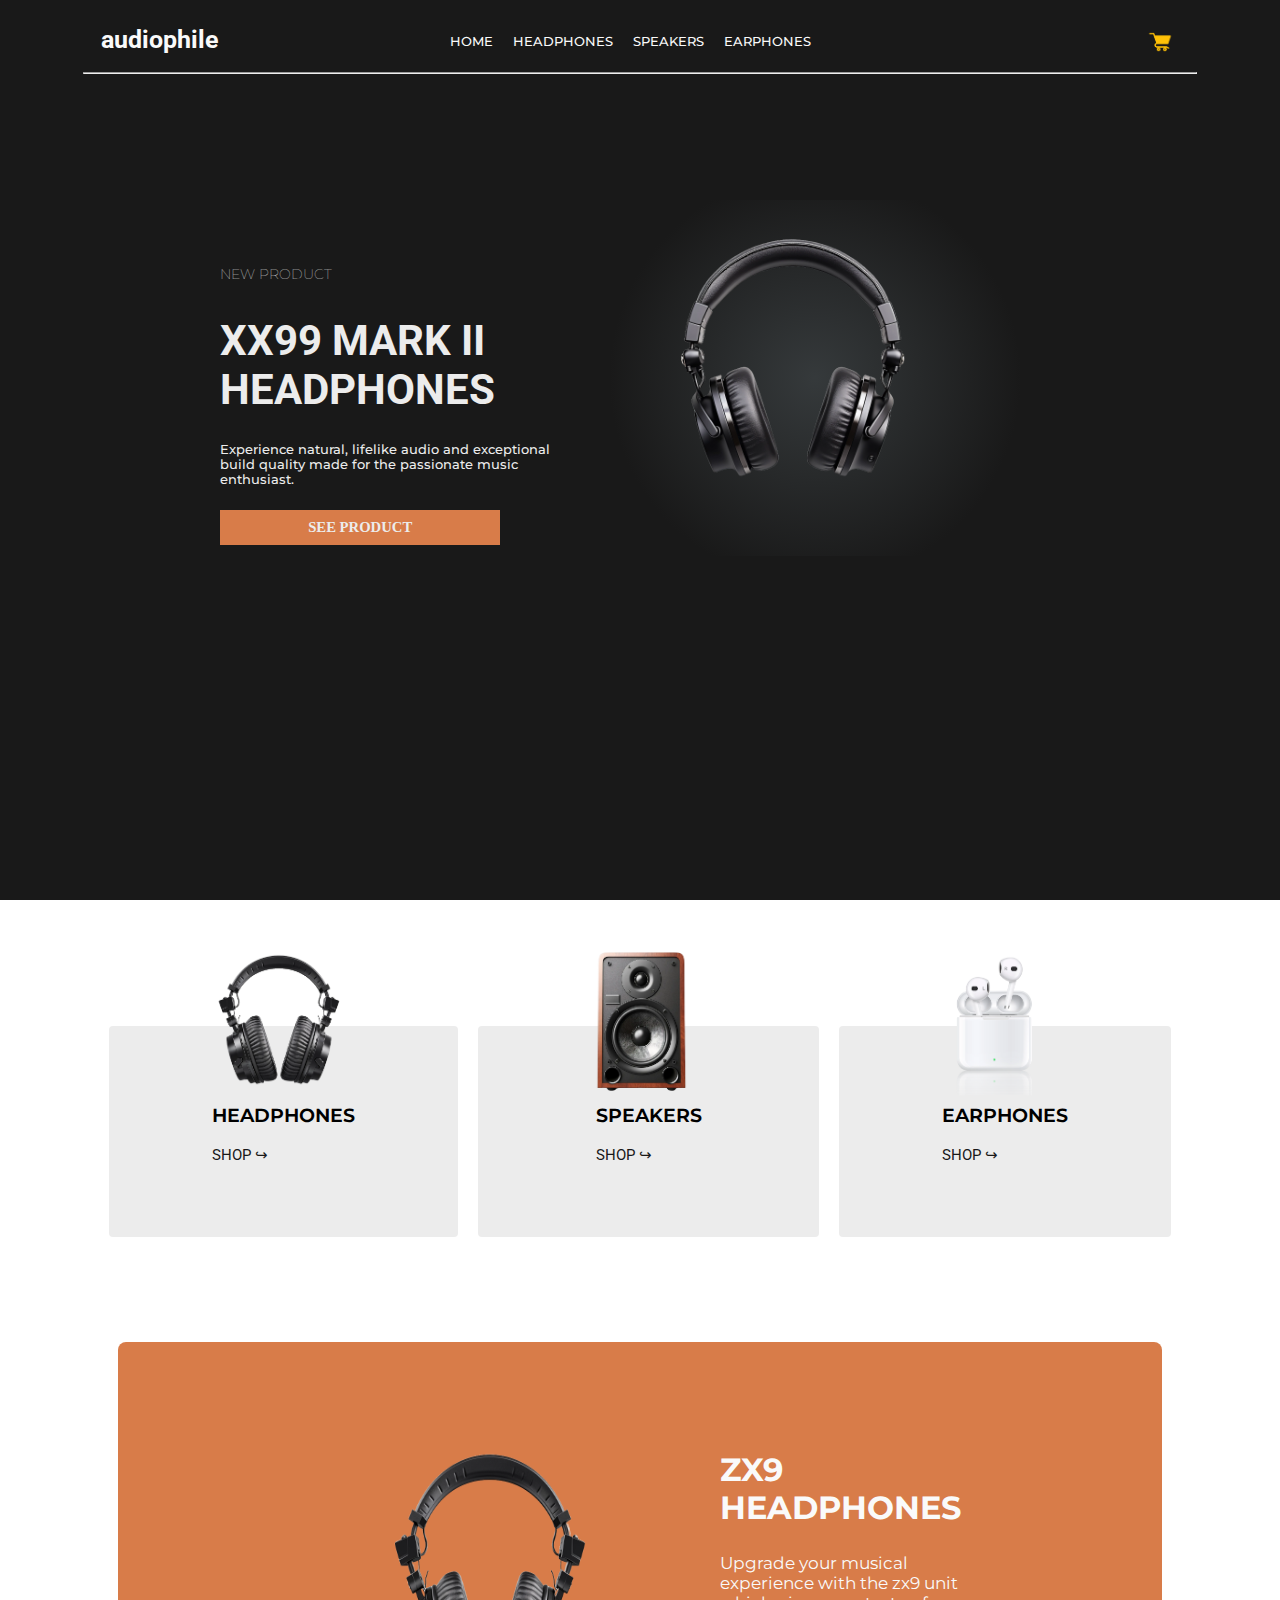
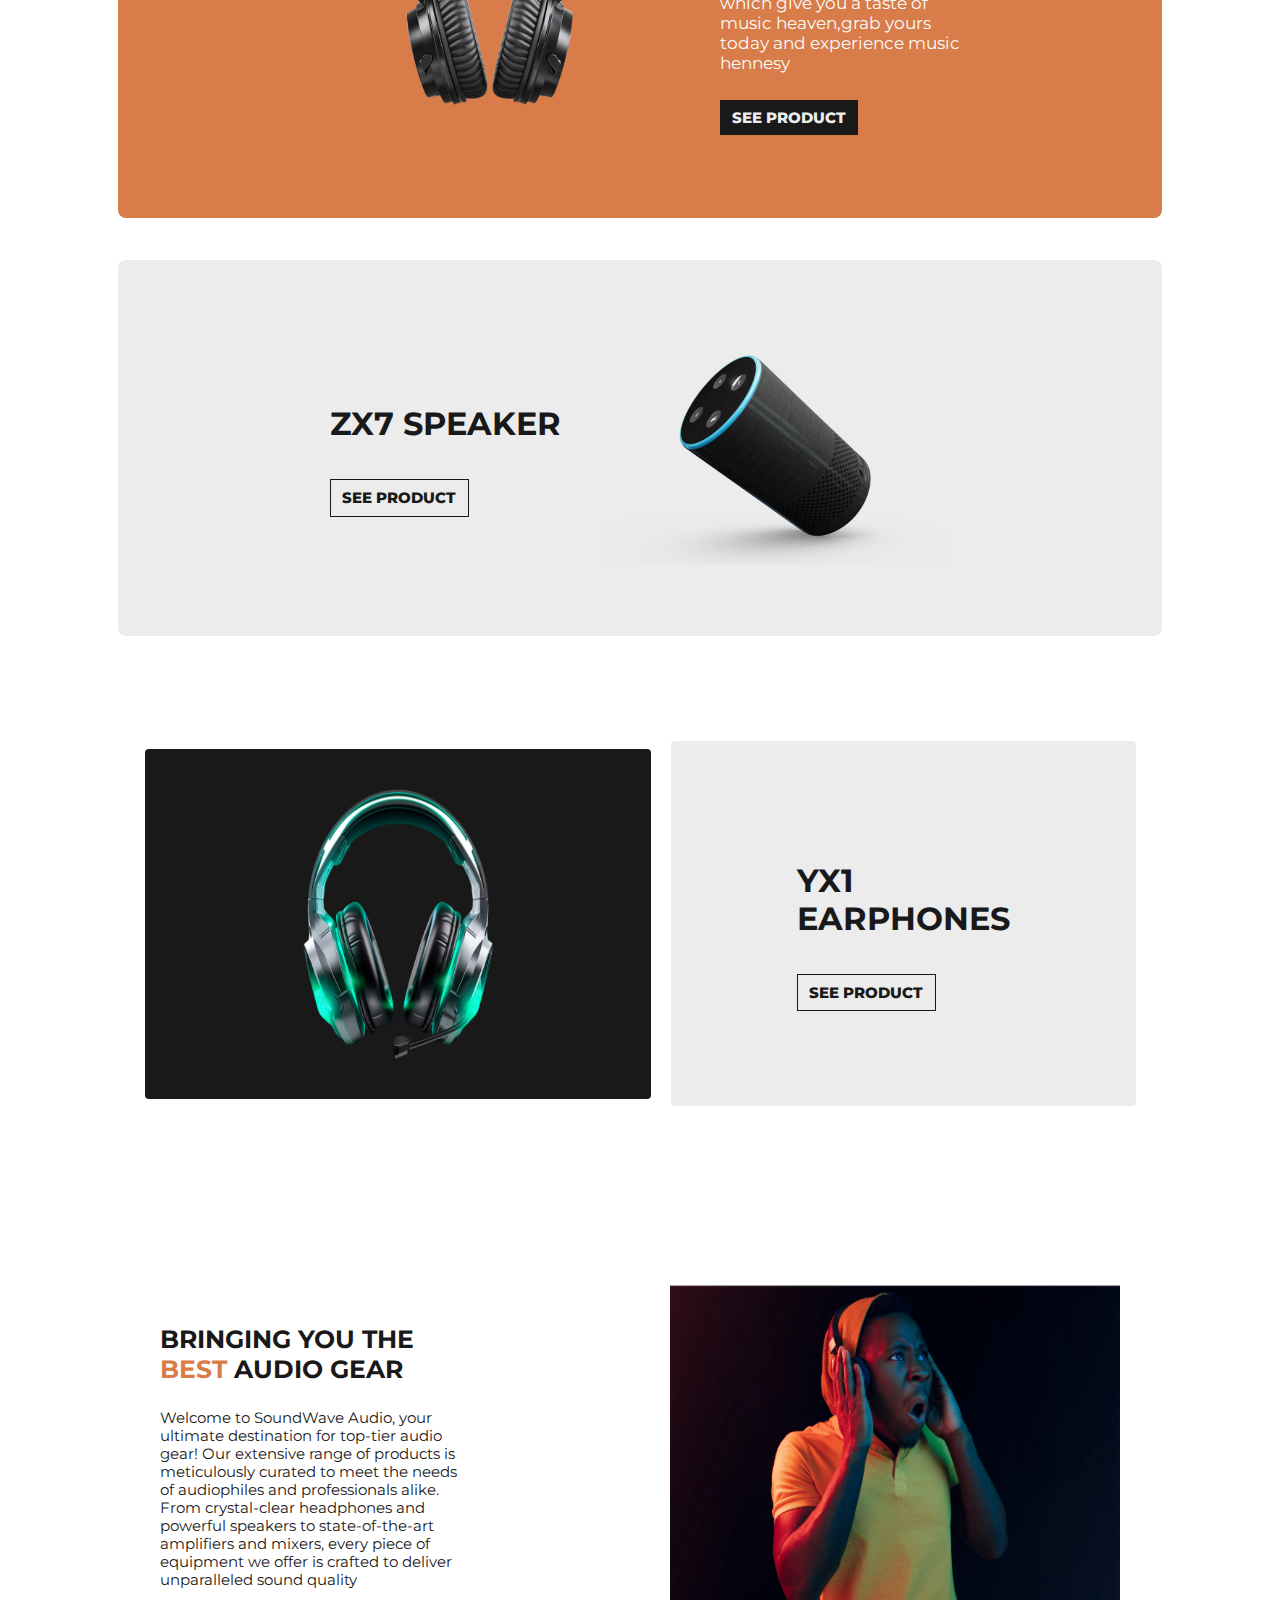
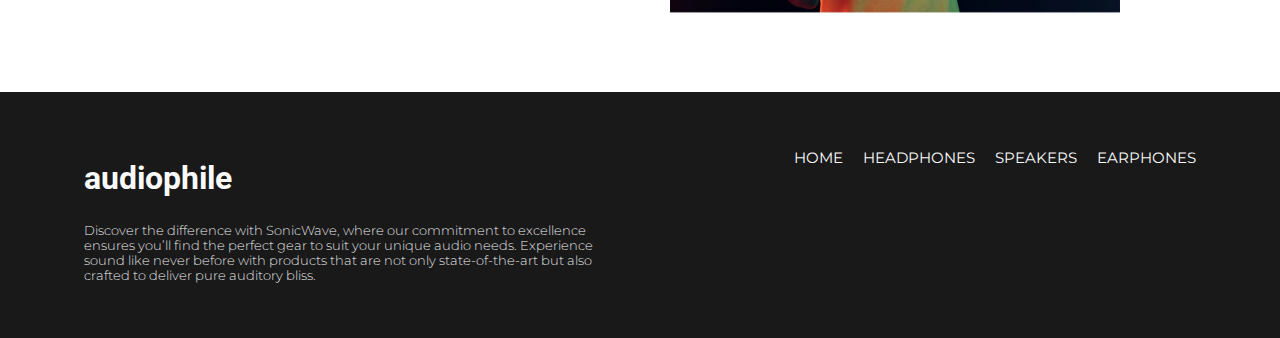
<file: index.html>
<!DOCTYPE html>
<html lang="en">
<head>
    <link rel="Stylesheet" href="home.css">
    <link rel="preconnect" href="https://fonts.googleapis.com">
    <link rel="preconnect" href="https://fonts.gstatic.com" crossorigin>
    <link href="https://fonts.googleapis.com/css2?family=Roboto:ital,wght@0,100;0,300;0,400;0,500;0,700;0,900;1,100;1,300;1,400;1,500;1,700;1,900&display=swap" rel="stylesheet">
    <link rel="preconnect" href="https://fonts.googleapis.com">
    <link rel="preconnect" href="https://fonts.gstatic.com" crossorigin>
    <link href="https://fonts.googleapis.com/css2?family=Montserrat:ital,wght@0,100..900;1,100..900&family=Roboto:ital,wght@0,100;0,300;0,400;0,500;0,700;0,900;1,100;1,300;1,400;1,500;1,700;1,900&display=swap" rel="stylesheet">
    <meta charset="UTF-8">
    <meta name="viewport" content="width=device-width, initial-scale=1.0">
    <title>Audiophile</title>
</head>
<body   >
    <div class="header">
        <header>
            <li>
                <svg class="menu" onclick="showSidebar()" xmlns="http://www.w3.org/2000/svg" height="24px" viewBox="0 -960 960 960" width="24px" fill="#ececec"><path d="M120-240v-80h720v80H120Zm0-200v-80h720v80H120Zm0-200v-80h720v80H120Z"/></svg>
                <h3 class="logo">audiophile</h3>
                <a class="hide" href="/index.html"><p>HOME</p></a>
                <a class="hide" href="/headphones.html"><p>HEADPHONES</p></a>
                <a class="hide" href="/speakers.html"><p>SPEAKERS</p></a>
                <a class="hide" href="/earphones.html"><p>EARPHONES</p></a>
                <a   id="cartIcon"  class="cart" href="#"><img
                    src="../images/cart.webp" alt=""></a>
            </li>
            <hr class="hide">
            <li class="sidebar">
                <a  class="close"  onclick="closeSidebar()"   href="#"><svg xmlns="http://www.w3.org/2000/svg" height="40px" viewBox="0 -960 960 960" width="30px" fill="#ececec"><path d="m256-200-56-56 224-224-224-224 56-56 224 224 224-224 56 56-224 224 224 224-56 56-224-224-224 224Z"/></svg></a>
                <a href="/index.html"><p>HOME</p></a>
                <a href="/headphones.html"><p>HEADPHONES</p></a>
                <a href="/speakers.html"><p>SPEAKERS</p></a>
                <a href="/earphones.html"><p>EARPHONES</p></a>
            </li>
            <div class="loader"></div>
            <div class="cart-box">
                <img   id="close" style="margin-left:13em;"  src="../images/close_24dp_FILL0_wght400_GRAD0_opsz24.svg">
                <div class="cart-title">
                    <p>CART</p>
                    <p>SUMMARY</p>
                </div>
                <div class="order-summary">
                    <img src="../images/headphones 1.webp" alt="photo of order picked">
                    <div class="separate">
                    <h6>XX99 MK</h6>
                    <p style="font-size: .6em;" >$75.56</p>
                    </div>
                    <div class="cart-sum">
                        <img src="../images/add_24dp_FILL0_wght400_GRAD0_opsz24.svg"  id="add">
                        <p id="current" style="margin-bottom: 2.4em;"  >1</p>
                        <img src="../images/remove_24dp_FILL0_wght400_GRAD0_opsz24.svg" id="remove"> 
                    </div>
                </div>
                <hr>
                <div class="total-summary">
                    <p>TOTAL</p>
                    <div  style="display:flex;"  class="flex-total">
                        <p>$</p>
                        <p id="totalCurrent" >75.56</p>
                    </div>
                </div>
                <div class="button-m">
                  <a class="button" href="checkout.html">CHECKOUT</a>
                </div>
            </div>
            <div class="container-1">
                <div class="content">
                    <h6>NEW PRODUCT</h6>
                    <h1>XX99 MARK II HEADPHONES</h1>
                    <p>Experience natural, lifelike audio and exceptional build quality made for the passionate music enthusiast.</p>
                    <a class="button" href="product.html">SEE PRODUCT</a>
                </div>
                <div class="content-image">
                    <img src="../images/headphones 1.webp" alt="headphones image">
                </div>
            </div>  
        </header>
    </div>
    <div class="section1">
        
            <div class="col-headphones">
                <img class="image-float" src="../images/headphones7.webp" alt="headphone image" > 
                <p class="col-titles">HEADPHONES</p>
                <a href="headphones.html">SHOP &#8618; </a>
            </div>
            <div class="col-speakers">
                <img class="image-float" src="../images/speaker 2.webp" alt="speaker image"> 
                <p class="col-titles" >SPEAKERS</p>
               <a  href="speakers.html"><p>SHOP &#8618;</p></a>
            </div>
            <div class="col-earphones">
                <img class="image-float" src="../images/airpods 1.webp" alt="airpods image"> 
                <p class="col-titles" >EARPHONES</p>
                <a  href="earphones.html"><p>SHOP &#8618;</p></a>
            </div>
    </div>
    <div class="section2">
       <img src="../images/headphones7.webp" alt="heaphones image">
       <div class="imagecontent">
        <h2>ZX9 HEADPHONES</h2>
        <p>Upgrade your musical experience with the zx9 unit which give you a taste
        of music heaven,grab yours today and experience music hennesy
        </p>
        <a class="button-b" href="product.html">SEE PRODUCT</a>
       </div>
    </div>
    <div class="section3" >
        <div class="contentimage">
            <h2>ZX7 SPEAKER</h2>
            <a class="button-c" href="product.html" >SEE PRODUCT</a>
        </div>
        <img src="../images/speaker3.webp" alt="speaker image"> 
     </div>
    <div class="section4">
        <div class="imagecontainer">
            <img src="../images/headphones 5.webp" alt="headphones image">
        </div>
        <br>
        <div class="sectioncontent">
            <h2>YX1 EARPHONES</h2>
            <a class="button-c" href="product.html" >SEE PRODUCT</a>
        </div>
    </div>
    <div class="section5">
        <div class="listenercontent">
            <h3>BRINGING YOU THE <span class="highlight">BEST</span>  AUDIO GEAR</h3>
            <p>Welcome to SoundWave Audio, your ultimate destination for top-tier audio gear! Our extensive range of products is meticulously curated to meet the needs of audiophiles and professionals alike. From crystal-clear headphones and powerful speakers to state-of-the-art amplifiers and mixers, every piece of equipment we offer is crafted to deliver unparalleled sound quality</p>
        </div>
        <div class="listener">
            <img src="../images/manlistening.webp" alt="person listening music">
        </div>
    </div>
    <div class="footer">
        <div class="footer1">
            <h2>audiophile</h2>
            <p>Discover the difference with SonicWave, where our commitment to excellence ensures you’ll find the perfect gear to suit your unique audio needs. Experience sound like never before with products that are not only state-of-the-art but also crafted to deliver pure auditory bliss.</p>
        </div>
        <div class="footer2">
            <li>
                <p>HOME</p>
                <p>HEADPHONES</p>
                <p>SPEAKERS</p>
                <p>EARPHONES</p>
            </li>

        </div>
    </div>


    <script src="../common.js"></script>
</body>
</html>
</file>
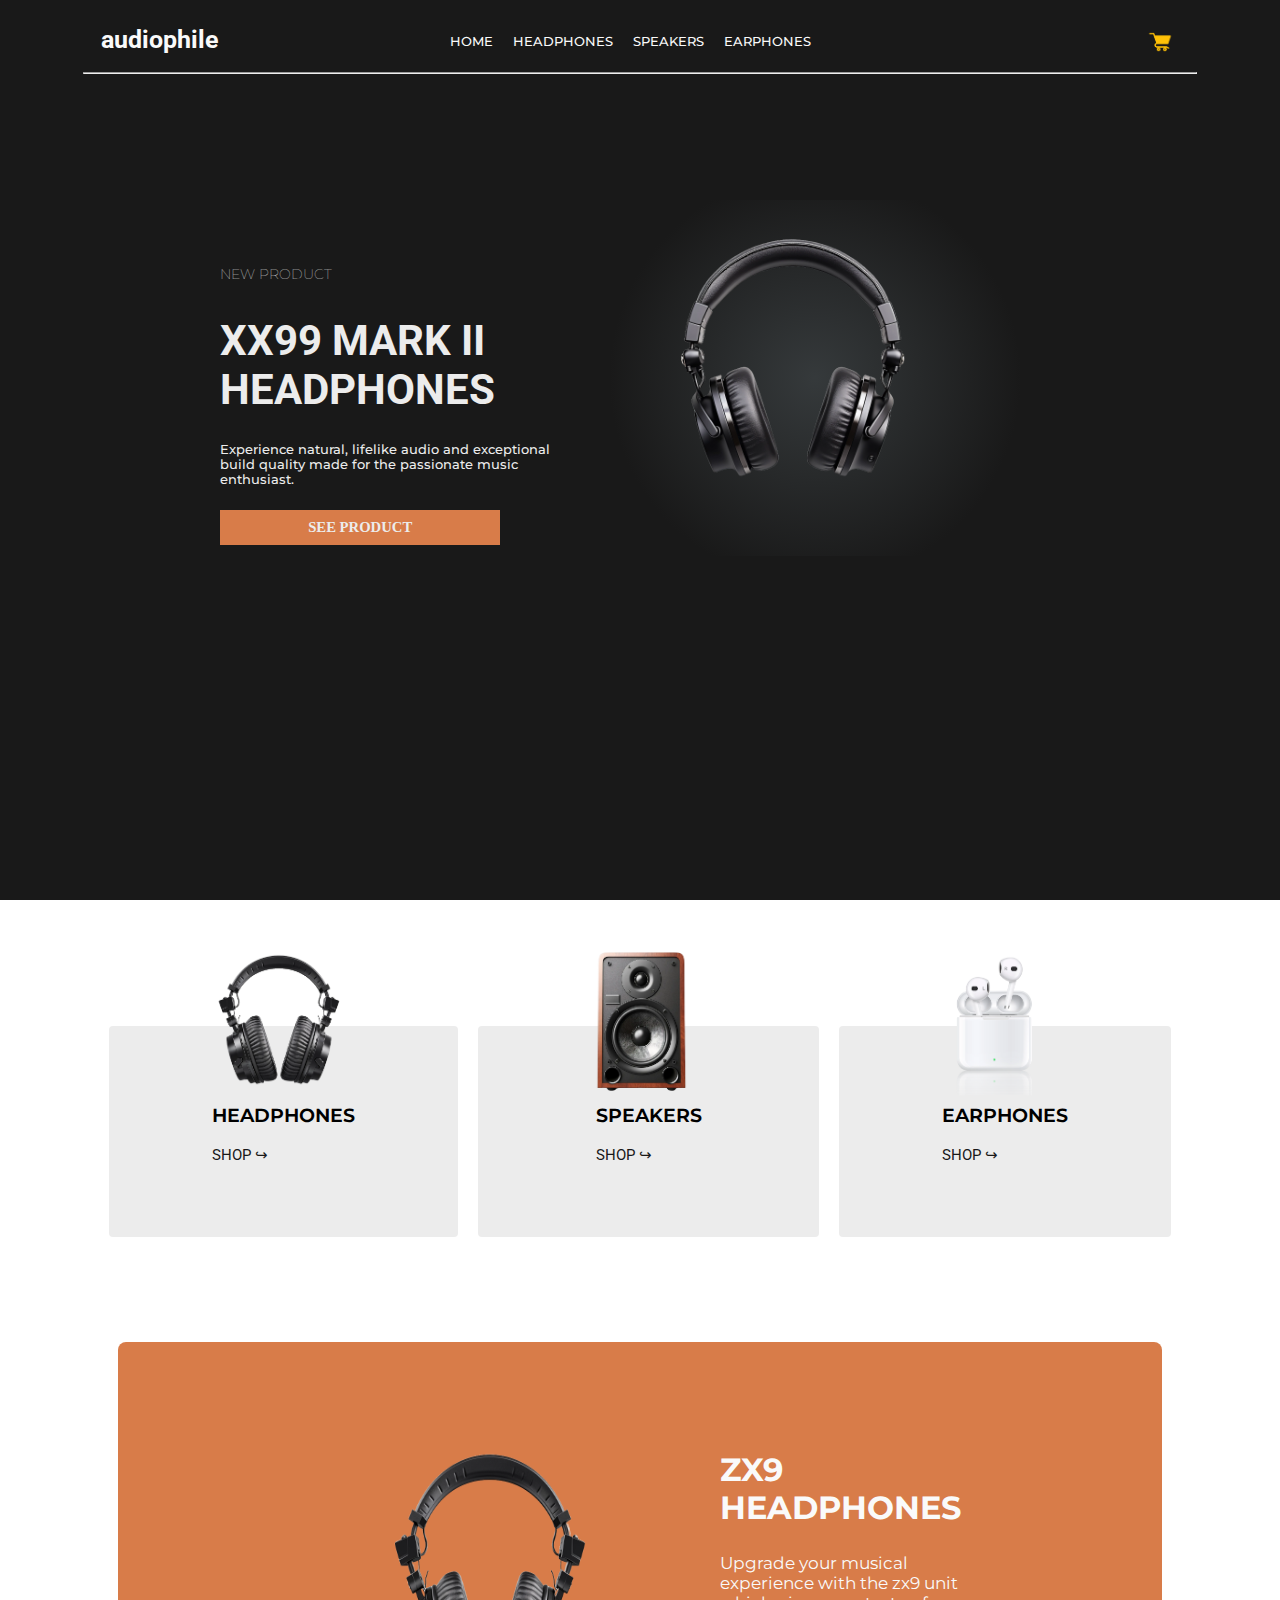
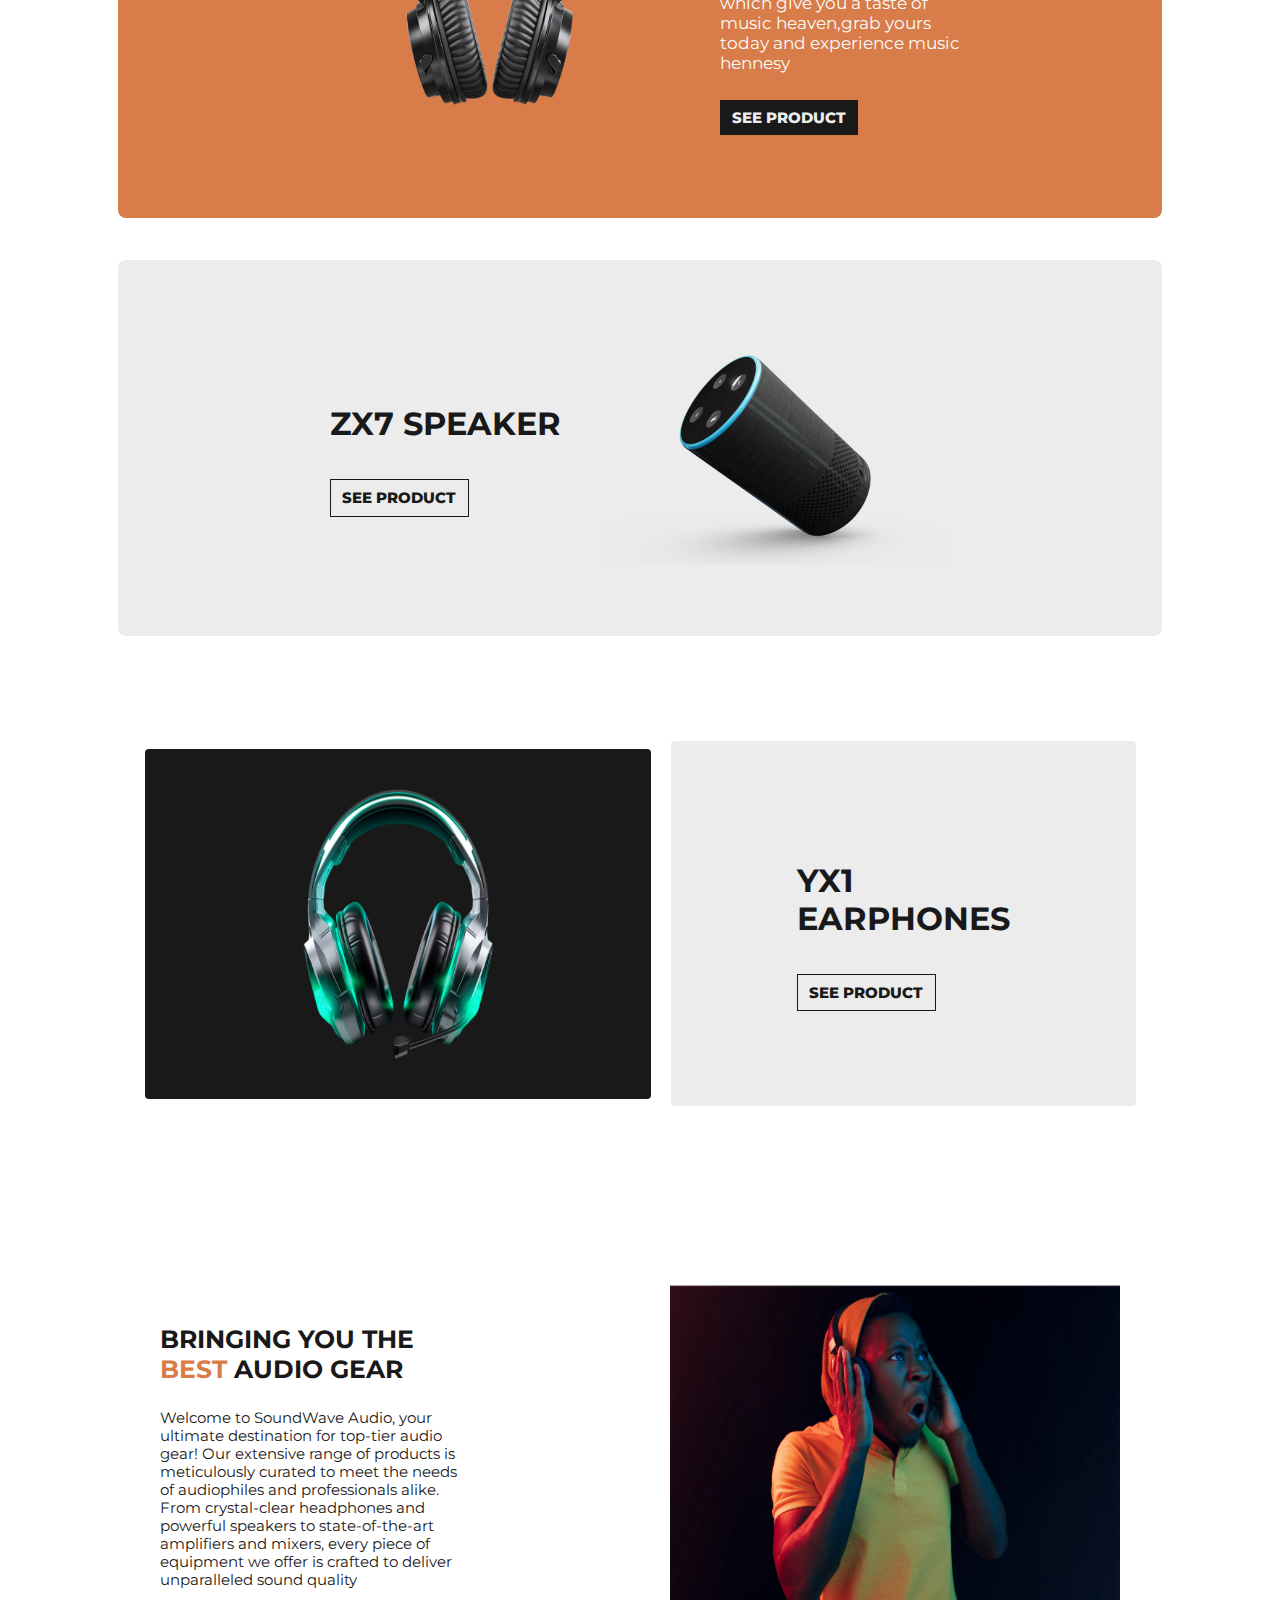
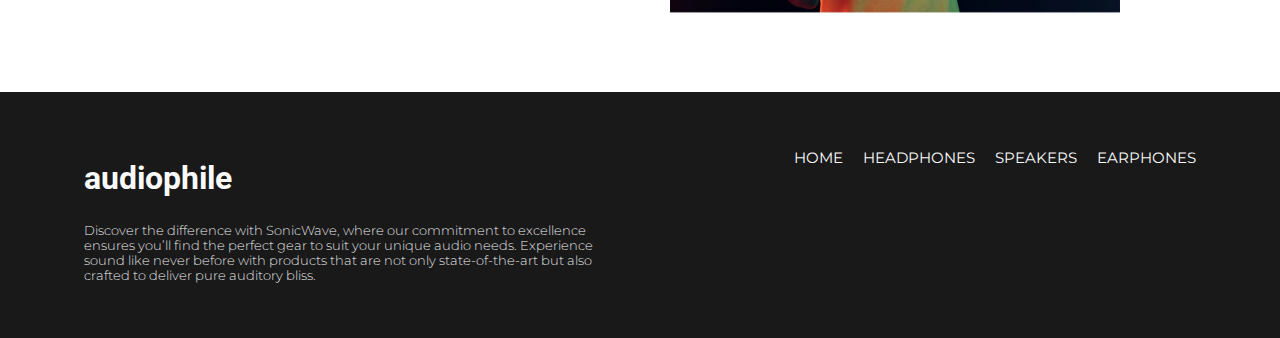
<file: templates/index.html>
<!DOCTYPE html>
<html lang="en">
<head>
    <link rel="Stylesheet" href="../css/home.css">
    <link rel="preconnect" href="https://fonts.googleapis.com">
    <link rel="preconnect" href="https://fonts.gstatic.com" crossorigin>
    <link href="https://fonts.googleapis.com/css2?family=Roboto:ital,wght@0,100;0,300;0,400;0,500;0,700;0,900;1,100;1,300;1,400;1,500;1,700;1,900&display=swap" rel="stylesheet">
    <link rel="preconnect" href="https://fonts.googleapis.com">
    <link rel="preconnect" href="https://fonts.gstatic.com" crossorigin>
    <link href="https://fonts.googleapis.com/css2?family=Montserrat:ital,wght@0,100..900;1,100..900&family=Roboto:ital,wght@0,100;0,300;0,400;0,500;0,700;0,900;1,100;1,300;1,400;1,500;1,700;1,900&display=swap" rel="stylesheet">
    <meta charset="UTF-8">
    <meta name="viewport" content="width=device-width, initial-scale=1.0">
    <title>Audiophile</title>
</head>
<body   >
    <div class="header">
        <header>
            <li>
                <svg class="menu" onclick="showSidebar()" xmlns="http://www.w3.org/2000/svg" height="24px" viewBox="0 -960 960 960" width="24px" fill="#ececec"><path d="M120-240v-80h720v80H120Zm0-200v-80h720v80H120Zm0-200v-80h720v80H120Z"/></svg>
                <h3 class="logo">audiophile</h3>
                <a class="hide" href="../templates/index.html"><p>HOME</p></a>
                <a class="hide" href="../templates/headphones.html"><p>HEADPHONES</p></a>
                <a class="hide" href="../templates/speakers.html"><p>SPEAKERS</p></a>
                <a class="hide" href="../templates/earphones.html"><p>EARPHONES</p></a>
                <a   id="cartIcon"  class="cart" href="#"><img
                    src="../images/cart.webp" alt=""></a>
            </li>
            <hr class="hide">
            <li class="sidebar">
                <a  class="close"  onclick="closeSidebar()"   href="#"><svg xmlns="http://www.w3.org/2000/svg" height="40px" viewBox="0 -960 960 960" width="30px" fill="#ececec"><path d="m256-200-56-56 224-224-224-224 56-56 224 224 224-224 56 56-224 224 224 224-56 56-224-224-224 224Z"/></svg></a>
                <a href="../templates/index.html"><p>HOME</p></a>
                <a href="../templates/headphones.html"><p>HEADPHONES</p></a>
                <a href="../templates/speakers.html"><p>SPEAKERS</p></a>
                <a href="../templates/earphones.html"><p>EARPHONES</p></a>
            </li>
            <div class="loader"></div>
            <div class="cart-box">
                <img   id="close" style="margin-left:13em;"  src="../images/close_24dp_FILL0_wght400_GRAD0_opsz24.svg">
                <div class="cart-title">
                    <p>CART</p>
                    <p>SUMMARY</p>
                </div>
                <div class="order-summary">
                    <img src="../images/headphones 1.webp" alt="photo of order picked">
                    <div class="separate">
                    <h6>XX99 MK</h6>
                    <p style="font-size: .6em;" >$75.56</p>
                    </div>
                    <div class="cart-sum">
                        <img src="../images/add_24dp_FILL0_wght400_GRAD0_opsz24.svg"  id="add">
                        <p id="current" style="margin-bottom: 2.4em;"  >1</p>
                        <img src="../images/remove_24dp_FILL0_wght400_GRAD0_opsz24.svg" id="remove"> 
                    </div>
                </div>
                <hr>
                <div class="total-summary">
                    <p>TOTAL</p>
                    <div  style="display:flex;"  class="flex-total">
                        <p>$</p>
                        <p id="totalCurrent" >75.56</p>
                    </div>
                </div>
                <div class="button-m">
                  <a class="button" href="../templates/checkout.html">CHECKOUT</a>
                </div>
            </div>
            <div class="container-1">
                <div class="content">
                    <h6>NEW PRODUCT</h6>
                    <h1>XX99 MARK II HEADPHONES</h1>
                    <p>Experience natural, lifelike audio and exceptional build quality made for the passionate music enthusiast.</p>
                    <a class="button" href="../templates/product.html">SEE PRODUCT</a>
                </div>
                <div class="content-image">
                    <img src="../images/headphones 1.webp" alt="headphones image">
                </div>
            </div>  
        </header>
    </div>
    <div class="section1">
        
            <div class="col-headphones">
                <img class="image-float" src="../images/headphones7.webp" alt="headphone image" > 
                <p class="col-titles">HEADPHONES</p>
                <a href="../templates/headphones.html">SHOP &#8618; </a>
            </div>
            <div class="col-speakers">
                <img class="image-float" src="../images/speaker 2.webp" alt="speaker image"> 
                <p class="col-titles" >SPEAKERS</p>
               <a  href="../templates/speakers.html"><p>SHOP &#8618;</p></a>
            </div>
            <div class="col-earphones">
                <img class="image-float" src="../images/airpods 1.webp" alt="airpods image"> 
                <p class="col-titles" >EARPHONES</p>
                <a  href="../templates/earphones.html"><p>SHOP &#8618;</p></a>
            </div>
    </div>
    <div class="section2">
       <img src="../images/headphones7.webp" alt="heaphones image">
       <div class="imagecontent">
        <h2>ZX9 HEADPHONES</h2>
        <p>Upgrade your musical experience with the zx9 unit which give you a taste
        of music heaven,grab yours today and experience music hennesy
        </p>
        <a class="button-b" href="../templates/product.html">SEE PRODUCT</a>
       </div>
    </div>
    <div class="section3" >
        <div class="contentimage">
            <h2>ZX7 SPEAKER</h2>
            <a class="button-c" href="../templates/product.html" >SEE PRODUCT</a>
        </div>
        <img src="../images/speaker3.webp" alt="speaker image"> 
     </div>
    <div class="section4">
        <div class="imagecontainer">
            <img src="../images/headphones 5.webp" alt="headphones image">
        </div>
        <br>
        <div class="sectioncontent">
            <h2>YX1 EARPHONES</h2>
            <a class="button-c" href="../templates/product.html" >SEE PRODUCT</a>
        </div>
    </div>
    <div class="section5">
        <div class="listenercontent">
            <h3>BRINGING YOU THE <span class="highlight">BEST</span>  AUDIO GEAR</h3>
            <p>Welcome to SoundWave Audio, your ultimate destination for top-tier audio gear! Our extensive range of products is meticulously curated to meet the needs of audiophiles and professionals alike. From crystal-clear headphones and powerful speakers to state-of-the-art amplifiers and mixers, every piece of equipment we offer is crafted to deliver unparalleled sound quality</p>
        </div>
        <div class="listener">
            <img src="../images/manlistening.webp" alt="person listening music">
        </div>
    </div>
    <div class="footer">
        <div class="footer1">
            <h2>audiophile</h2>
            <p>Discover the difference with SonicWave, where our commitment to excellence ensures you’ll find the perfect gear to suit your unique audio needs. Experience sound like never before with products that are not only state-of-the-art but also crafted to deliver pure auditory bliss.</p>
        </div>
        <div class="footer2">
            <li>
                <p>HOME</p>
                <p>HEADPHONES</p>
                <p>SPEAKERS</p>
                <p>EARPHONES</p>
            </li>

        </div>
    </div>


    <script src="../common.js"></script>
</body>
</html>
</file>
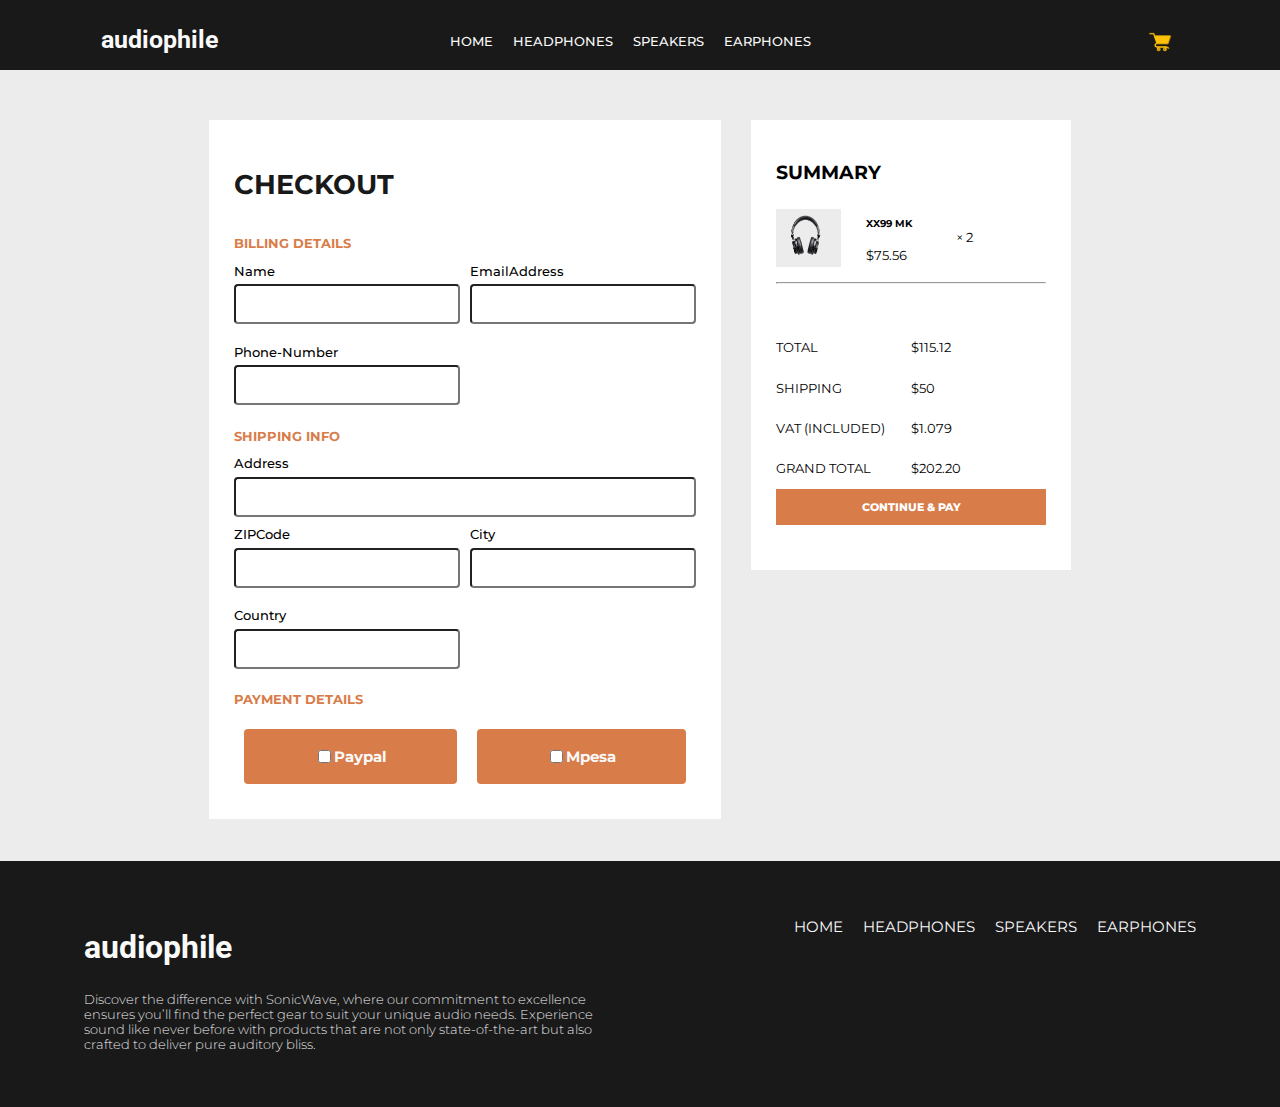
<file: checkout.html>
<!DOCTYPE html>
<html lang="en">
<head>
    <link rel="Stylesheet" href="/checkout.css">
    <link rel="preconnect" href="https://fonts.googleapis.com">
    <link rel="preconnect" href="https://fonts.gstatic.com" crossorigin>
    <link href="https://fonts.googleapis.com/css2?family=Roboto:ital,wght@0,100;0,300;0,400;0,500;0,700;0,900;1,100;1,300;1,400;1,500;1,700;1,900&display=swap" rel="stylesheet">
    <link rel="preconnect" href="https://fonts.googleapis.com">
    <link rel="preconnect" href="https://fonts.gstatic.com" crossorigin>
    <link href="https://fonts.googleapis.com/css2?family=Montserrat:ital,wght@0,100..900;1,100..900&family=Roboto:ital,wght@0,100;0,300;0,400;0,500;0,700;0,900;1,100;1,300;1,400;1,500;1,700;1,900&display=swap" rel="stylesheet">
    <meta charset="UTF-8">
    <meta name="viewport" content="width=device-width, initial-scale=1.0">
    <title>Checkout</title>
</head>
<body>
    <header>
        <li>
            <svg class="menu" onclick="showSidebar()" xmlns="http://www.w3.org/2000/svg" height="24px" viewBox="0 -960 960 960" width="24px" fill="#ececec"><path d="M120-240v-80h720v80H120Zm0-200v-80h720v80H120Zm0-200v-80h720v80H120Z"/></svg>
            <h3 class="logo">audiophile</h3>
            <a class="hide" href="/index.html"><p>HOME</p></a>
            <a class="hide" href="/headphones.html"><p>HEADPHONES</p></a>
            <a class="hide" href="/speakers.html"><p>SPEAKERS</p></a>
            <a class="hide" href="/earphones.html"><p>EARPHONES</p></a>
            <a class="cart"  class="cart" href="#"><img
                src="../images/cart.webp" alt=""></a>
        </li>
        <li class="sidebar">
            <a  class="close"  onclick="closeSidebar()"   href="#"><svg xmlns="http://www.w3.org/2000/svg" height="40px" viewBox="0 -960 960 960" width="30px" fill="#ececec"><path d="m256-200-56-56 224-224-224-224 56-56 224 224 224-224 56 56-224 224 224 224-56 56-224-224-224 224Z"/></svg></a>
            <a href="/index.html"><p>HOME</p></a>
            <a href="/headphones.html"><p>HEADPHONES</p></a>
            <a href="/speakers.html"><p>SPEAKERS</p></a>
            <a href="/earphones.html"><p>EARPHONES</p></a>
        </li>
        <div class="loader"></div>
        

        
    </header>

    <div class="checkout-sections">
        <div class="section1">

            <h2>CHECKOUT</h2>
            <p>BILLING DETAILS</p>
            <div class="billing">

            <div class="form">
            <label for="name">Name</label>
            <input type="text" id="name" name="name">
            </div>

             <div class="form">
            <label for="emailAddress">EmailAddress</label>
            <input type="text" id="emailAddress" name="emailAddress">
            </div>

            <div class="form">
            <label for="phoneNumber">Phone-Number</label>
            <input type="text" id="phoneNumber" name="phoneNumber">
            </div>

            </div>
 
            <p>SHIPPING INFO</p>
           
            <div class="shipping">

            <div class="form">
            <label for="address">Address</label>
            <input type="text" id="address" name="address">
            </div>

            <div class="shipping-2">

            <div class="form">
            <label for="zipcode">ZIPCode</label>
            <input type="text" id="zipcode" name="zipcode">
            </div>

            <div class="form">
            <label for="city">City</label>
            <input type="text" id="city" name="city">
            </div>

            <div class="form">
            <label for="country">Country</label>
            <input type="text" id="country" name="country">
            </div>
            </div>

            </div>

            <p>PAYMENT DETAILS</p>

           <div class="pay-options">

            <div class="button">
            <input  type="checkbox" name="paypal" id="paypal">
            <label for="paypal"><p>Paypal</p></label>

            </div>

            <div class="button">
            <input  type="checkbox"   name="mpesa" id="mpesa">
            <label for="mpesa"><p>Mpesa</p></label>
            </div>
        </div>

        </div>

    

        <div class="section2">
            <h2>SUMMARY</h2>
            <div class="order-summary">
                <img src="../images/headphones 1.webp" alt="photo of order picked">
                <div class="separate">
                <h5>XX99 MK</h5>
                <p>$75.56</p>
                </div>
                <p> &#215; 2</p>
            </div>
            
            <hr style="width: 100%;" >

            <div class="total-summary">
                <p>TOTAL</p>
                <div  style="display:flex;"  class="flex-total">
                    <p>$</p>
                    <p>115.12</p>
                </div>
                <p>SHIPPING</p>
                <p>$50</p>
                <p>VAT  (INCLUDED)</p>
                <p>$1.079</p>
                <p>GRAND TOTAL</p>
                <div  style="display:flex;"  class="flex-total">
                    <p>$</p>
                    <p id="grandTotal" >202.20</p>
                </div>
            </div>
            <div class="paybutton">
                <a   style="text-decoration: none; color: white;"   href="/thankyou.html"  ><p>CONTINUE & PAY</p></a>
            </div>


        </div>
    </div>

    <div class="footer">
        <div class="footer1">
            <h2>audiophile</h2>
            <p>Discover the difference with SonicWave, where our commitment to excellence ensures you’ll find the perfect gear to suit your unique audio needs. Experience sound like never before with products that are not only state-of-the-art but also crafted to deliver pure auditory bliss.</p>
        </div>
        <div class="footer2">
            <li>
                <p>HOME</p>
                <p>HEADPHONES</p>
                <p>SPEAKERS</p>
                <p>EARPHONES</p>
            </li>

        </div>
    </div> 

    <script>

        function showSidebar(){
            const Sidebar = document.querySelector('.sidebar')
            Sidebar.style.display = 'flex'
        }
        function closeSidebar(){
            const Sidebar = document.querySelector('.sidebar')
            Sidebar.style.display = 'none'
        } 
        window.addEventListener('load',()  =>{
            const loader = document.querySelector(".loader");
            loader.classList.add("loader-hidden");
            loader.addEventListener("transitionend", () =>{
                document.body.removeChild('loader')
            })
        })
    </script>
    
</body>
</html>
</file>
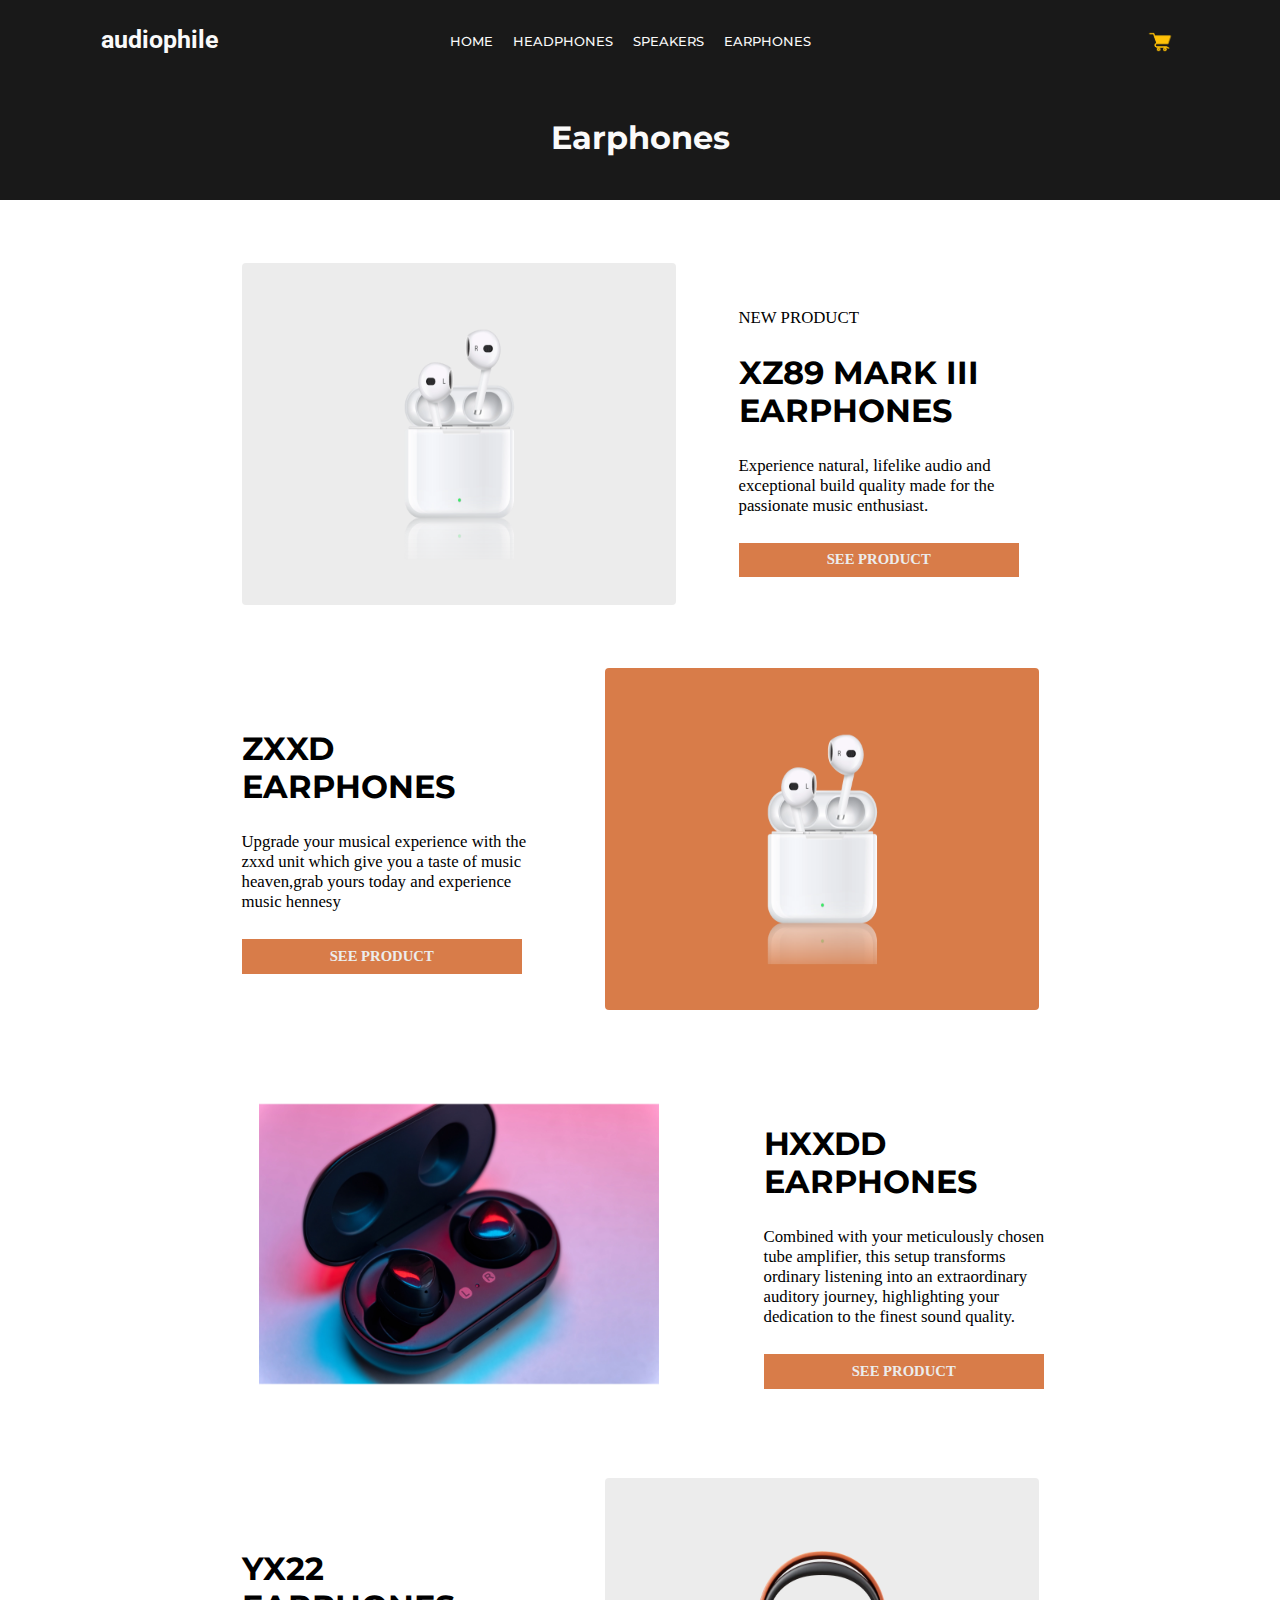
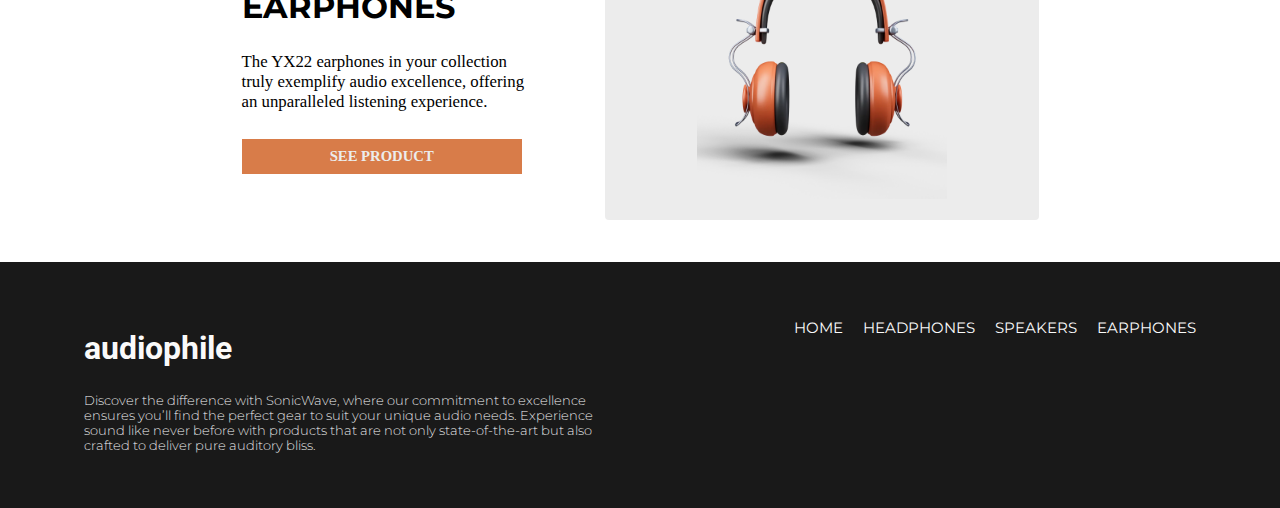
<file: earphones.html>
<!DOCTYPE html>
<html lang="en">
<head>
    <link rel="Stylesheet" href="/earphones.css">
    <link href="https://fonts.googleapis.com/css2?family=Montserrat:ital,wght@0,100..900;1,100..900&family=Roboto:ital,wght@0,100;0,300;0,400;0,500;0,700;0,900;1,100;1,300;1,400;1,500;1,700;1,900&display=swap" rel="stylesheet">
    <meta charset="UTF-8">
    <meta name="viewport" content="width=device-width, initial-scale=1.0">
    <title>Earphones</title>
</head>
<body>
    <header>
        
        <li>
            <svg class="menu" onclick="showSidebar()" xmlns="http://www.w3.org/2000/svg" height="24px" viewBox="0 -960 960 960" width="24px" fill="#ececec"><path d="M120-240v-80h720v80H120Zm0-200v-80h720v80H120Zm0-200v-80h720v80H120Z"/></svg>
            <h3 class="logo">audiophile</h3>
            <a class="hide" href="/index.html"><p>HOME</p></a>
            <a class="hide" href="/headphones.html"><p>HEADPHONES</p></a>
            <a class="hide" href="/speakers.html"><p>SPEAKERS</p></a>
            <a class="hide" href="/earphones.html"><p>EARPHONES</p></a>
            <a    id="cartIcon" class="cart" href="#"><img
                src="../images/cart.webp" alt=""></a>
        </li>
        <li class="sidebar">
            <a  class="close"  onclick="closeSidebar()"   href="#"><svg xmlns="http://www.w3.org/2000/svg" height="40px" viewBox="0 -960 960 960" width="30px" fill="#ececec"><path d="m256-200-56-56 224-224-224-224 56-56 224 224 224-224 56 56-224 224 224 224-56 56-224-224-224 224Z"/></svg></a>
            <a href="/index.html"><p>HOME</p></a>
            <a href="/headphones.html"><p>HEADPHONES</p></a>
            <a href="/speakers.html"><p>SPEAKERS</p></a>
            <a href="/earphones.html"><p>EARPHONES</p></a>
        </li>
        <div class="loader"></div>
        <div class="cart-box">
            <img  id="close" style="margin-left:13em;"  src="../images/close_24dp_FILL0_wght400_GRAD0_opsz24.svg">
            <div class="cart-title">
                <p>CART</p>
                <p>SUMMARY</p>
            </div>
            <div class="order-summary">
                <img src="../images/headphones 1.webp" alt="photo of order picked">
                <div class="separate">
                <h6>XX99 MK</h6>
                <p style="font-size: .6em;" >$75.56</p>
                </div>
                <div class="cart-sum">
                    <img src="../images/add_24dp_FILL0_wght400_GRAD0_opsz24.svg"  id="add">
                    <p id="current" style="margin-bottom: 2.4em;"  >1</p>
                    <img src="../images/remove_24dp_FILL0_wght400_GRAD0_opsz24.svg" id="remove"> 
                </div>
            </div>
            <hr>
            <div class="total-summary">
                <p>TOTAL</p>
                <div  style="display:flex;"  class="flex-total">
                    <p>$</p>
                    <p id="totalCurrent" >75.56</p>
                </div>
            </div>
            <div class="button-m">
              <a class="button" href="/checkout.html">CHECKOUT</a>
            </div>
        </div>


        <div class="title">
            <h2>Earphones</h2>
        </div>
    </header>

    <div class="container-1">
        <div class="imgcontainer">
            <img src="../images/airpods 1.webp" alt="headphones image">
        </div>
        <div class="imgcontent">
            <p>NEW PRODUCT</p>
            <h2>XZ89 MARK III EARPHONES</h2>
            <p>Experience natural, lifelike audio and exceptional   build quality made for the passionate music enthusiast.</p>
            <a class="button" href="/product.html">SEE PRODUCT</a>
        </div>
    </div>
    <div class="container-1">
        <div class="imgcontent">
            <h2>ZXXD EARPHONES</h2>
            <p>Upgrade your musical experience with the zxxd unit which give you a taste
                of music heaven,grab yours today and experience music hennesy</p>
            <a class="button" href="/product.html">SEE PRODUCT</a>
        </div>
        <div style="background-color:#d87c49 ;" class="imgcontainer">
            <img src="../images/airpods 1.webp" alt="picture of a headphones set">
        </div>
    </div>
    <div class="container-1">
        <div  style="background-color: #fff;" class="imgcontainer">
            <img   style="height: 300px; width: 400px; border-radius: 4px;"  src="../images/airpods3.webp" alt="picture of a headphones set">
        </div>
        <div class="imgcontent">
            <h2>HXXDD EARPHONES</h2>
            <p>Combined with your meticulously chosen tube amplifier, this setup transforms ordinary listening into an extraordinary auditory journey, highlighting your dedication to the finest sound quality.</p>
            <a class="button" href="/product.html">SEE PRODUCT</a>
        </div>
    </div>
    <div class="container-1">
        <div class="imgcontent">
            <h2>YX22 EARPHONES</h2>
            <p>The YX22 earphones in your collection truly exemplify audio excellence, offering an unparalleled listening experience.</p>
            <a class="button" href="/product.html">SEE PRODUCT</a>
        </div>
        <div class="imgcontainer">
            <img src="../images/headphones 6.webp" alt="picture of a headphones set">
        </div>
    </div>
    <div class="footer">
        <div class="footer1">
            <h2>audiophile</h2>
            <p>Discover the difference with SonicWave, where our commitment to excellence ensures you’ll find the perfect gear to suit your unique audio needs. Experience sound like never before with products that are not only state-of-the-art but also crafted to deliver pure auditory bliss.</p>
        </div>
        <div class="footer2">
            <li>
                <p>HOME</p>
                <p>HEADPHONES</p>
                <p>SPEAKERS</p>
                <p>EARPHONES</p>
            </li>

        </div>
    </div>

    <script src="../common.js"></script>

</body>
</html>
</html>
</file>
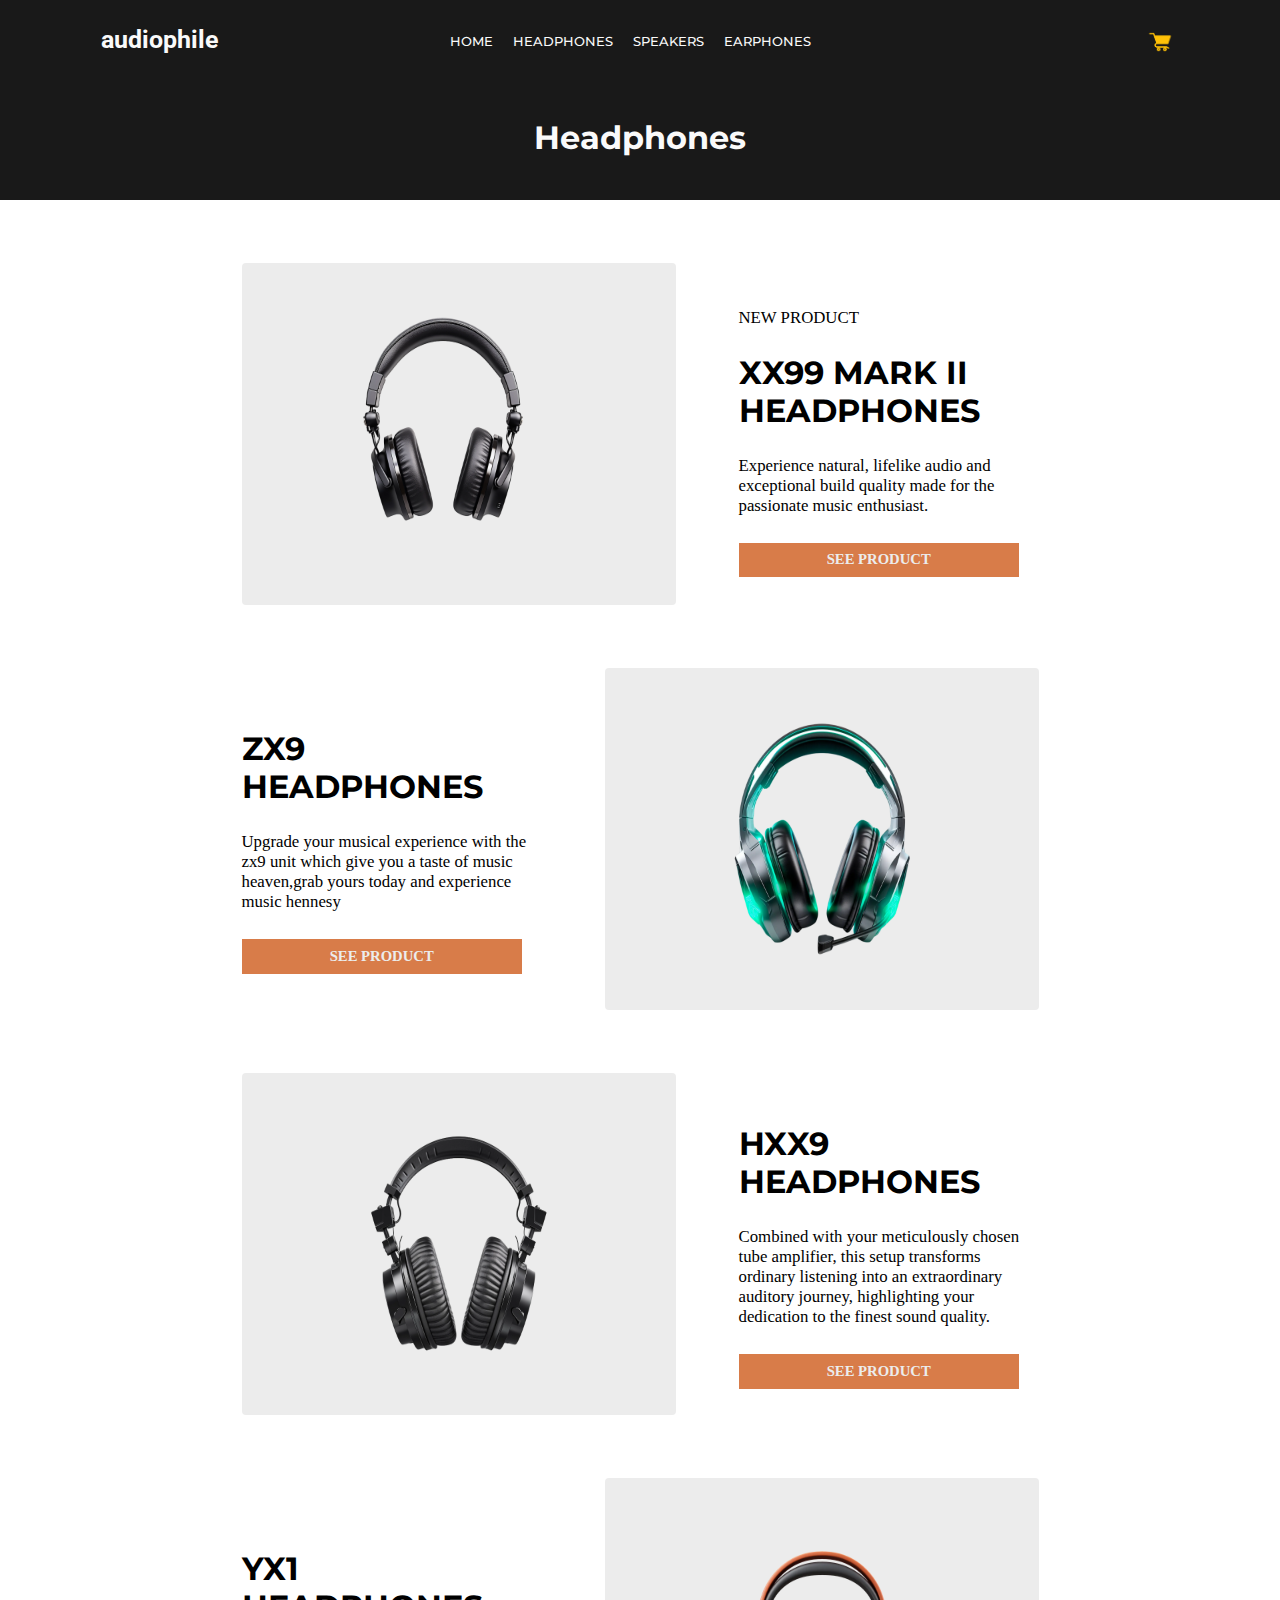
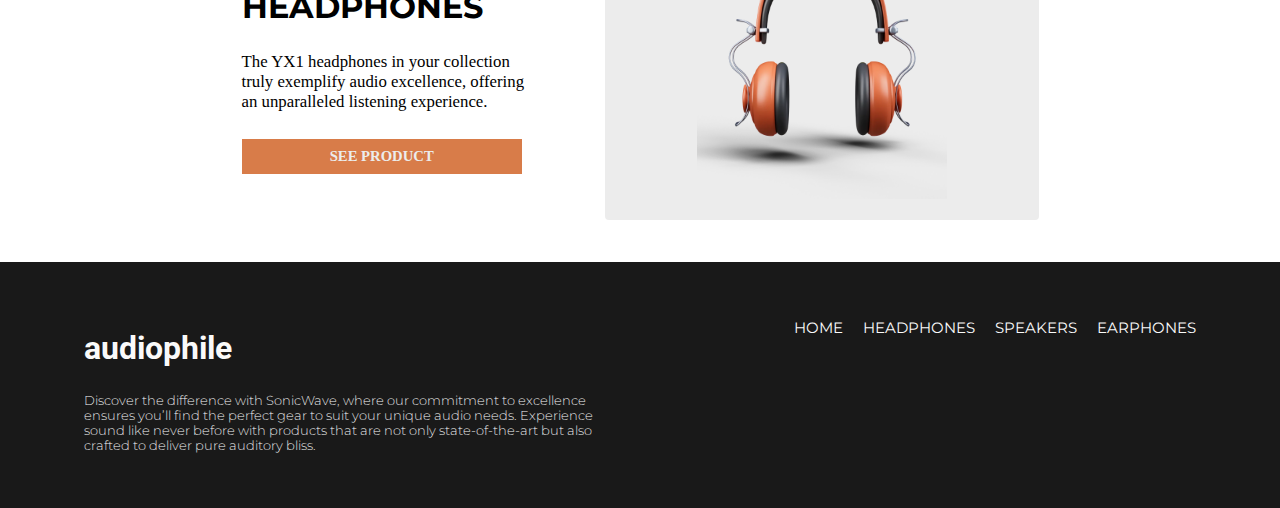
<file: headphones.html>
<!DOCTYPE html>
<html lang="en">
<head>
    <link rel="Stylesheet" href="headphones.css">
    <link href="https://fonts.googleapis.com/css2?family=Montserrat:ital,wght@0,100..900;1,100..900&family=Roboto:ital,wght@0,100;0,300;0,400;0,500;0,700;0,900;1,100;1,300;1,400;1,500;1,700;1,900&display=swap" rel="stylesheet">
    <meta charset="UTF-8">
    <meta name="viewport" content="width=device-width, initial-scale=1.0">
    <title>Headphones</title>
</head>
<body>
    <header>
        <li>
            <svg class="menu" onclick="showSidebar()" xmlns="http://www.w3.org/2000/svg" height="24px" viewBox="0 -960 960 960" width="24px" fill="#ececec"><path d="M120-240v-80h720v80H120Zm0-200v-80h720v80H120Zm0-200v-80h720v80H120Z"/></svg>
            <h3 class="logo">audiophile</h3>
            <a class="hide" href="index.html"><p>HOME</p></a>
            <a class="hide" href="headphones.html"><p>HEADPHONES</p></a>
            <a class="hide" href="speakers.html"><p>SPEAKERS</p></a>
            <a class="hide" href="earphones.html"><p>EARPHONES</p></a>
            <a  id="cartIcon"  class="cart" href="#"><img
                src="../images/cart.webp" alt=""></a>
        </li>
        <li class="sidebar">
            <a  class="close"  onclick="closeSidebar()"   href="#"><svg xmlns="http://www.w3.org/2000/svg" height="40px" viewBox="0 -960 960 960" width="30px" fill="#ececec"><path d="m256-200-56-56 224-224-224-224 56-56 224 224 224-224 56 56-224 224 224 224-56 56-224-224-224 224Z"/></svg></a>
            <a href="/index.html"><p>HOME</p></a>
            <a href="/headphones.html"><p>HEADPHONES</p></a>
            <a href="/speakers.html"><p>SPEAKERS</p></a>
            <a href="/earphones.html"><p>EARPHONES</p></a>
        </li>
        <div class="loader"></div>
        <div class="cart-box">
            <img   id="close" style="margin-left:13em;"  src="../images/close_24dp_FILL0_wght400_GRAD0_opsz24.svg">
            <div class="cart-title">
                <p>CART</p>
                <p>SUMMARY</p>
            </div>
            <div class="order-summary">
                <img src="../images/headphones 1.webp" alt="photo of order picked">
                <div class="separate">
                <h6>XX99 MK</h6>
                <p style="font-size: .6em;" >$75.56</p>
                </div>
                <div class="cart-sum">
                    <img src="../images/add_24dp_FILL0_wght400_GRAD0_opsz24.svg"  id="add">
                    <p id="current" style="margin-bottom: 2.4em;"  >1</p>
                    <img src="../images/remove_24dp_FILL0_wght400_GRAD0_opsz24.svg" id="remove"> 
                </div>
            </div>
            <hr>
            <div class="total-summary">
                <p>TOTAL</p>
                <div  style="display:flex;"  class="flex-total">
                    <p>$</p>
                    <p id="totalCurrent" >75.56</p>
                </div>
            </div>
            <div class="button-m">
              <a class="button" href="/checkout.html">CHECKOUT</a>
            </div>
        </div>


        <div class="title">
            <h2>Headphones</h2>
        </div>
    </header>

    <div class="container-1">
        <div class="imgcontainer">
            <img src="../images/headphones 1.webp" alt="headphones image">
        </div>
        <div class="imgcontent">
            <p>NEW PRODUCT</p>
            <h2>XX99 MARK II HEADPHONES</h2>
            <p>Experience natural, lifelike audio and exceptional   build quality made for the passionate music enthusiast.</p>
            <a class="button" href="/product.html">SEE PRODUCT</a>
        </div>
    </div>
    <div class="container-1">
        <div class="imgcontent">
            <h2>ZX9 HEADPHONES</h2>
            <p>Upgrade your musical experience with the zx9 unit which give you a taste
                of music heaven,grab yours today and experience music hennesy</p>
            <a class="button" href="/product.html">SEE PRODUCT</a>
        </div>
        <div class="imgcontainer">
            <img src="../images/headphones 5.webp" alt="picture of a headphones set">
        </div>
    </div>
    <div class="container-1">
        <div class="imgcontainer">
            <img src="../images/headphones7.webp" alt="picture of a headphones set">
        </div>
        <div class="imgcontent">
            <h2>HXX9 HEADPHONES</h2>
            <p>Combined with your meticulously chosen tube amplifier, this setup transforms ordinary listening into an extraordinary auditory journey, highlighting your dedication to the finest sound quality.</p>
            <a class="button" href="/product.html">SEE PRODUCT</a>
        </div>
    </div>
    <div class="container-1">
        <div class="imgcontent">
            <h2>YX1 HEADPHONES</h2>
            <p>The YX1 headphones in your collection truly exemplify audio excellence, offering an unparalleled listening experience.</p>
            <a class="button" href="/product.html">SEE PRODUCT</a>
        </div>
        <div class="imgcontainer">
            <img src="../images/headphones 6.webp" alt="picture of a headphones set">
        </div>
    </div>
    <div class="footer" style="margin-top: 2em;">
        <div class="footer1">
            <h2>audiophile</h2>
            <p>Discover the difference with SonicWave, where our commitment to excellence ensures you’ll find the perfect gear to suit your unique audio needs. Experience sound like never before with products that are not only state-of-the-art but also crafted to deliver pure auditory bliss.</p>
        </div>
        <div class="footer2">
            <li>
                <p>HOME</p>
                <p>HEADPHONES</p>
                <p>SPEAKERS</p>
                <p>EARPHONES</p>
            </li>

        </div>
    </div>
    <script src="../common.js"></script>
</body>
</html>
</file>
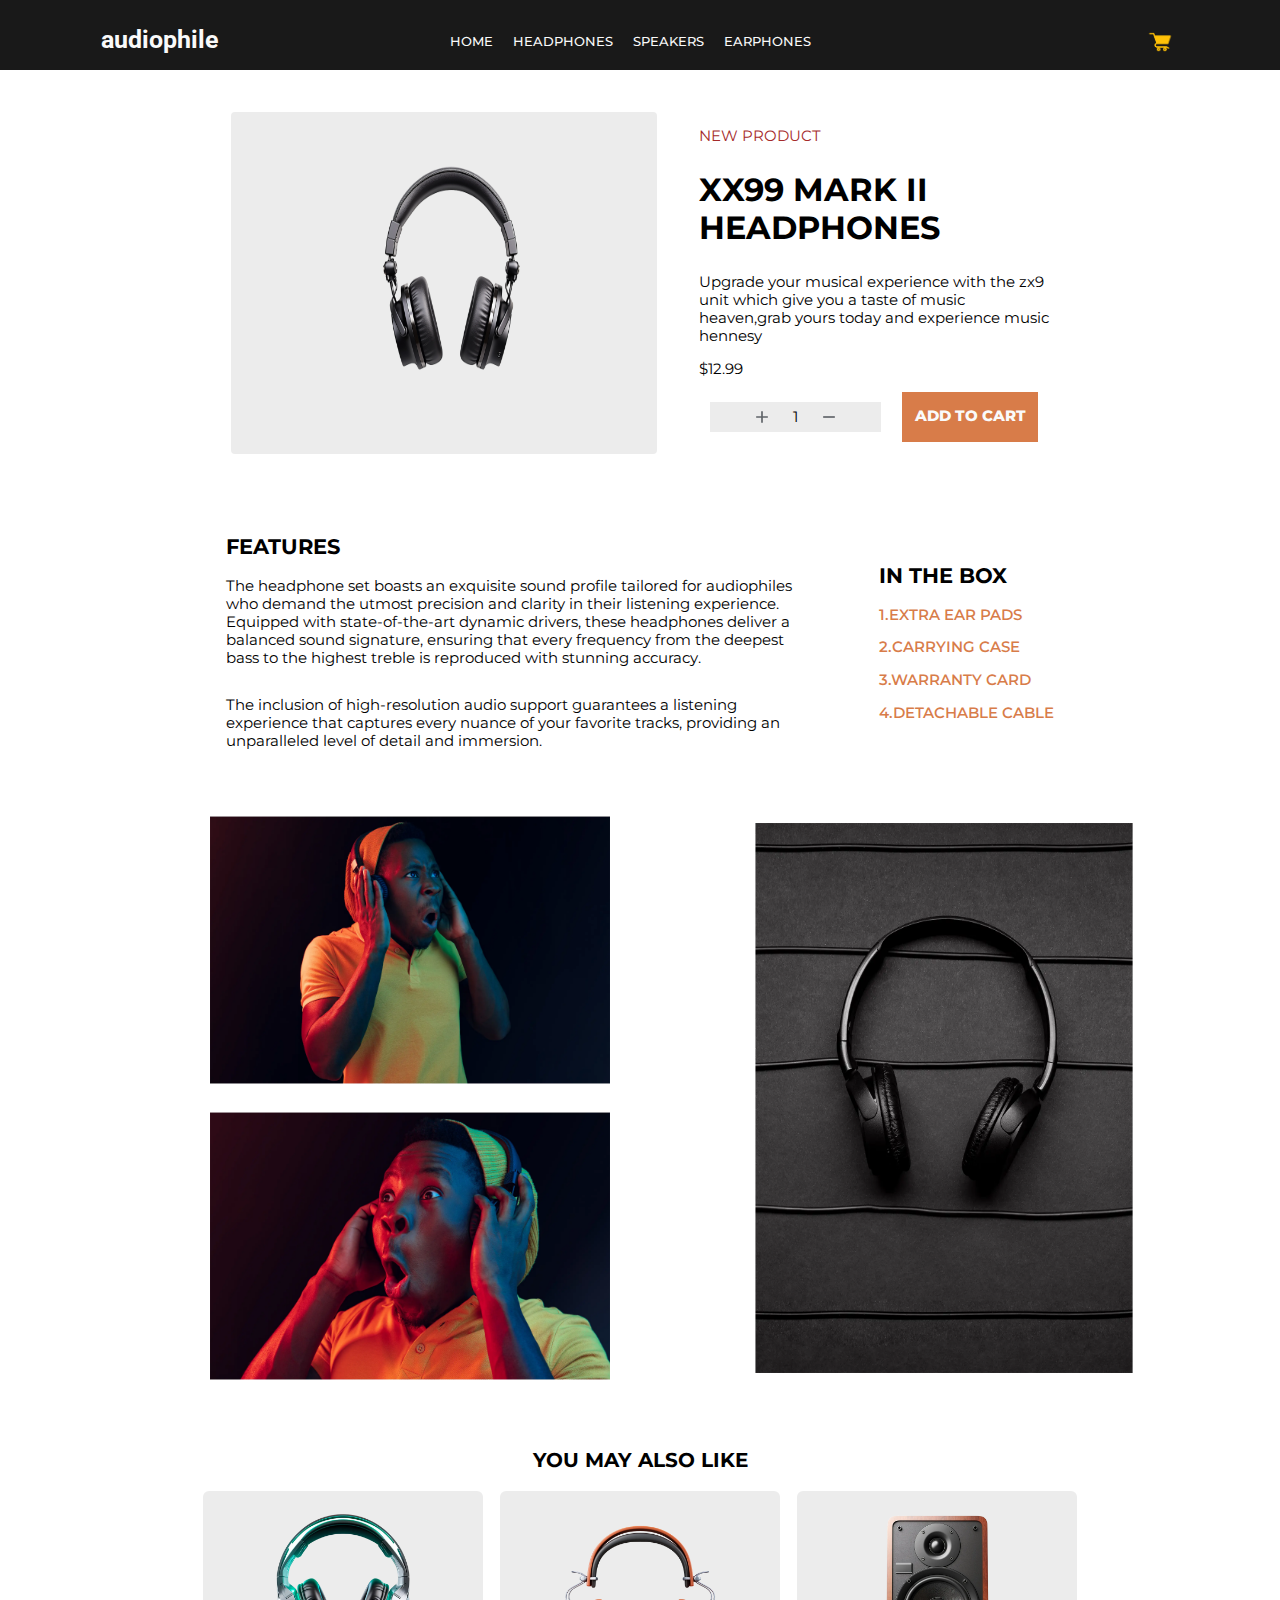
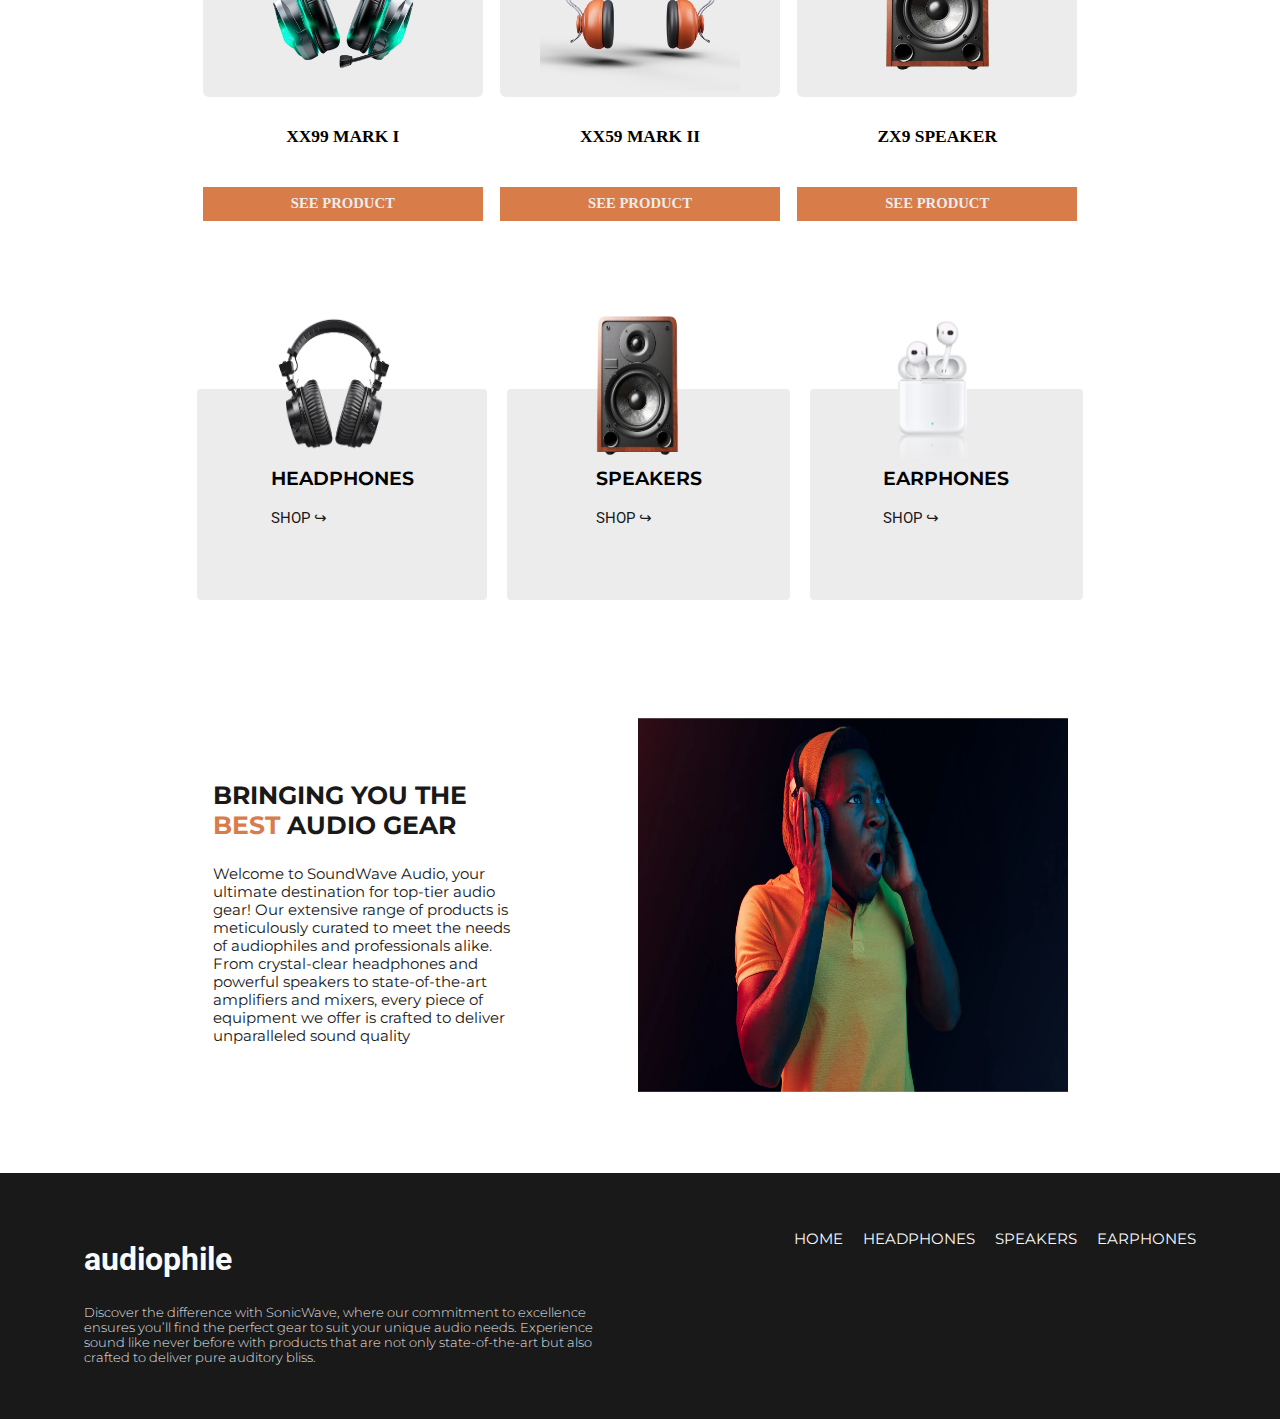
<file: product.html>
<!DOCTYPE html>
<html lang="en">
<head>
    <link rel="stylesheet" href="/product.css">
    <meta charset="UTF-8">
    <meta name="viewport" content="width=device-width, initial-scale=1.0">
    <link rel="preconnect" href="https://fonts.googleapis.com">
    <link rel="preconnect" href="https://fonts.gstatic.com" crossorigin>
    <link href="https://fonts.googleapis.com/css2?family=Roboto:ital,wght@0,100;0,300;0,400;0,500;0,700;0,900;1,100;1,300;1,400;1,500;1,700;1,900&display=swap" rel="stylesheet">
    <link rel="preconnect" href="https://fonts.googleapis.com">
    <link rel="preconnect" href="https://fonts.gstatic.com" crossorigin>
    <link href="https://fonts.googleapis.com/css2?family=Montserrat:ital,wght@0,100..900;1,100..900&family=Roboto:ital,wght@0,100;0,300;0,400;0,500;0,700;0,900;1,100;1,300;1,400;1,500;1,700;1,900&display=swap" rel="stylesheet">
    <title>product</title>
</head>
<body>
    <header>
    <li>
        <svg class="menu" onclick="showSidebar()" xmlns="http://www.w3.org/2000/svg" height="24px" viewBox="0 -960 960 960" width="24px" fill="#ececec"><path d="M120-240v-80h720v80H120Zm0-200v-80h720v80H120Zm0-200v-80h720v80H120Z"/></svg>
        <h3 class="logo">audiophile</h3>
        <a class="hide" href="/index.html"><p>HOME</p></a>
        <a class="hide" href="/headphones.html"><p>HEADPHONES</p></a>
        <a class="hide" href="/speakers.html"><p>SPEAKERS</p></a>
        <a class="hide" href="/earphones.html"><p>EARPHONES</p></a>
        <a   id="cartIcon" class="cart" href="#"><img
            src="../images/cart.webp" alt="cart-image"></a>
    </li>
    </header>
    <li class="sidebar">
        <a  class="close"  onclick="closeSidebar()"   href="#"><svg xmlns="http://www.w3.org/2000/svg" height="40px" viewBox="0 -960 960 960" width="30px" fill="#ececec"><path d="m256-200-56-56 224-224-224-224 56-56 224 224 224-224 56 56-224 224 224 224-56 56-224-224-224 224Z"/></svg></a>
        <a href="/index.html"><p>HOME</p></a>
        <a href="/headphones.html"><p>HEADPHONES</p></a>
        <a href="/speakers.html"><p>SPEAKERS</p></a>
        <a href="/earphones.html"><p>EARPHONES</p></a>
    </li>
    <div class="loader"></div>
    <div class="cart-box">
        <img   id="close" style="margin-left:13em;"  src="../images/close_24dp_FILL0_wght400_GRAD0_opsz24.svg">
        <div class="cart-title">
            <p>CART</p>
            <p>SUMMARY</p>
        </div>
        <div class="order-summary">
            <img src="../images/headphones 1.webp" alt="photo of order picked">
            <div class="separate">
            <h6>MK 66</h6>
            <p style="font-size: .6em;" >$75.56</p>
            </div>
            <div class="cart-sum">
                <img src="../images/add_24dp_FILL0_wght400_GRAD0_opsz24.svg"  id="add">
                <p id="current" style="margin-bottom: 1em;"  >1</p>
                <img src="../images/remove_24dp_FILL0_wght400_GRAD0_opsz24.svg" id="remove"> 
            </div>
        </div>
        <hr>
        <div class="total-summary">
            <p>TOTAL</p>
            <div  style="display:flex;"  class="flex-total">
                <p>$</p>
                <p id="totalCurrent" >75.56</p>
            </div>
        </div>
        <div class="button-m">
          <a class="button" href="/checkout.html">CHECKOUT</a>
        </div>
    </div>


    <div class="product-overview">
        <div class="image-photo">
          <img style="margin-left: 2em;" src="../images/headphones 1.webp" alt="headphones image">
        </div>
        <div class="product-description">
            <p style="color: brown;" >NEW PRODUCT</p>
            <h2>XX99 MARK II HEADPHONES</h2>
            <p>Upgrade your musical experience with the zx9 unit which give you a taste
                of music heaven,grab yours today and experience music hennesy</p>
            <p>$12.99</p> 
            <div class="cartsum">
                 <div class="cart-sum">
                    <img   id="add"   src="../images/add_24dp_FILL0_wght400_GRAD0_opsz24.svg">
                    <p id="itemTotal">1</p>
                    <img   id="remove"  src="../images/remove_24dp_FILL0_wght400_GRAD0_opsz24.svg"> 
                </div>
                <div class="button-intro">
                <p>ADD TO CART</p>
                </div>
            </div>
        </div>
    </div>

    <div class="features-box">
        <div class="features">
             <div class="paragraph-1">
                <h2>FEATURES</h2>
                <p>The headphone set boasts an exquisite sound profile tailored for audiophiles who demand the utmost precision and clarity in their listening experience. Equipped with state-of-the-art dynamic drivers, these headphones deliver a balanced sound signature, ensuring that every frequency from the deepest bass to the highest treble is reproduced with stunning accuracy.</p>
            </div>
            <div class="paragraph-2">
               <p>The inclusion of high-resolution audio support guarantees a listening experience that captures every nuance of your favorite tracks, providing an unparalleled level of detail and immersion.
            </p>
            </div>
        </div>
        <div class="inbox">
            <h2>IN THE BOX</h2>
            <p>1.EXTRA EAR PADS</p>
            <p>2.CARRYING CASE</p>
            <p>3.WARRANTY CARD</p>
            <p>4.DETACHABLE CABLE</p>
        </div>
    </div>

    <div class="product-market">
        <div class="photo">
        <img src="../images/manlistening.webp" alt="heaphones image" class="image">
        </div>
        <div class="grid-row-span-2">
        <img src="../images/darkbackgroundheadphones.webp" alt="headphones image" class="image-row2">
        </div>
        <div class="photo">
            <img src="../images/mansurprised.webp" alt="A MAN LISTENING TO MUSIC" class="image">
        </div>
    </div>
    <div class="like">
    <h3>YOU MAY ALSO LIKE</h3>
    </div>

    <div class="like-photos">
        <div class="like1">
            <div class="image-background">
            <img src="../images/headphones 5.webp" alt="headphones image">
            </div>
            <div class="description1">
                <h5>XX99 MARK I</h5>
                <a class="button" href="/product.html">SEE PRODUCT</a>
            </div>
        </div>
        <div class="like2">
            <div class="image-background">
            <img src="../images/headphones 6.webp" alt="headphones image">
            </div>
            <div class="description2">
                <h5>XX59 MARK II</h5>
                <a class="button" href="/product.html">SEE PRODUCT</a>
            </div>
        </div>
        <div class="like3">
            <div class="image-background">
            <img src="../images/speaker 2.webp" alt="speakers image">
            </div>
            <div class="description3">
                <h5>ZX9 SPEAKER</h5>
                <a class="button" href="/product.html">SEE PRODUCT</a>
            </div>
        </div>
    </div>

    <div class="page-search">
        
        <div class="col-headphones">
            <img class="image-float" src="../images/headphones7.webp" alt="headphone image"> 
            <p class="col-titles">HEADPHONES</p>
            <a href="/headphones.html">SHOP &#8618; </a>
        </div>
        <div class="col-speakers">
            <img class="image-float" src="../images/speaker 2.webp" alt="speaker image"> 
            <p class="col-titles" >SPEAKERS</p>
           <a  href="/speakers.html"><p>SHOP &#8618;</p></a>
        </div>
        <div class="col-earphones">
            <img class="image-float" src="../images/airpods 1.webp" alt="airpods image"> 
            <p class="col-titles" >EARPHONES</p>
            <a  href="/earphones.html"><p>SHOP &#8618;</p></a>
        </div>
    </div>



    <div class="section5">
        <div class="listenercontent">
            <h3>BRINGING YOU THE <span class="highlight">BEST</span>  AUDIO GEAR</h3>
            <p>Welcome to SoundWave Audio, your ultimate destination for top-tier audio gear! Our extensive range of products is meticulously curated to meet the needs of audiophiles and professionals alike. From crystal-clear headphones and powerful speakers to state-of-the-art amplifiers and mixers, every piece of equipment we offer is crafted to deliver unparalleled sound quality</p>
        </div>
        <div class="listener">
            <img src="../images/manlistening.webp" alt="person listening music">
        </div>
    </div>
    <div class="footer">
        <div class="footer1">
            <h2>audiophile</h2>
            <p>Discover the difference with SonicWave, where our commitment to excellence ensures you’ll find the perfect gear to suit your unique audio needs. Experience sound like never before with products that are not only state-of-the-art but also crafted to deliver pure auditory bliss.</p>
        </div>
        <div class="footer2">
            <li>
                <p>HOME</p>
                <p>HEADPHONES</p>
                <p>SPEAKERS</p>
                <p>EARPHONES</p>
            </li>

        </div>
    </div>
    <script src="../common.js"></script>
    
</body>
</html>
</file>
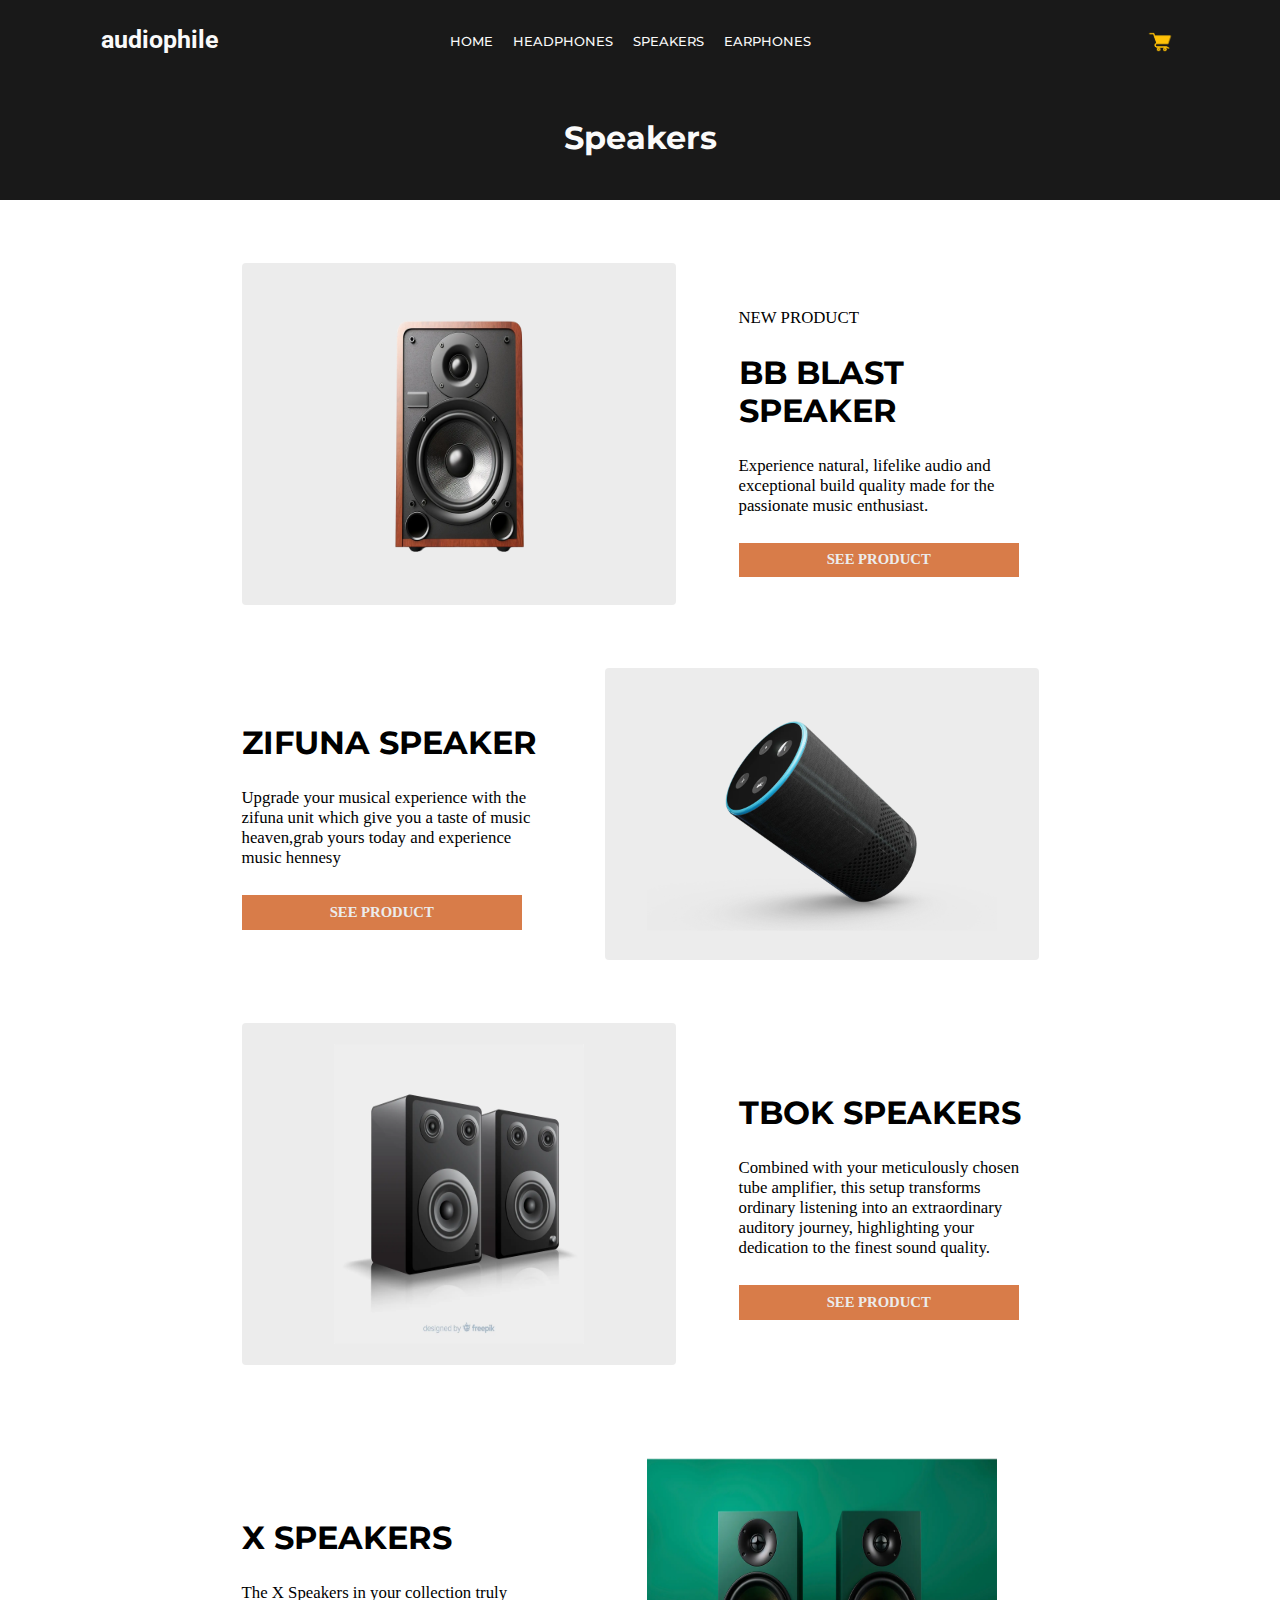
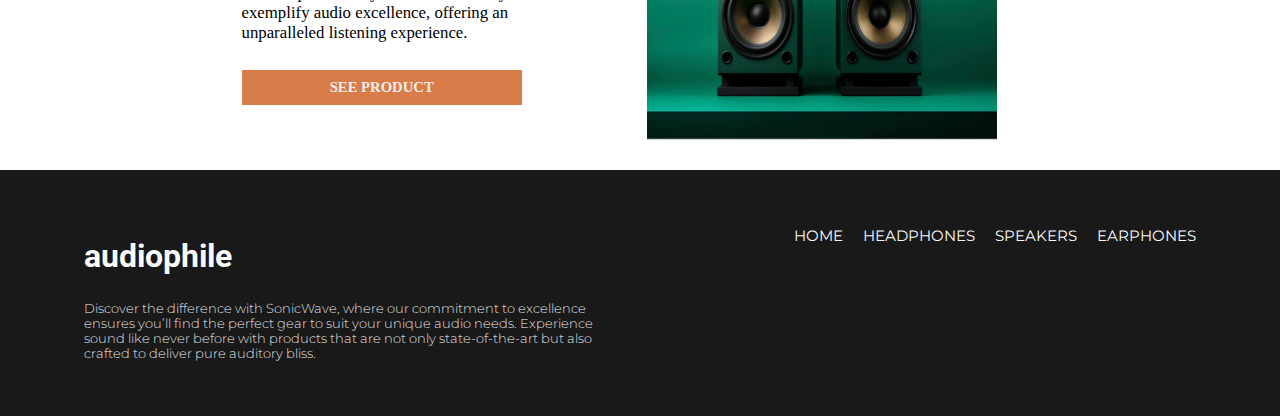
<file: speakers.html>
<!DOCTYPE html>
<html lang="en">
<head>
    <link rel="Stylesheet" href="/headphones.css">
    <link href="https://fonts.googleapis.com/css2?family=Montserrat:ital,wght@0,100..900;1,100..900&family=Roboto:ital,wght@0,100;0,300;0,400;0,500;0,700;0,900;1,100;1,300;1,400;1,500;1,700;1,900&display=swap" rel="stylesheet">
    <meta charset="UTF-8">
    <meta name="viewport" content="width=device-width, initial-scale=1.0">
    <title>Speakers</title>
</head>
<body>
    <header>
        <li>
            <svg class="menu" onclick="showSidebar()" xmlns="http://www.w3.org/2000/svg" height="24px" viewBox="0 -960 960 960" width="24px" fill="#ececec"><path d="M120-240v-80h720v80H120Zm0-200v-80h720v80H120Zm0-200v-80h720v80H120Z"/></svg>
            <h3 class="logo">audiophile</h3>
            <a class="hide" href="/index.html"><p>HOME</p></a>
            <a class="hide" href="/headphones.html"><p>HEADPHONES</p></a>
            <a class="hide" href="/speakers.html"><p>SPEAKERS</p></a>
            <a class="hide" href="/earphones.html"><p>EARPHONES</p></a>
            <a id="cartIcon" class="cart" href='#'><img
                src="../images/cart.webp" alt=""></a>
        </li>
        <li class="sidebar">
            <a  class="close"  onclick="closeSidebar()"   href="#"><svg xmlns="http://www.w3.org/2000/svg" height="40px" viewBox="0 -960 960 960" width="30px" fill="#ececec"><path d="m256-200-56-56 224-224-224-224 56-56 224 224 224-224 56 56-224 224 224 224-56 56-224-224-224 224Z"/></svg></a>
            <a href="/index.html"><p>HOME</p></a>
            <a href="/headphones.html"><p>HEADPHONES</p></a>
            <a href="/speakers.html"><p>SPEAKERS</p></a>
            <a href="/earphones.html"><p>EARPHONES</p></a>
        </li>
        <div class="loader"></div>
        <div class="cart-box">
            <img   id="close" style="margin-left:13em;"  src="../images/close_24dp_FILL0_wght400_GRAD0_opsz24.svg">
            <div class="cart-title">
                <p>CART</p>
                <p>SUMMARY</p>
            </div>
            <div class="order-summary">
                <img src="../images/headphones 1.webp" alt="photo of order picked">
                <div class="separate">
                <h6>XX99 MK</h6>
                <p style="font-size: .6em;" >$75.56</p>
                </div>
                <div class="cart-sum">
                    <img src="../images/add_24dp_FILL0_wght400_GRAD0_opsz24.svg"  id="add">
                    <p id="current" style="margin-bottom: 2.4em;"  >1</p>
                    <img src="../images/remove_24dp_FILL0_wght400_GRAD0_opsz24.svg" id="remove"> 
                </div>
            </div>
            <hr>
            <div class="total-summary">
                <p>TOTAL</p>
                <div  style="display:flex;"  class="flex-total">
                    <p>$</p>
                    <p id="totalCurrent" >75.56</p>
                </div>
            </div>
            <div class="button-m">
              <a class="button" href="/checkout.html">CHECKOUT</a>
            </div>
        </div>


        <div class="title">
            <h2>Speakers</h2>
        </div>
    </header>

    <div class="container-1">
        <div class="imgcontainer">
            <img src="../images/speaker 2.webp" alt="headphones image">
        </div>
        <div class="imgcontent">
            <p>NEW PRODUCT</p>
            <h2>BB BLAST SPEAKER</h2>
            <p>Experience natural, lifelike audio and exceptional   build quality made for the passionate music enthusiast.</p>
            <a class="button" href="/product.html">SEE PRODUCT</a>
        </div>
    </div>
    <div class="container-1">
        <div class="imgcontent">
            <h2>ZIFUNA SPEAKER</h2>
            <p>Upgrade your musical experience with the zifuna unit which give you a taste
                of music heaven,grab yours today and experience music hennesy</p>
            <a class="button" href="/product.html">SEE PRODUCT</a>
        </div>
        <div class="imgcontainer">
            <img   style="height: 250px;"  src="../images/speaker3.webp" alt="picture of a headphones set">
        </div>
    </div>
    <div class="container-1">
        <div class="imgcontainer">
            <img src="../images/speaker 1.webp" alt="picture of a headphones set">
        </div>
        <div class="imgcontent">
            <h2>TBOK SPEAKERS</h2>
            <p>Combined with your meticulously chosen tube amplifier, this setup transforms ordinary listening into an extraordinary auditory journey, highlighting your dedication to the finest sound quality.</p>
            <a class="button" href="/product.html">SEE PRODUCT</a>
        </div>
    </div>
    <div class="container-1" >
        <div class="imgcontent">
            <h2>X SPEAKERS</h2>
            <p>The X Speakers in your collection truly exemplify audio excellence, offering an unparalleled listening experience.</p>
            <a class="button" href="/product.html">SEE PRODUCT</a>
        </div>
        <div  style="background-color: #fff; "  class="imgcontainer">
            <img  style="height: 300px; width: 400px; border-radius: 4px;"  src="../images/speaker4.webp" alt="picture of a headphones set">
        </div>
    </div>
    <div class="footer">
        <div class="footer1">
            <h2>audiophile</h2>
            <p>Discover the difference with SonicWave, where our commitment to excellence ensures you’ll find the perfect gear to suit your unique audio needs. Experience sound like never before with products that are not only state-of-the-art but also crafted to deliver pure auditory bliss.</p>
        </div>
        <div class="footer2">
            <li>
                <p>HOME</p>
                <p>HEADPHONES</p>
                <p>SPEAKERS</p>
                <p>EARPHONES</p>
            </li>

        </div>
    </div>
    <script src="../common.js"></script>
</body>
</html>
</file>
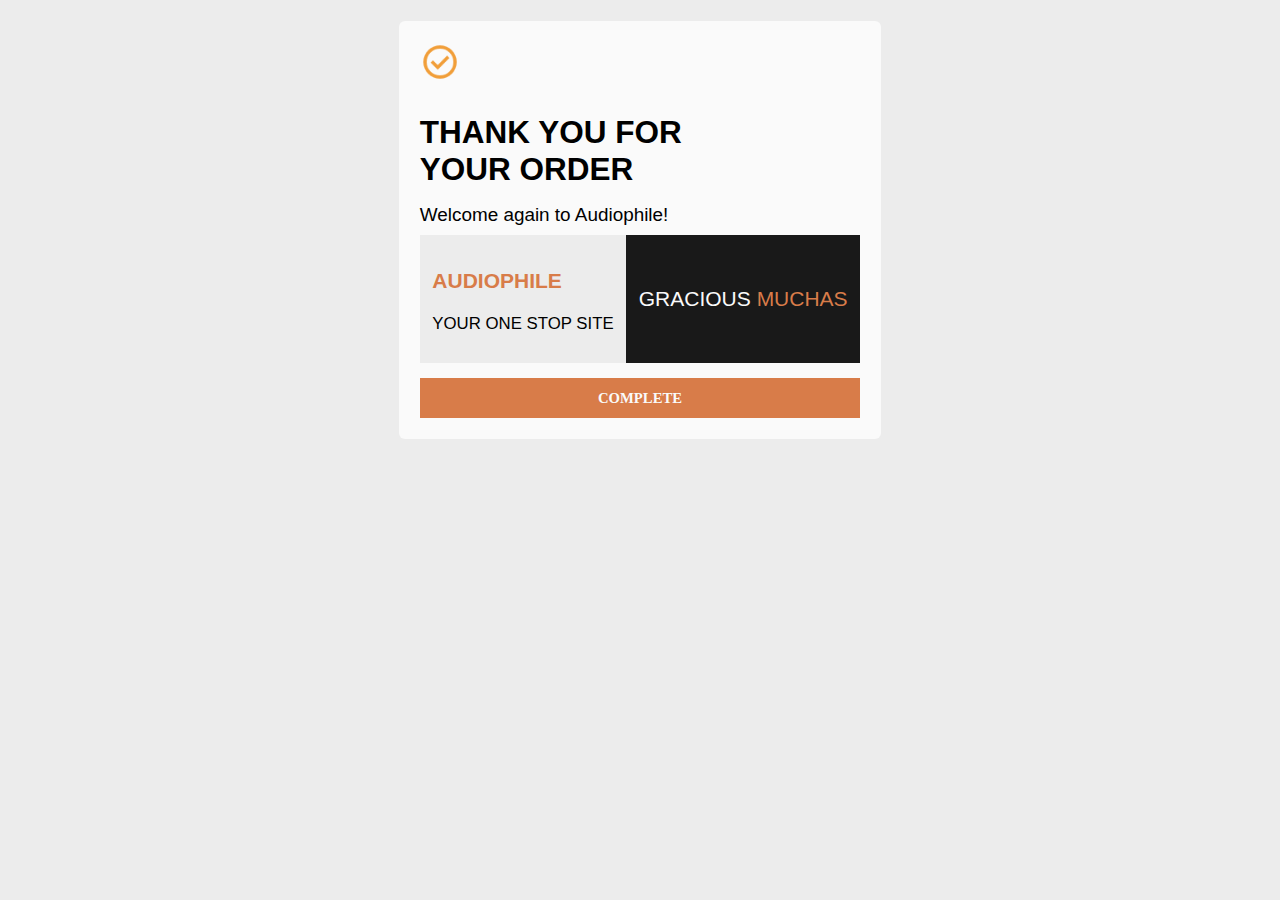
<file: thankyou.html>
<!DOCTYPE html>
<html lang="en">
<head>
    <link rel="stylesheet" href="/thankyou.css">
    <meta charset="UTF-8">
    <meta name="viewport" content="width=device-width, initial-scale=1.0">
    <title>Gracious</title>
</head>
<body>
    <div class="loader"></div>
    <div class="container">
        <img src="../images/check_circle_24dp_FILL0_wght400_GRAD0_opsz24 (1).png" alt="check-circle">
        <div class="thanks-section">
            <h2>THANK YOU FOR YOUR ORDER</h2>
            <p>Welcome again to Audiophile!</p>
        </div>
        <div class="two-sections">
            <div class="section1">
            <h3>AUDIOPHILE</h3>
            <p>YOUR ONE STOP SITE</p>
            </div>
            <div class="section2">
                <p>GRACIOUS  <span class="highlight" >MUCHAS</span></p>
               
            </div>
        </div>

        <a class="button" href="/index.html">COMPLETE</a>

    </div>
    <script>
          window.addEventListener('load',()  =>{
            const loader = document.querySelector(".loader");
            loader.classList.add("loader-hidden");
            loader.addEventListener("transitionend", () =>{
                document.body.removeChild('loader')
            })
        })
    </script>
</body>
</html>
</file>
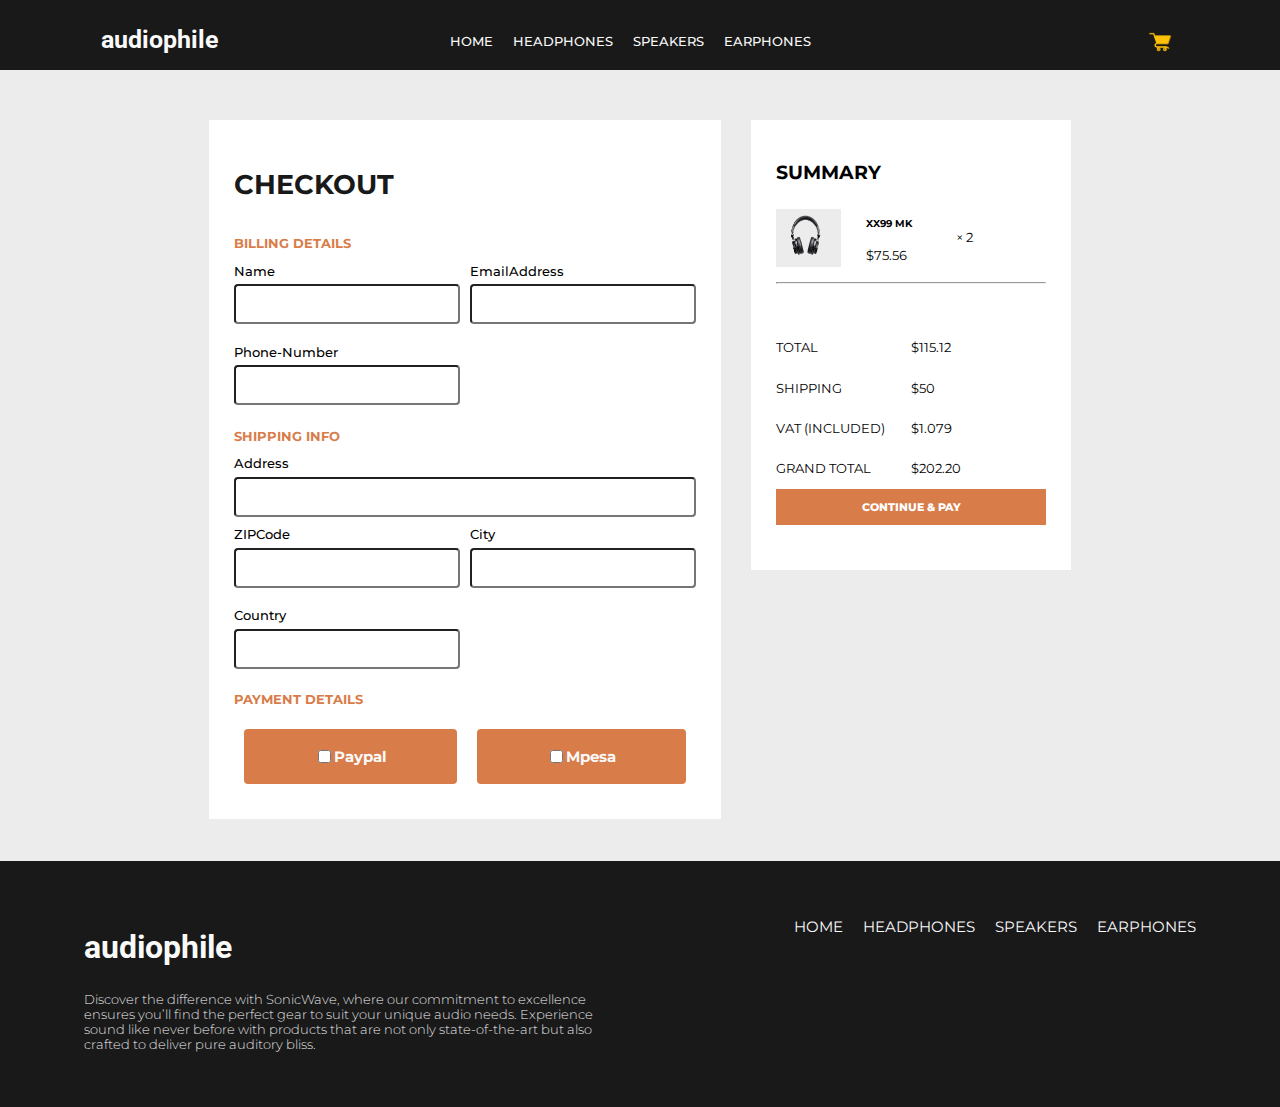
<file: templates/checkout.html>
<!DOCTYPE html>
<html lang="en">
<head>
    <link rel="Stylesheet" href="../css/checkout.css">
    <link rel="preconnect" href="https://fonts.googleapis.com">
    <link rel="preconnect" href="https://fonts.gstatic.com" crossorigin>
    <link href="https://fonts.googleapis.com/css2?family=Roboto:ital,wght@0,100;0,300;0,400;0,500;0,700;0,900;1,100;1,300;1,400;1,500;1,700;1,900&display=swap" rel="stylesheet">
    <link rel="preconnect" href="https://fonts.googleapis.com">
    <link rel="preconnect" href="https://fonts.gstatic.com" crossorigin>
    <link href="https://fonts.googleapis.com/css2?family=Montserrat:ital,wght@0,100..900;1,100..900&family=Roboto:ital,wght@0,100;0,300;0,400;0,500;0,700;0,900;1,100;1,300;1,400;1,500;1,700;1,900&display=swap" rel="stylesheet">
    <meta charset="UTF-8">
    <meta name="viewport" content="width=device-width, initial-scale=1.0">
    <title>Checkout</title>
</head>
<body>
    <header>
        <li>
            <svg class="menu" onclick="showSidebar()" xmlns="http://www.w3.org/2000/svg" height="24px" viewBox="0 -960 960 960" width="24px" fill="#ececec"><path d="M120-240v-80h720v80H120Zm0-200v-80h720v80H120Zm0-200v-80h720v80H120Z"/></svg>
            <h3 class="logo">audiophile</h3>
            <a class="hide" href="../templates/index.html"><p>HOME</p></a>
            <a class="hide" href="../templates/headphones.html"><p>HEADPHONES</p></a>
            <a class="hide" href="../teamplates/speakers.html"><p>SPEAKERS</p></a>
            <a class="hide" href="../templates/earphones.html"><p>EARPHONES</p></a>
            <a class="cart" href="../templates/cart.html"><img
                src="../images/cart.webp" alt=""></a>
        </li>
        <li class="sidebar">
            <a  class="close"  onclick="closeSidebar()"   href="#"><svg xmlns="http://www.w3.org/2000/svg" height="40px" viewBox="0 -960 960 960" width="30px" fill="#ececec"><path d="m256-200-56-56 224-224-224-224 56-56 224 224 224-224 56 56-224 224 224 224-56 56-224-224-224 224Z"/></svg></a>
            <a href="../templates/index.html"><p>HOME</p></a>
            <a href="../templates/headphones.html"><p>HEADPHONES</p></a>
            <a href="../templates/speakers.html"><p>SPEAKERS</p></a>
            <a href="../templates/earphones.html"><p>EARPHONES</p></a>
        </li>
        <div class="loader"></div>
        

        
    </header>

    <div class="checkout-sections">
        <div class="section1">

            <h2>CHECKOUT</h2>
            <p>BILLING DETAILS</p>
            <div class="billing">

            <div class="form">
            <label for="name">Name</label>
            <input type="text" id="name" name="name">
            </div>

             <div class="form">
            <label for="emailAddress">EmailAddress</label>
            <input type="text" id="emailAddress" name="emailAddress">
            </div>

            <div class="form">
            <label for="phoneNumber">Phone-Number</label>
            <input type="text" id="phoneNumber" name="phoneNumber">
            </div>

            </div>
 
            <p>SHIPPING INFO</p>
           
            <div class="shipping">

            <div class="form">
            <label for="address">Address</label>
            <input type="text" id="address" name="address">
            </div>

            <div class="shipping-2">

            <div class="form">
            <label for="zipcode">ZIPCode</label>
            <input type="text" id="zipcode" name="zipcode">
            </div>

            <div class="form">
            <label for="city">City</label>
            <input type="text" id="city" name="city">
            </div>

            <div class="form">
            <label for="country">Country</label>
            <input type="text" id="country" name="country">
            </div>
            </div>

            </div>

            <p>PAYMENT DETAILS</p>

           <div class="pay-options">

            <div class="button">
            <input  type="checkbox" name="paypal" id="paypal">
            <label for="paypal"><p>Paypal</p></label>

            </div>

            <div class="button">
            <input  type="checkbox"   name="mpesa" id="mpesa">
            <label for="mpesa"><p>Mpesa</p></label>
            </div>
        </div>

        </div>

    

        <div class="section2">
            <h2>SUMMARY</h2>
            <div class="order-summary">
                <img src="../images/headphones 1.webp" alt="photo of order picked">
                <div class="separate">
                <h5>XX99 MK</h5>
                <p>$75.56</p>
                </div>
                <p> &#215; 2</p>
            </div>
            
            <hr style="width: 100%;" >

            <div class="total-summary">
                <p>TOTAL</p>
                <div  style="display:flex;"  class="flex-total">
                    <p>$</p>
                    <p>115.12</p>
                </div>
                <p>SHIPPING</p>
                <p>$50</p>
                <p>VAT  (INCLUDED)</p>
                <p>$1.079</p>
                <p>GRAND TOTAL</p>
                <div  style="display:flex;"  class="flex-total">
                    <p>$</p>
                    <p id="grandTotal" >202.20</p>
                </div>
            </div>
            <div class="paybutton">
                <a   style="text-decoration: none; color: white;"   href="../templates/thankyou.html"  ><p>CONTINUE & PAY</p></a>
            </div>


        </div>
    </div>

    <div class="footer">
        <div class="footer1">
            <h2>audiophile</h2>
            <p>Discover the difference with SonicWave, where our commitment to excellence ensures you’ll find the perfect gear to suit your unique audio needs. Experience sound like never before with products that are not only state-of-the-art but also crafted to deliver pure auditory bliss.</p>
        </div>
        <div class="footer2">
            <li>
                <p>HOME</p>
                <p>HEADPHONES</p>
                <p>SPEAKERS</p>
                <p>EARPHONES</p>
            </li>

        </div>
    </div> 

    <script>

        function showSidebar(){
            const Sidebar = document.querySelector('.sidebar')
            Sidebar.style.display = 'flex'
        }
        function closeSidebar(){
            const Sidebar = document.querySelector('.sidebar')
            Sidebar.style.display = 'none'
        } 
        window.addEventListener('load',()  =>{
            const loader = document.querySelector(".loader");
            loader.classList.add("loader-hidden");
            loader.addEventListener("transitionend", () =>{
                document.body.removeChild('loader')
            })
        })
    </script>
    
</body>
</html>
</file>
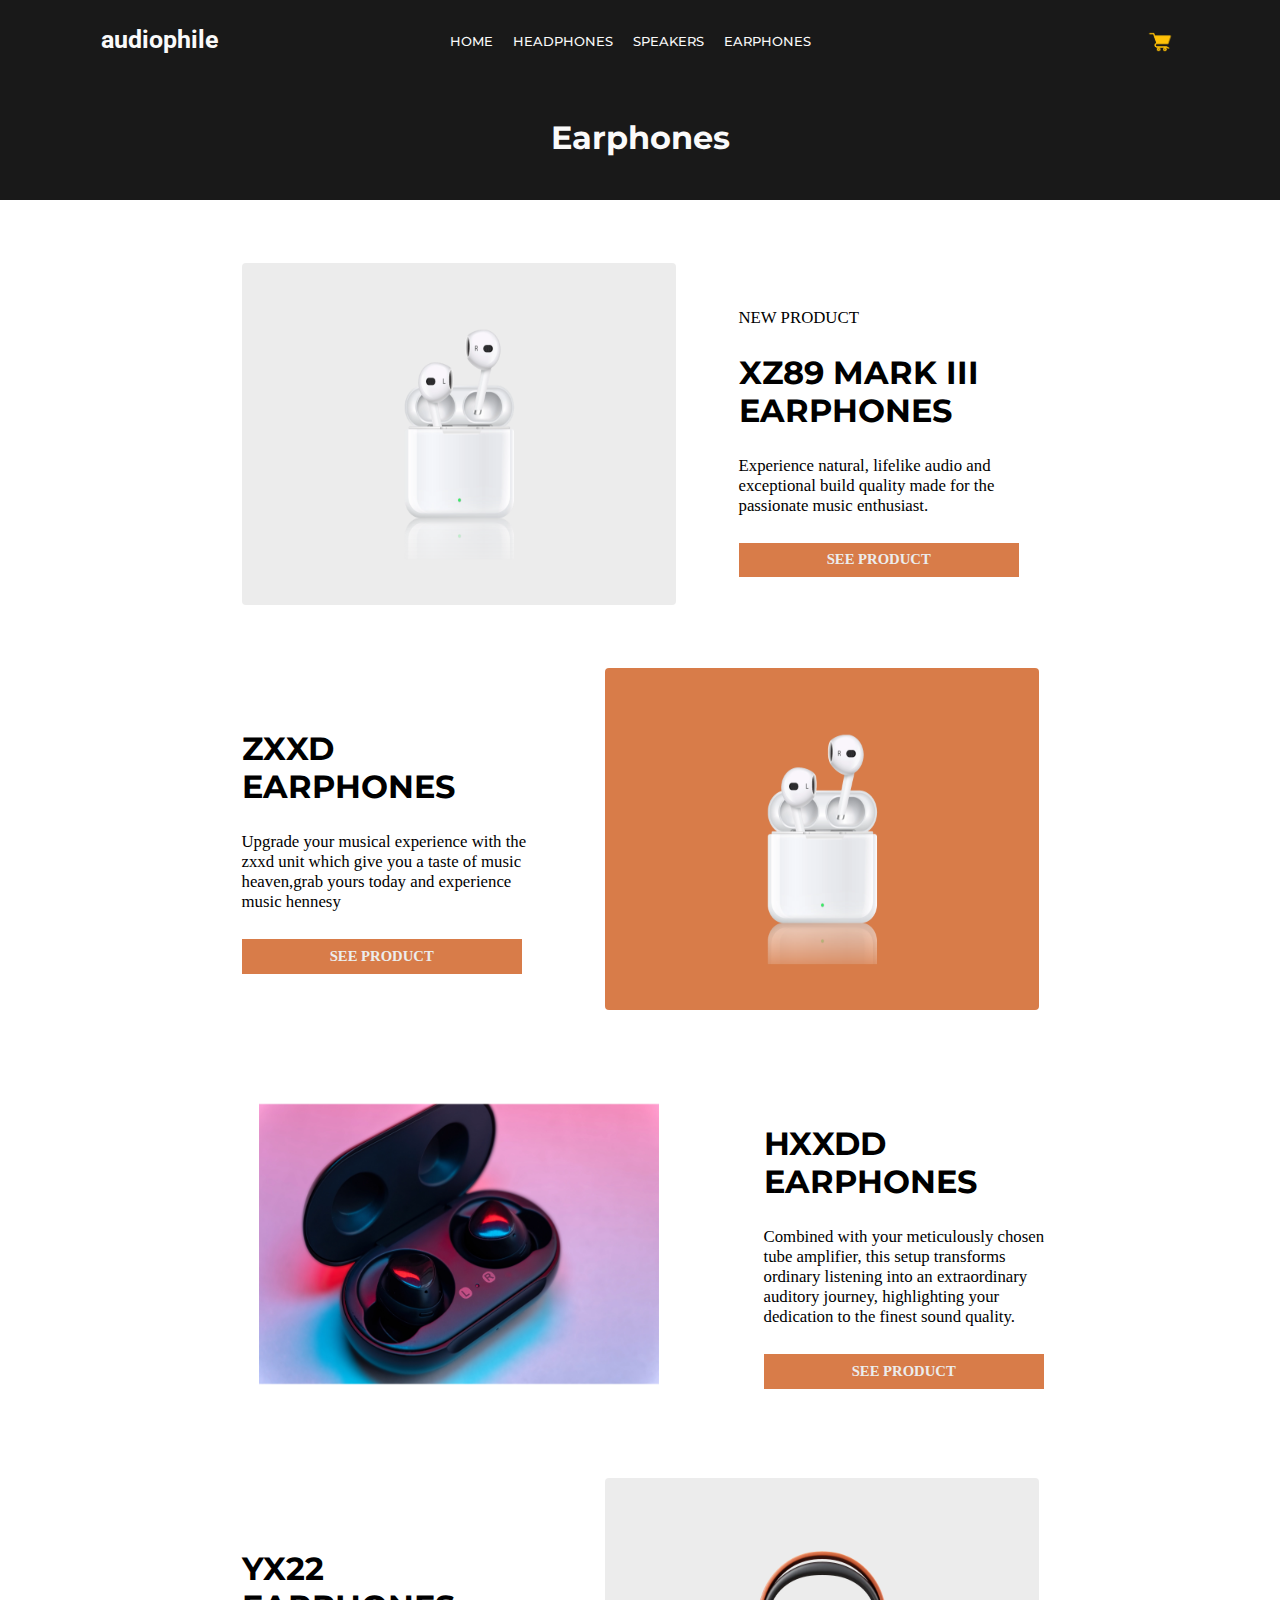
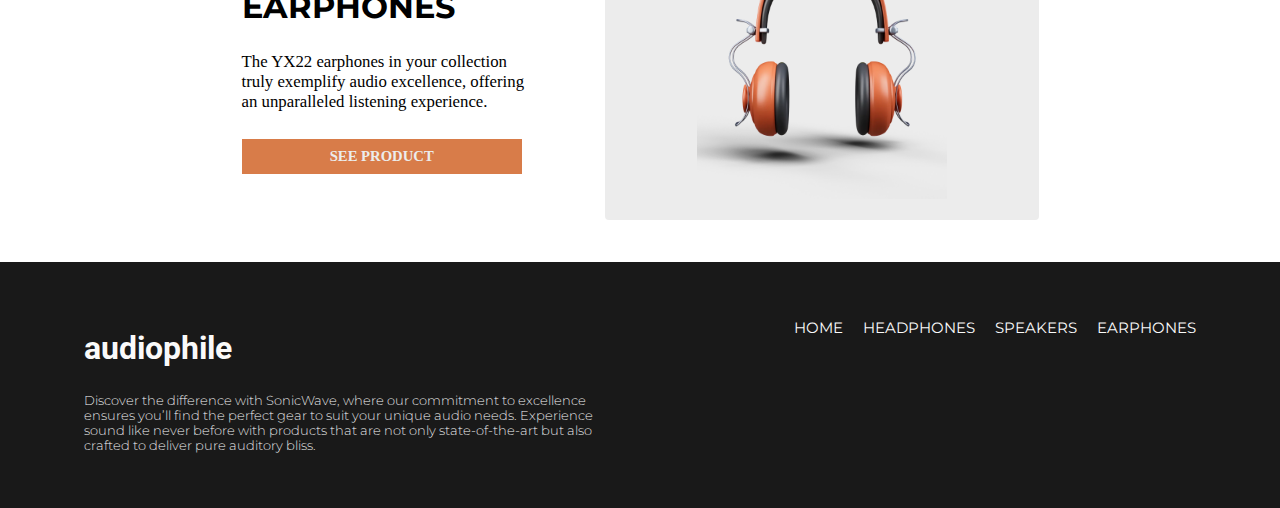
<file: templates/earphones.html>
<!DOCTYPE html>
<html lang="en">
<head>
    <link rel="Stylesheet" href="../css/earphones.css">
    <link href="https://fonts.googleapis.com/css2?family=Montserrat:ital,wght@0,100..900;1,100..900&family=Roboto:ital,wght@0,100;0,300;0,400;0,500;0,700;0,900;1,100;1,300;1,400;1,500;1,700;1,900&display=swap" rel="stylesheet">
    <meta charset="UTF-8">
    <meta name="viewport" content="width=device-width, initial-scale=1.0">
    <title>Earphones</title>
</head>
<body>
    <header>
        
        <li>
            <svg class="menu" onclick="showSidebar()" xmlns="http://www.w3.org/2000/svg" height="24px" viewBox="0 -960 960 960" width="24px" fill="#ececec"><path d="M120-240v-80h720v80H120Zm0-200v-80h720v80H120Zm0-200v-80h720v80H120Z"/></svg>
            <h3 class="logo">audiophile</h3>
            <a class="hide" href="../templates/index.html"><p>HOME</p></a>
            <a class="hide" href="../templates/headphones.html"><p>HEADPHONES</p></a>
            <a class="hide" href="../templates/speakers.html"><p>SPEAKERS</p></a>
            <a class="hide" href="../templates/earphones.html"><p>EARPHONES</p></a>
            <a    id="cartIcon" class="cart" href="#"><img
                src="../images/cart.webp" alt=""></a>
        </li>
        <li class="sidebar">
            <a  class="close"  onclick="closeSidebar()"   href="#"><svg xmlns="http://www.w3.org/2000/svg" height="40px" viewBox="0 -960 960 960" width="30px" fill="#ececec"><path d="m256-200-56-56 224-224-224-224 56-56 224 224 224-224 56 56-224 224 224 224-56 56-224-224-224 224Z"/></svg></a>
            <a href="../templates/index.html"><p>HOME</p></a>
            <a href="../templates/headphones.html"><p>HEADPHONES</p></a>
            <a href="../templates/speakers.html"><p>SPEAKERS</p></a>
            <a href="../templates/earphones.html"><p>EARPHONES</p></a>
        </li>
        <div class="loader"></div>
        <div class="cart-box">
            <img  id="close" style="margin-left:13em;"  src="../images/close_24dp_FILL0_wght400_GRAD0_opsz24.svg">
            <div class="cart-title">
                <p>CART</p>
                <p>SUMMARY</p>
            </div>
            <div class="order-summary">
                <img src="../images/headphones 1.webp" alt="photo of order picked">
                <div class="separate">
                <h6>XX99 MK</h6>
                <p style="font-size: .6em;" >$75.56</p>
                </div>
                <div class="cart-sum">
                    <img src="../images/add_24dp_FILL0_wght400_GRAD0_opsz24.svg"  id="add">
                    <p id="current" style="margin-bottom: 2.4em;"  >1</p>
                    <img src="../images/remove_24dp_FILL0_wght400_GRAD0_opsz24.svg" id="remove"> 
                </div>
            </div>
            <hr>
            <div class="total-summary">
                <p>TOTAL</p>
                <div  style="display:flex;"  class="flex-total">
                    <p>$</p>
                    <p id="totalCurrent" >75.56</p>
                </div>
            </div>
            <div class="button-m">
              <a class="button" href="../templates/checkout.html">CHECKOUT</a>
            </div>
        </div>


        <div class="title">
            <h2>Earphones</h2>
        </div>
    </header>

    <div class="container-1">
        <div class="imgcontainer">
            <img src="../images/airpods 1.webp" alt="headphones image">
        </div>
        <div class="imgcontent">
            <p>NEW PRODUCT</p>
            <h2>XZ89 MARK III EARPHONES</h2>
            <p>Experience natural, lifelike audio and exceptional   build quality made for the passionate music enthusiast.</p>
            <a class="button" href="../templates/product.html">SEE PRODUCT</a>
        </div>
    </div>
    <div class="container-1">
        <div class="imgcontent">
            <h2>ZXXD EARPHONES</h2>
            <p>Upgrade your musical experience with the zxxd unit which give you a taste
                of music heaven,grab yours today and experience music hennesy</p>
            <a class="button" href="../templates/product.html">SEE PRODUCT</a>
        </div>
        <div style="background-color:#d87c49 ;" class="imgcontainer">
            <img src="../images/airpods 1.webp" alt="picture of a headphones set">
        </div>
    </div>
    <div class="container-1">
        <div  style="background-color: #fff;" class="imgcontainer">
            <img   style="height: 300px; width: 400px; border-radius: 4px;"  src="../images/airpods3.webp" alt="picture of a headphones set">
        </div>
        <div class="imgcontent">
            <h2>HXXDD EARPHONES</h2>
            <p>Combined with your meticulously chosen tube amplifier, this setup transforms ordinary listening into an extraordinary auditory journey, highlighting your dedication to the finest sound quality.</p>
            <a class="button" href="../templates/product.html">SEE PRODUCT</a>
        </div>
    </div>
    <div class="container-1">
        <div class="imgcontent">
            <h2>YX22 EARPHONES</h2>
            <p>The YX22 earphones in your collection truly exemplify audio excellence, offering an unparalleled listening experience.</p>
            <a class="button" href="../templates/product.html">SEE PRODUCT</a>
        </div>
        <div class="imgcontainer">
            <img src="../images/headphones 6.webp" alt="picture of a headphones set">
        </div>
    </div>
    <div class="footer">
        <div class="footer1">
            <h2>audiophile</h2>
            <p>Discover the difference with SonicWave, where our commitment to excellence ensures you’ll find the perfect gear to suit your unique audio needs. Experience sound like never before with products that are not only state-of-the-art but also crafted to deliver pure auditory bliss.</p>
        </div>
        <div class="footer2">
            <li>
                <p>HOME</p>
                <p>HEADPHONES</p>
                <p>SPEAKERS</p>
                <p>EARPHONES</p>
            </li>

        </div>
    </div>

    <script src="../common.js"></script>

</body>
</html>
</html>
</file>
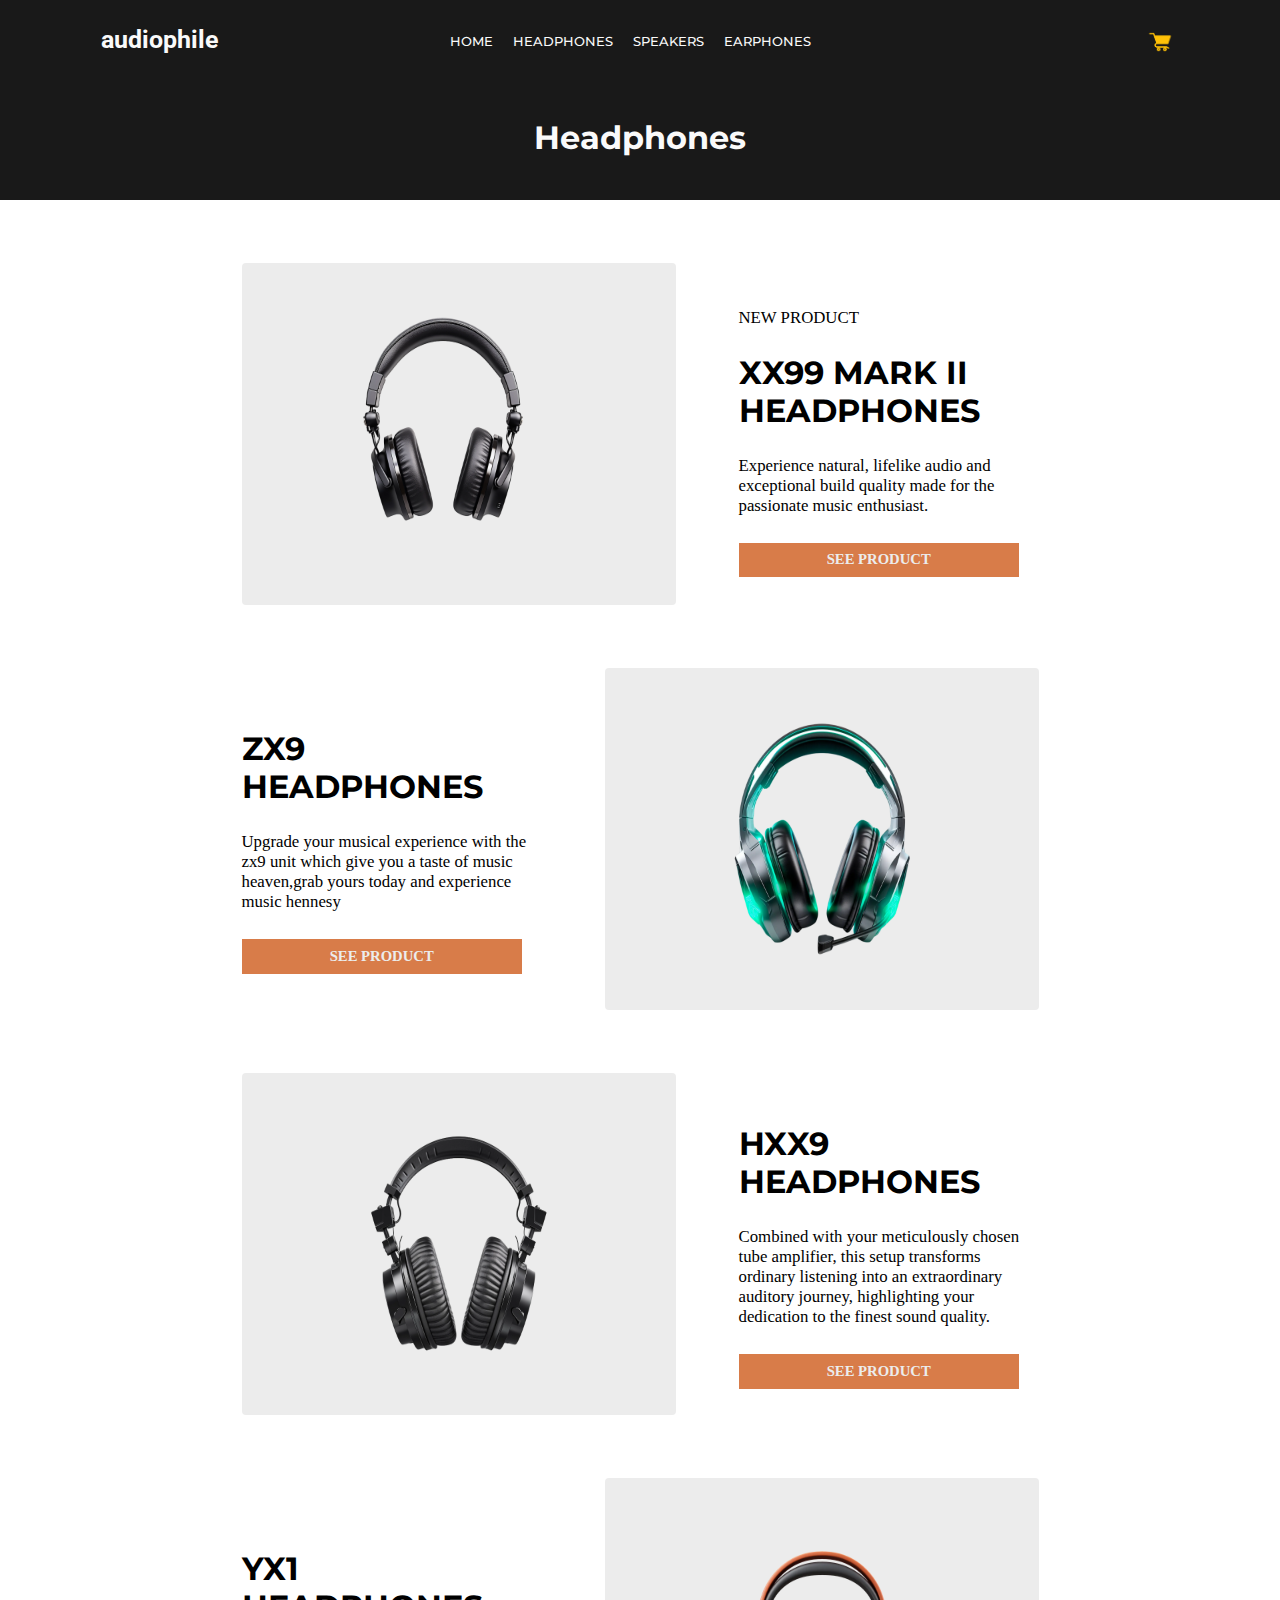
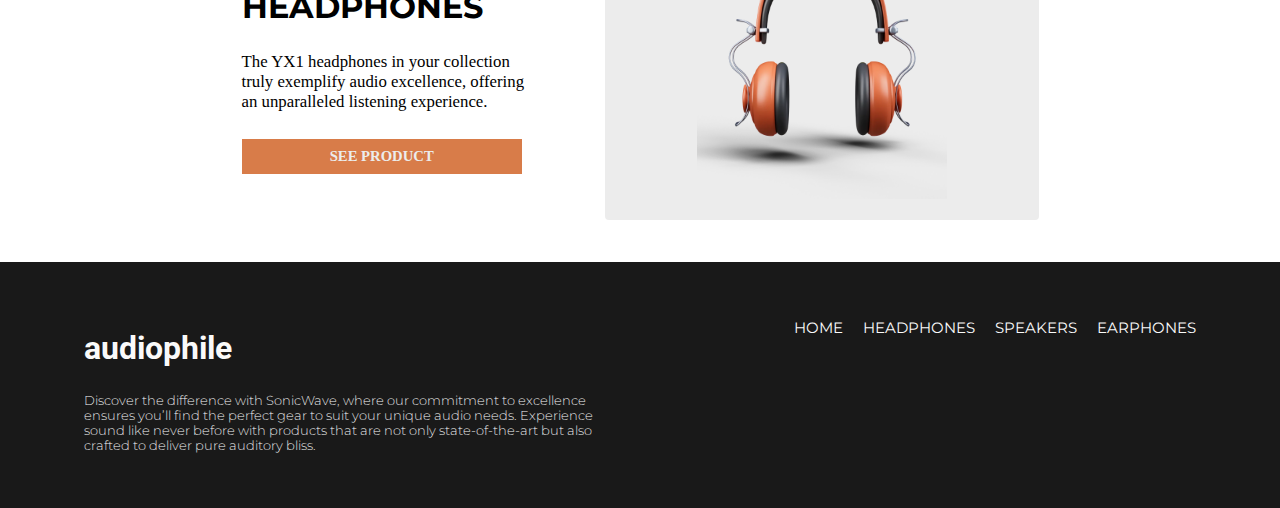
<file: templates/headphones.html>
<!DOCTYPE html>
<html lang="en">
<head>
    <link rel="Stylesheet" href="../css/headphones.css">
    <link href="https://fonts.googleapis.com/css2?family=Montserrat:ital,wght@0,100..900;1,100..900&family=Roboto:ital,wght@0,100;0,300;0,400;0,500;0,700;0,900;1,100;1,300;1,400;1,500;1,700;1,900&display=swap" rel="stylesheet">
    <meta charset="UTF-8">
    <meta name="viewport" content="width=device-width, initial-scale=1.0">
    <title>Headphones</title>
</head>
<body>
    <header>
        <li>
            <svg class="menu" onclick="showSidebar()" xmlns="http://www.w3.org/2000/svg" height="24px" viewBox="0 -960 960 960" width="24px" fill="#ececec"><path d="M120-240v-80h720v80H120Zm0-200v-80h720v80H120Zm0-200v-80h720v80H120Z"/></svg>
            <h3 class="logo">audiophile</h3>
            <a class="hide" href="../templates/index.html"><p>HOME</p></a>
            <a class="hide" href="../templates/headphones.html"><p>HEADPHONES</p></a>
            <a class="hide" href="../templates/speakers.html"><p>SPEAKERS</p></a>
            <a class="hide" href="../templates/earphones.html"><p>EARPHONES</p></a>
            <a  id="cartIcon"  class="cart" href="#"><img
                src="../images/cart.webp" alt=""></a>
        </li>
        <li class="sidebar">
            <a  class="close"  onclick="closeSidebar()"   href="#"><svg xmlns="http://www.w3.org/2000/svg" height="40px" viewBox="0 -960 960 960" width="30px" fill="#ececec"><path d="m256-200-56-56 224-224-224-224 56-56 224 224 224-224 56 56-224 224 224 224-56 56-224-224-224 224Z"/></svg></a>
            <a href="../templates/index.html"><p>HOME</p></a>
            <a href="../templates/headphones.html"><p>HEADPHONES</p></a>
            <a href="../templats/speakers.html"><p>SPEAKERS</p></a>
            <a href="../templates/earphones.html"><p>EARPHONES</p></a>
        </li>
        <div class="loader"></div>
        <div class="cart-box">
            <img   id="close" style="margin-left:13em;"  src="../images/close_24dp_FILL0_wght400_GRAD0_opsz24.svg">
            <div class="cart-title">
                <p>CART</p>
                <p>SUMMARY</p>
            </div>
            <div class="order-summary">
                <img src="../images/headphones 1.webp" alt="photo of order picked">
                <div class="separate">
                <h6>XX99 MK</h6>
                <p style="font-size: .6em;" >$75.56</p>
                </div>
                <div class="cart-sum">
                    <img src="../images/add_24dp_FILL0_wght400_GRAD0_opsz24.svg"  id="add">
                    <p id="current" style="margin-bottom: 2.4em;"  >1</p>
                    <img src="../images/remove_24dp_FILL0_wght400_GRAD0_opsz24.svg" id="remove"> 
                </div>
            </div>
            <hr>
            <div class="total-summary">
                <p>TOTAL</p>
                <div  style="display:flex;"  class="flex-total">
                    <p>$</p>
                    <p id="totalCurrent" >75.56</p>
                </div>
            </div>
            <div class="button-m">
              <a class="button" href="../templates/checkout.html">CHECKOUT</a>
            </div>
        </div>


        <div class="title">
            <h2>Headphones</h2>
        </div>
    </header>

    <div class="container-1">
        <div class="imgcontainer">
            <img src="../images/headphones 1.webp" alt="headphones image">
        </div>
        <div class="imgcontent">
            <p>NEW PRODUCT</p>
            <h2>XX99 MARK II HEADPHONES</h2>
            <p>Experience natural, lifelike audio and exceptional   build quality made for the passionate music enthusiast.</p>
            <a class="button" href="../templates/product.html">SEE PRODUCT</a>
        </div>
    </div>
    <div class="container-1">
        <div class="imgcontent">
            <h2>ZX9 HEADPHONES</h2>
            <p>Upgrade your musical experience with the zx9 unit which give you a taste
                of music heaven,grab yours today and experience music hennesy</p>
            <a class="button" href="../templates/product.html">SEE PRODUCT</a>
        </div>
        <div class="imgcontainer">
            <img src="../images/headphones 5.webp" alt="picture of a headphones set">
        </div>
    </div>
    <div class="container-1">
        <div class="imgcontainer">
            <img src="../images/headphones7.webp" alt="picture of a headphones set">
        </div>
        <div class="imgcontent">
            <h2>HXX9 HEADPHONES</h2>
            <p>Combined with your meticulously chosen tube amplifier, this setup transforms ordinary listening into an extraordinary auditory journey, highlighting your dedication to the finest sound quality.</p>
            <a class="button" href="../templates/product.html">SEE PRODUCT</a>
        </div>
    </div>
    <div class="container-1">
        <div class="imgcontent">
            <h2>YX1 HEADPHONES</h2>
            <p>The YX1 headphones in your collection truly exemplify audio excellence, offering an unparalleled listening experience.</p>
            <a class="button" href="../templates/product.html">SEE PRODUCT</a>
        </div>
        <div class="imgcontainer">
            <img src="../images/headphones 6.webp" alt="picture of a headphones set">
        </div>
    </div>
    <div class="footer" style="margin-top: 2em;">
        <div class="footer1">
            <h2>audiophile</h2>
            <p>Discover the difference with SonicWave, where our commitment to excellence ensures you’ll find the perfect gear to suit your unique audio needs. Experience sound like never before with products that are not only state-of-the-art but also crafted to deliver pure auditory bliss.</p>
        </div>
        <div class="footer2">
            <li>
                <p>HOME</p>
                <p>HEADPHONES</p>
                <p>SPEAKERS</p>
                <p>EARPHONES</p>
            </li>

        </div>
    </div>
    <script src="../common.js"></script>
</body>
</html>
</file>
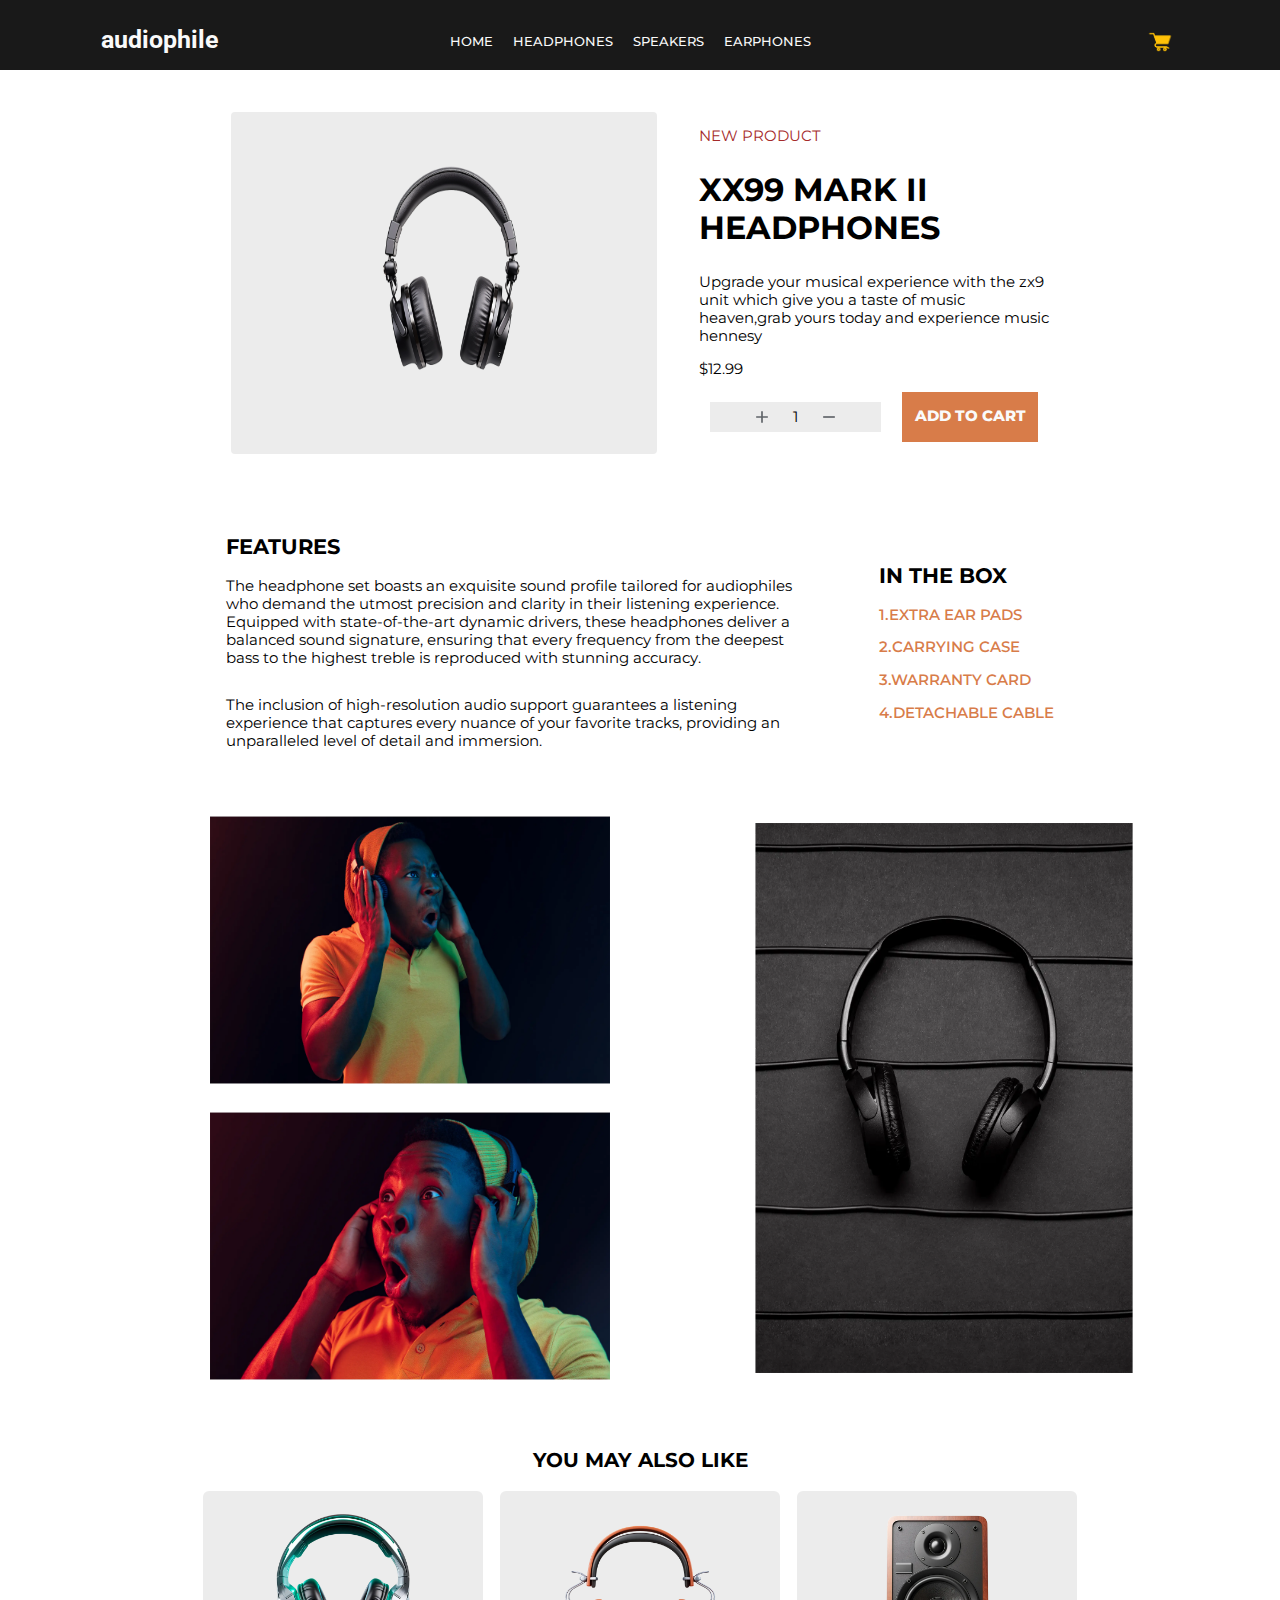
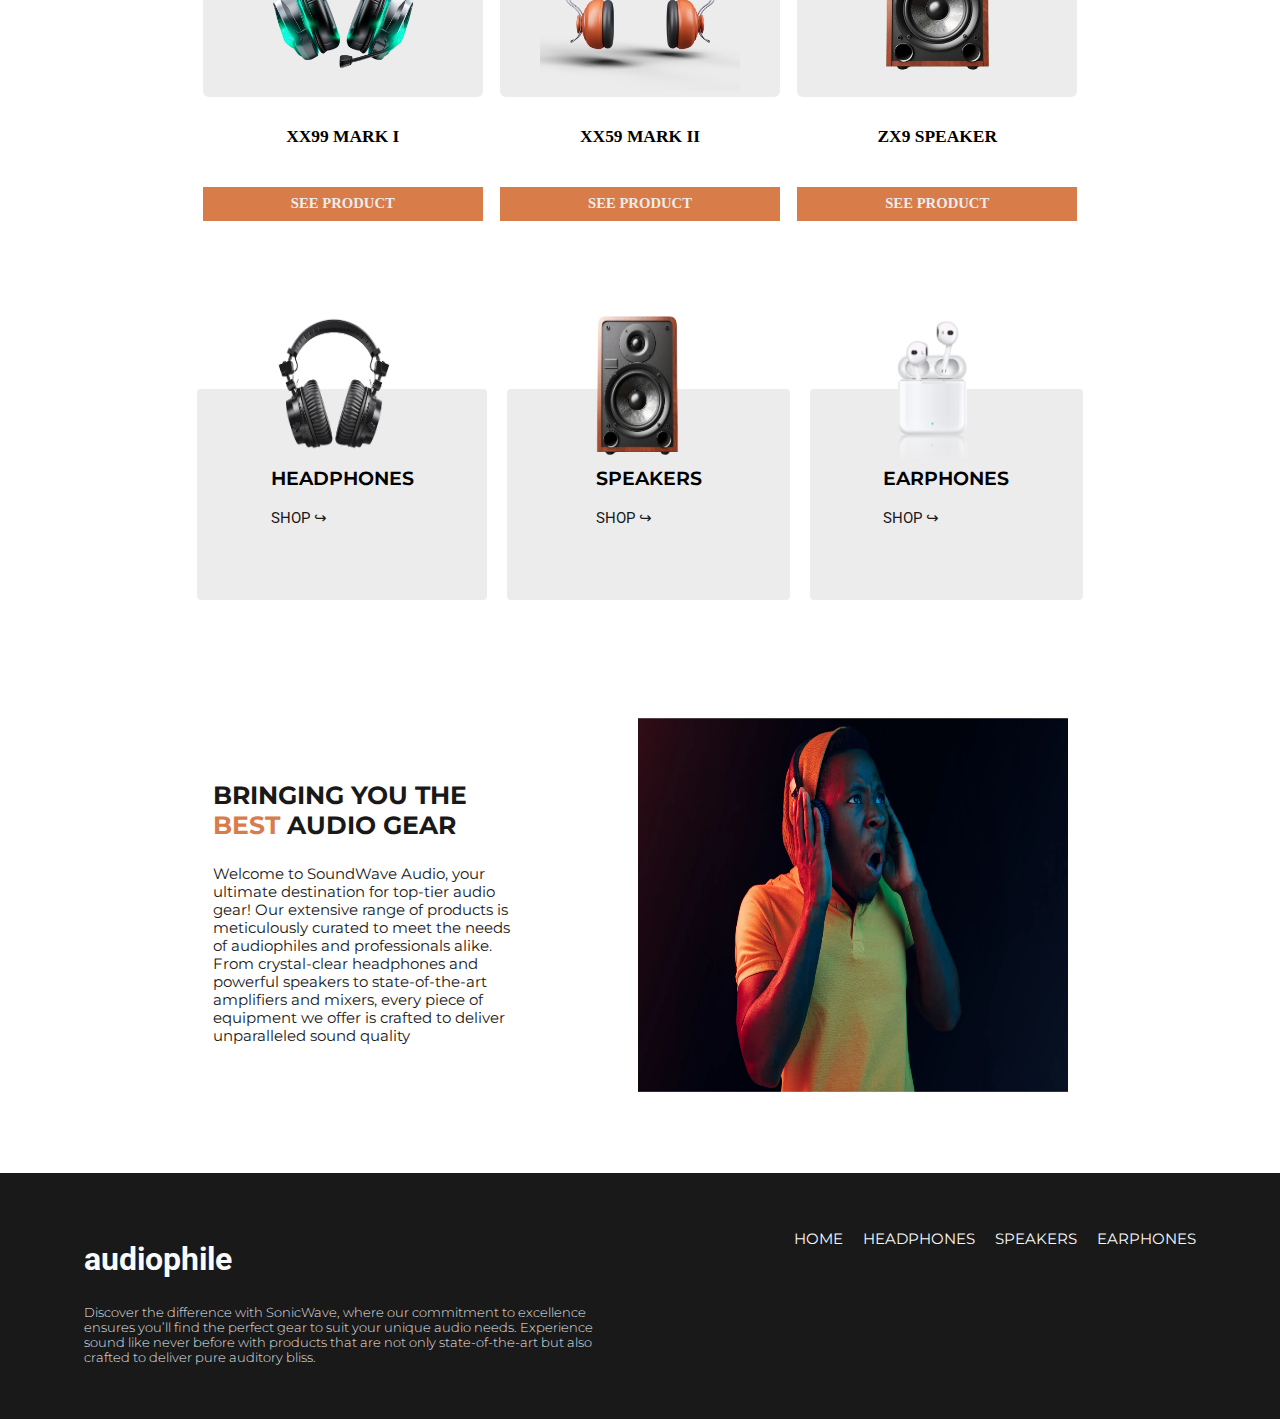
<file: templates/product.html>
<!DOCTYPE html>
<html lang="en">
<head>
    <link rel="stylesheet" href="../css/product.css">
    <meta charset="UTF-8">
    <meta name="viewport" content="width=device-width, initial-scale=1.0">
    <link rel="preconnect" href="https://fonts.googleapis.com">
    <link rel="preconnect" href="https://fonts.gstatic.com" crossorigin>
    <link href="https://fonts.googleapis.com/css2?family=Roboto:ital,wght@0,100;0,300;0,400;0,500;0,700;0,900;1,100;1,300;1,400;1,500;1,700;1,900&display=swap" rel="stylesheet">
    <link rel="preconnect" href="https://fonts.googleapis.com">
    <link rel="preconnect" href="https://fonts.gstatic.com" crossorigin>
    <link href="https://fonts.googleapis.com/css2?family=Montserrat:ital,wght@0,100..900;1,100..900&family=Roboto:ital,wght@0,100;0,300;0,400;0,500;0,700;0,900;1,100;1,300;1,400;1,500;1,700;1,900&display=swap" rel="stylesheet">
    <title>product</title>
</head>
<body>
    <header>
    <li>
        <svg class="menu" onclick="showSidebar()" xmlns="http://www.w3.org/2000/svg" height="24px" viewBox="0 -960 960 960" width="24px" fill="#ececec"><path d="M120-240v-80h720v80H120Zm0-200v-80h720v80H120Zm0-200v-80h720v80H120Z"/></svg>
        <h3 class="logo">audiophile</h3>
        <a class="hide" href="../templates/index.html"><p>HOME</p></a>
        <a class="hide" href="..templates/headphones.html"><p>HEADPHONES</p></a>
        <a class="hide" href="../templates/speakers.html"><p>SPEAKERS</p></a>
        <a class="hide" href="../templates/earphones.html"><p>EARPHONES</p></a>
        <a   id="cartIcon" class="cart" href="#"><img
            src="../images/cart.webp" alt="cart-image"></a>
    </li>
    </header>
    <li class="sidebar">
        <a  class="close"  onclick="closeSidebar()"   href="#"><svg xmlns="http://www.w3.org/2000/svg" height="40px" viewBox="0 -960 960 960" width="30px" fill="#ececec"><path d="m256-200-56-56 224-224-224-224 56-56 224 224 224-224 56 56-224 224 224 224-56 56-224-224-224 224Z"/></svg></a>
        <a href="../templates/index.html"><p>HOME</p></a>
        <a href="../templates/headphones.html"><p>HEADPHONES</p></a>
        <a href="../templates/speakers.html"><p>SPEAKERS</p></a>
        <a href="../templates/earphones.html"><p>EARPHONES</p></a>
    </li>
    <div class="loader"></div>
    <div class="cart-box">
        <img   id="close" style="margin-left:13em;"  src="../images/close_24dp_FILL0_wght400_GRAD0_opsz24.svg">
        <div class="cart-title">
            <p>CART</p>
            <p>SUMMARY</p>
        </div>
        <div class="order-summary">
            <img src="../images/headphones 1.webp" alt="photo of order picked">
            <div class="separate">
            <h6>MK 66</h6>
            <p style="font-size: .6em;" >$75.56</p>
            </div>
            <div class="cart-sum">
                <img src="../images/add_24dp_FILL0_wght400_GRAD0_opsz24.svg"  id="add">
                <p id="current" style="margin-bottom: 1em;"  >1</p>
                <img src="../images/remove_24dp_FILL0_wght400_GRAD0_opsz24.svg" id="remove"> 
            </div>
        </div>
        <hr>
        <div class="total-summary">
            <p>TOTAL</p>
            <div  style="display:flex;"  class="flex-total">
                <p>$</p>
                <p id="totalCurrent" >75.56</p>
            </div>
        </div>
        <div class="button-m">
          <a class="button" href="../templates/checkout.html">CHECKOUT</a>
        </div>
    </div>


    <div class="product-overview">
        <div class="image-photo">
          <img style="margin-left: 2em;" src="../images/headphones 1.webp" alt="headphones image">
        </div>
        <div class="product-description">
            <p style="color: brown;" >NEW PRODUCT</p>
            <h2>XX99 MARK II HEADPHONES</h2>
            <p>Upgrade your musical experience with the zx9 unit which give you a taste
                of music heaven,grab yours today and experience music hennesy</p>
            <p>$12.99</p> 
            <div class="cartsum">
                 <div class="cart-sum">
                    <img   id="add"   src="../images/add_24dp_FILL0_wght400_GRAD0_opsz24.svg">
                    <p id="itemTotal">1</p>
                    <img   id="remove"  src="../images/remove_24dp_FILL0_wght400_GRAD0_opsz24.svg"> 
                </div>
                <div class="button-intro">
                <p>ADD TO CART</p>
                </div>
            </div>
        </div>
    </div>

    <div class="features-box">
        <div class="features">
             <div class="paragraph-1">
                <h2>FEATURES</h2>
                <p>The headphone set boasts an exquisite sound profile tailored for audiophiles who demand the utmost precision and clarity in their listening experience. Equipped with state-of-the-art dynamic drivers, these headphones deliver a balanced sound signature, ensuring that every frequency from the deepest bass to the highest treble is reproduced with stunning accuracy.</p>
            </div>
            <div class="paragraph-2">
               <p>The inclusion of high-resolution audio support guarantees a listening experience that captures every nuance of your favorite tracks, providing an unparalleled level of detail and immersion.
            </p>
            </div>
        </div>
        <div class="inbox">
            <h2>IN THE BOX</h2>
            <p>1.EXTRA EAR PADS</p>
            <p>2.CARRYING CASE</p>
            <p>3.WARRANTY CARD</p>
            <p>4.DETACHABLE CABLE</p>
        </div>
    </div>

    <div class="product-market">
        <div class="photo">
        <img src="../images/manlistening.webp" alt="heaphones image" class="image">
        </div>
        <div class="grid-row-span-2">
        <img src="../images/darkbackgroundheadphones.webp" alt="headphones image" class="image-row2">
        </div>
        <div class="photo">
            <img src="../images/mansurprised.webp" alt="A MAN LISTENING TO MUSIC" class="image">
        </div>
    </div>
    <div class="like">
    <h3>YOU MAY ALSO LIKE</h3>
    </div>

    <div class="like-photos">
        <div class="like1">
            <div class="image-background">
            <img src="../images/headphones 5.webp" alt="headphones image">
            </div>
            <div class="description1">
                <h5>XX99 MARK I</h5>
                <a class="button" href="../templates/product.html">SEE PRODUCT</a>
            </div>
        </div>
        <div class="like2">
            <div class="image-background">
            <img src="../images/headphones 6.webp" alt="headphones image">
            </div>
            <div class="description2">
                <h5>XX59 MARK II</h5>
                <a class="button" href="../templates/product.html">SEE PRODUCT</a>
            </div>
        </div>
        <div class="like3">
            <div class="image-background">
            <img src="../images/speaker 2.webp" alt="speakers image">
            </div>
            <div class="description3">
                <h5>ZX9 SPEAKER</h5>
                <a class="button" href="../templates/product.html">SEE PRODUCT</a>
            </div>
        </div>
    </div>

    <div class="page-search">
        
        <div class="col-headphones">
            <img class="image-float" src="../images/headphones7.webp" alt="headphone image"> 
            <p class="col-titles">HEADPHONES</p>
            <a href="../templates/headphones.html">SHOP &#8618; </a>
        </div>
        <div class="col-speakers">
            <img class="image-float" src="../images/speaker 2.webp" alt="speaker image"> 
            <p class="col-titles" >SPEAKERS</p>
           <a  href="../templates/speakers.html"><p>SHOP &#8618;</p></a>
        </div>
        <div class="col-earphones">
            <img class="image-float" src="../images/airpods 1.webp" alt="airpods image"> 
            <p class="col-titles" >EARPHONES</p>
            <a  href="../templates/earphones.html"><p>SHOP &#8618;</p></a>
        </div>
    </div>



    <div class="section5">
        <div class="listenercontent">
            <h3>BRINGING YOU THE <span class="highlight">BEST</span>  AUDIO GEAR</h3>
            <p>Welcome to SoundWave Audio, your ultimate destination for top-tier audio gear! Our extensive range of products is meticulously curated to meet the needs of audiophiles and professionals alike. From crystal-clear headphones and powerful speakers to state-of-the-art amplifiers and mixers, every piece of equipment we offer is crafted to deliver unparalleled sound quality</p>
        </div>
        <div class="listener">
            <img src="../images/manlistening.webp" alt="person listening music">
        </div>
    </div>
    <div class="footer">
        <div class="footer1">
            <h2>audiophile</h2>
            <p>Discover the difference with SonicWave, where our commitment to excellence ensures you’ll find the perfect gear to suit your unique audio needs. Experience sound like never before with products that are not only state-of-the-art but also crafted to deliver pure auditory bliss.</p>
        </div>
        <div class="footer2">
            <li>
                <p>HOME</p>
                <p>HEADPHONES</p>
                <p>SPEAKERS</p>
                <p>EARPHONES</p>
            </li>

        </div>
    </div>
    <script src="../common.js"></script>
    
</body>
</html>
</file>
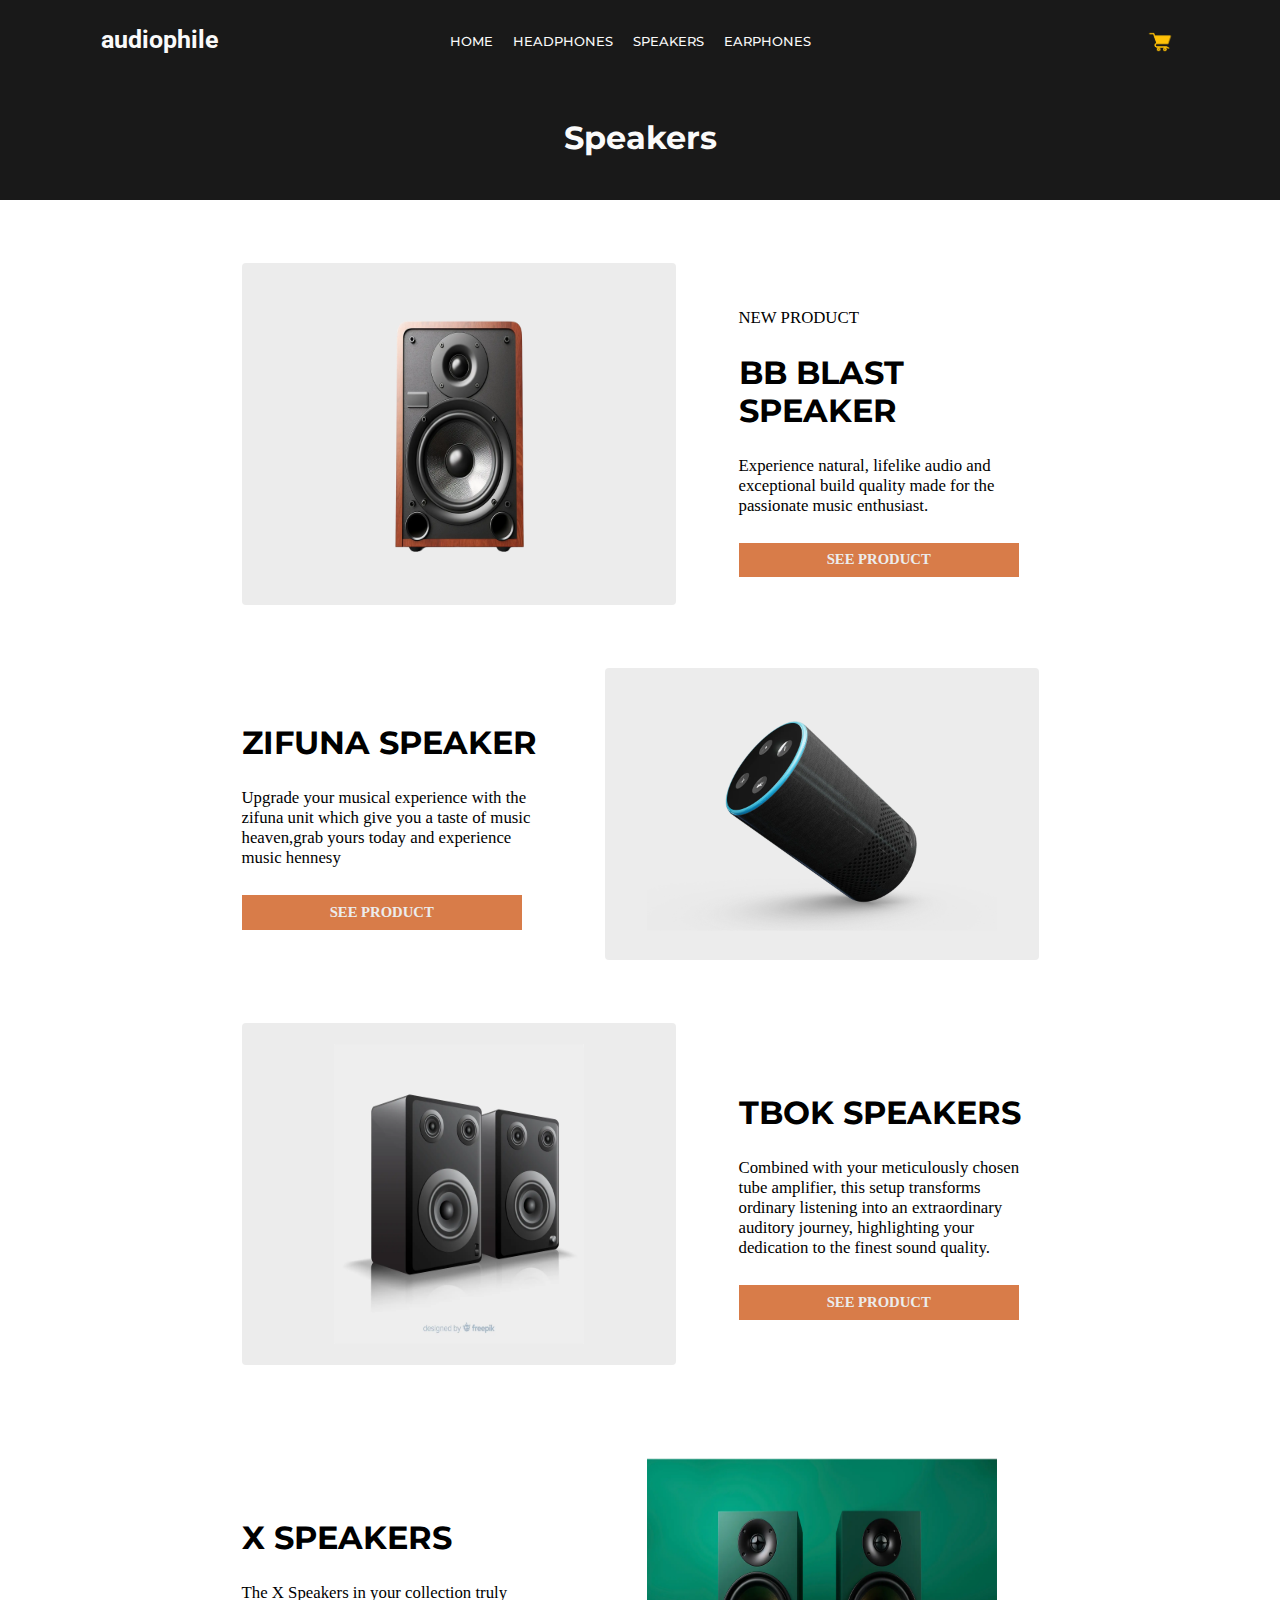
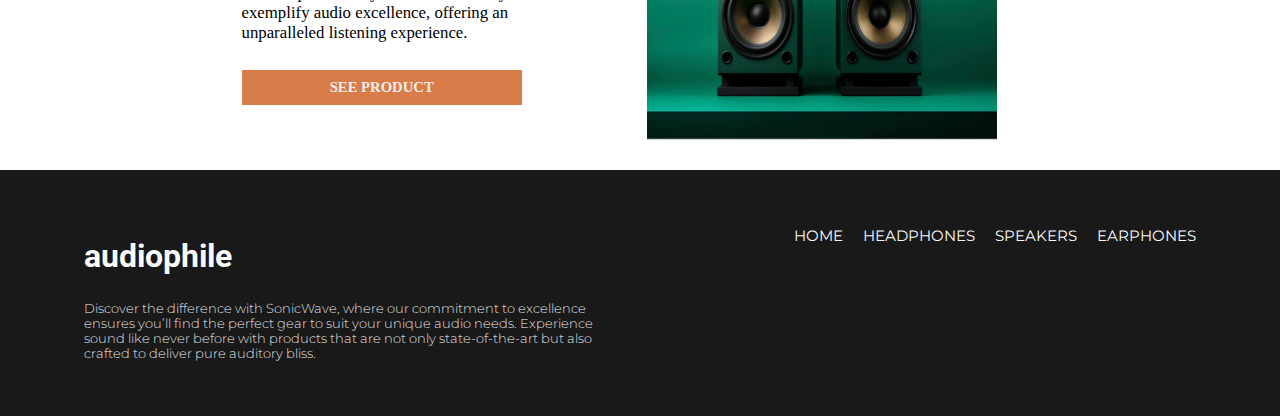
<file: templates/speakers.html>
<!DOCTYPE html>
<html lang="en">
<head>
    <link rel="Stylesheet" href="../css/headphones.css">
    <link href="https://fonts.googleapis.com/css2?family=Montserrat:ital,wght@0,100..900;1,100..900&family=Roboto:ital,wght@0,100;0,300;0,400;0,500;0,700;0,900;1,100;1,300;1,400;1,500;1,700;1,900&display=swap" rel="stylesheet">
    <meta charset="UTF-8">
    <meta name="viewport" content="width=device-width, initial-scale=1.0">
    <title>Speakers</title>
</head>
<body>
    <header>
        <li>
            <svg class="menu" onclick="showSidebar()" xmlns="http://www.w3.org/2000/svg" height="24px" viewBox="0 -960 960 960" width="24px" fill="#ececec"><path d="M120-240v-80h720v80H120Zm0-200v-80h720v80H120Zm0-200v-80h720v80H120Z"/></svg>
            <h3 class="logo">audiophile</h3>
            <a class="hide" href="../templates/index.html"><p>HOME</p></a>
            <a class="hide" href="../templates/headphones.html"><p>HEADPHONES</p></a>
            <a class="hide" href="../templates/speakers.html"><p>SPEAKERS</p></a>
            <a class="hide" href="../templates/earphones.html"><p>EARPHONES</p></a>
            <a id="cartIcon" class="cart" href='#'><img
                src="../images/cart.webp" alt=""></a>
        </li>
        <li class="sidebar">
            <a  class="close"  onclick="closeSidebar()"   href="#"><svg xmlns="http://www.w3.org/2000/svg" height="40px" viewBox="0 -960 960 960" width="30px" fill="#ececec"><path d="m256-200-56-56 224-224-224-224 56-56 224 224 224-224 56 56-224 224 224 224-56 56-224-224-224 224Z"/></svg></a>
            <a href="../templates/index.html"><p>HOME</p></a>
            <a href="../templates/headphones.html"><p>HEADPHONES</p></a>
            <a href="../templates/speakers.html"><p>SPEAKERS</p></a>
            <a href="../templates/earphones.html"><p>EARPHONES</p></a>
        </li>
        <div class="loader"></div>
        <div class="cart-box">
            <img   id="close" style="margin-left:13em;"  src="../images/close_24dp_FILL0_wght400_GRAD0_opsz24.svg">
            <div class="cart-title">
                <p>CART</p>
                <p>SUMMARY</p>
            </div>
            <div class="order-summary">
                <img src="../images/headphones 1.webp" alt="photo of order picked">
                <div class="separate">
                <h6>XX99 MK</h6>
                <p style="font-size: .6em;" >$75.56</p>
                </div>
                <div class="cart-sum">
                    <img src="../images/add_24dp_FILL0_wght400_GRAD0_opsz24.svg"  id="add">
                    <p id="current" style="margin-bottom: 2.4em;"  >1</p>
                    <img src="../images/remove_24dp_FILL0_wght400_GRAD0_opsz24.svg" id="remove"> 
                </div>
            </div>
            <hr>
            <div class="total-summary">
                <p>TOTAL</p>
                <div  style="display:flex;"  class="flex-total">
                    <p>$</p>
                    <p id="totalCurrent" >75.56</p>
                </div>
            </div>
            <div class="button-m">
              <a class="button" href="../templates/checkout.html">CHECKOUT</a>
            </div>
        </div>


        <div class="title">
            <h2>Speakers</h2>
        </div>
    </header>

    <div class="container-1">
        <div class="imgcontainer">
            <img src="../images/speaker 2.webp" alt="headphones image">
        </div>
        <div class="imgcontent">
            <p>NEW PRODUCT</p>
            <h2>BB BLAST SPEAKER</h2>
            <p>Experience natural, lifelike audio and exceptional   build quality made for the passionate music enthusiast.</p>
            <a class="button" href="../templates/product.html">SEE PRODUCT</a>
        </div>
    </div>
    <div class="container-1">
        <div class="imgcontent">
            <h2>ZIFUNA SPEAKER</h2>
            <p>Upgrade your musical experience with the zifuna unit which give you a taste
                of music heaven,grab yours today and experience music hennesy</p>
            <a class="button" href="../templates/product.html">SEE PRODUCT</a>
        </div>
        <div class="imgcontainer">
            <img   style="height: 250px;"  src="../images/speaker3.webp" alt="picture of a headphones set">
        </div>
    </div>
    <div class="container-1">
        <div class="imgcontainer">
            <img src="../images/speaker 1.webp" alt="picture of a headphones set">
        </div>
        <div class="imgcontent">
            <h2>TBOK SPEAKERS</h2>
            <p>Combined with your meticulously chosen tube amplifier, this setup transforms ordinary listening into an extraordinary auditory journey, highlighting your dedication to the finest sound quality.</p>
            <a class="button" href="../templates/product.html">SEE PRODUCT</a>
        </div>
    </div>
    <div class="container-1" >
        <div class="imgcontent">
            <h2>X SPEAKERS</h2>
            <p>The X Speakers in your collection truly exemplify audio excellence, offering an unparalleled listening experience.</p>
            <a class="button" href="../templates/product.html">SEE PRODUCT</a>
        </div>
        <div  style="background-color: #fff; "  class="imgcontainer">
            <img  style="height: 300px; width: 400px; border-radius: 4px;"  src="../images/speaker4.webp" alt="picture of a headphones set">
        </div>
    </div>
    <div class="footer">
        <div class="footer1">
            <h2>audiophile</h2>
            <p>Discover the difference with SonicWave, where our commitment to excellence ensures you’ll find the perfect gear to suit your unique audio needs. Experience sound like never before with products that are not only state-of-the-art but also crafted to deliver pure auditory bliss.</p>
        </div>
        <div class="footer2">
            <li>
                <p>HOME</p>
                <p>HEADPHONES</p>
                <p>SPEAKERS</p>
                <p>EARPHONES</p>
            </li>

        </div>
    </div>
    <script src="../common.js"></script>
</body>
</html>
</file>
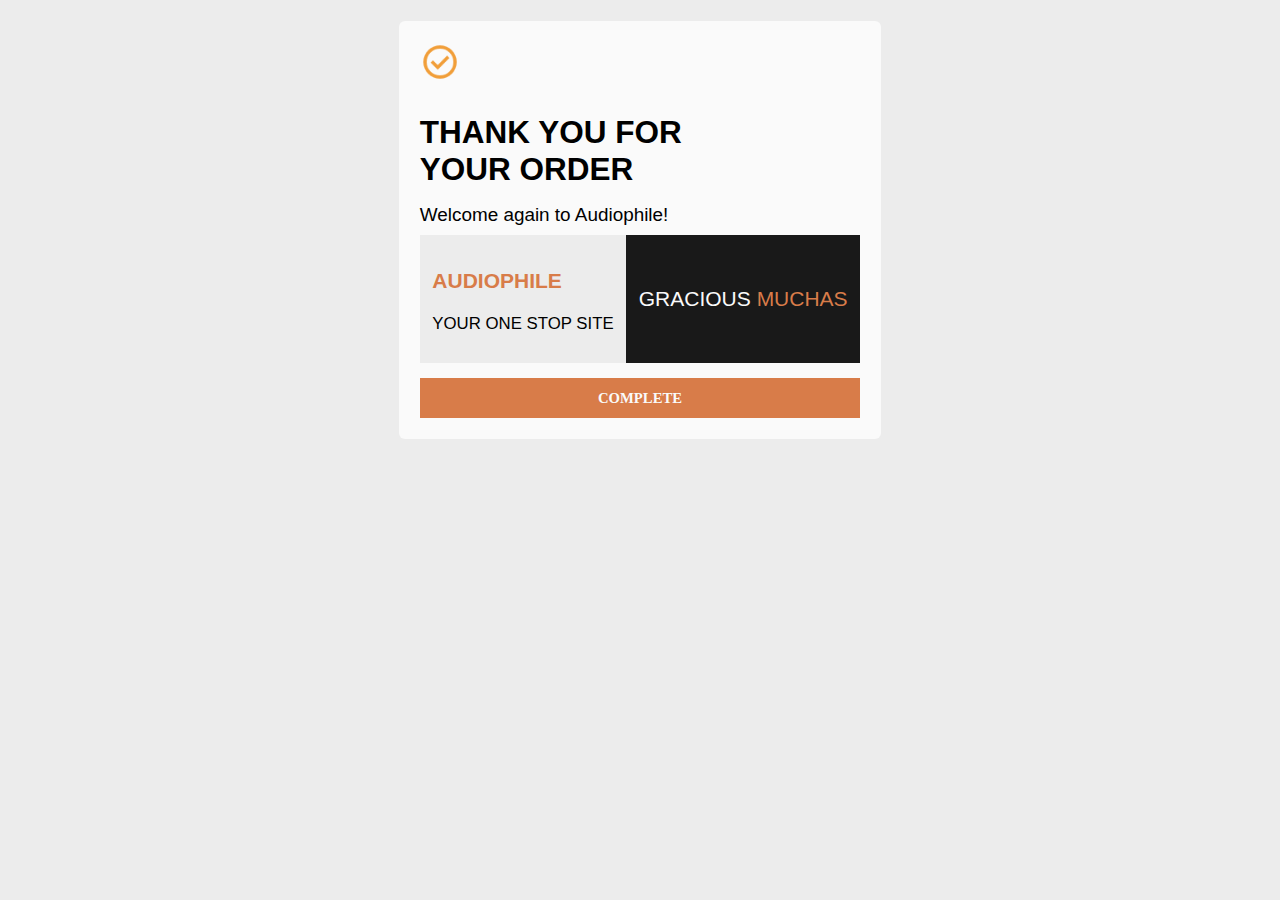
<file: templates/thankyou.html>
<!DOCTYPE html>
<html lang="en">
<head>
    <link rel="stylesheet" href="../css/thankyou.css">
    <meta charset="UTF-8">
    <meta name="viewport" content="width=device-width, initial-scale=1.0">
    <title>Gracious</title>
</head>
<body>
    <div class="loader"></div>
    <div class="container">
        <img src="../images/check_circle_24dp_FILL0_wght400_GRAD0_opsz24 (1).png" alt="check-circle">
        <div class="thanks-section">
            <h2>THANK YOU FOR YOUR ORDER</h2>
            <p>Welcome again to Audiophile!</p>
        </div>
        <div class="two-sections">
            <div class="section1">
            <h3>AUDIOPHILE</h3>
            <p>YOUR ONE STOP SITE</p>
            </div>
            <div class="section2">
                <p>GRACIOUS  <span class="highlight" >MUCHAS</span></p>
               
            </div>
        </div>

        <a class="button" href="../templates/index.html">COMPLETE</a>

    </div>
    <script>
          window.addEventListener('load',()  =>{
            const loader = document.querySelector(".loader");
            loader.classList.add("loader-hidden");
            loader.addEventListener("transitionend", () =>{
                document.body.removeChild('loader')
            })
        })
    </script>
</body>
</html>
</file>
<file: home.css>
*{
    box-sizing: border-box;
}
body{
    margin: 0;
    padding: 0;
}
html{
    font-size: 21px;
}
:root{
    --white:#fafafa;
    --grey-white:#ececec;
    --black:#191919;
    --orange:#d87c49;
    --font:"Roboto",sans-serif;
    --font2:"Montserrat",sans-serif;
    --bold-font:700;
    --light-font:100;
    --medium-font:500;
}
.header{
    background-color: var(--black);
    height:100vh;
}
.sidebar{
    color: #191919; 
    height: 100% !important;
    position: fixed;
    top: 0;
    left: 0;
    max-width: 250px;
    gap: 1em;
    display: none;
    flex-direction: column;
    align-items: flex-start;
    justify-content: flex-start;
    backdrop-filter: blur(10px);
    padding: 0em 2em;
    z-index: 999;
    background-color:#d87b4987;
    box-shadow: -10px 0px 10px rgba(0,0,0,0.1);
}
.sidebar a{
    text-decoration: none;
    color: var(--white);
    font-weight: 900;
}
.sidebar a:after{
   content: "";
   position:absolute;
   background-color:var(--black);
   height: 2.5px;
   width:0;
   right: 0%;
   transition: 0.4s ease;
}
.sidebar a:hover{
    color:black;
}
.close{
    color: var(--white);
    margin-top: 2em;
}
header li {
    display: flex;
    justify-content: center;
    gap: 20px;
    color: var(--white); 
}
header p{
    margin-top: 2.7em;
    font-family: var(--font2);
    font-size: 0.6rem;
    font-weight: var(--medium-font);
}
header a{
    text-decoration: none;
    color: var(--white);
}
header li a:hover{
    color:var(--orange);
}
hr{
    width: 87%;
}
.menu{
    display: none;
}
.logo{
    font-size: 1.2rem;
    font-family:var(--font);
    flex: none; 
    position: absolute;
    left: 0%;
    margin-left: 4em;
}
.cart img{
     width: 30px;
     height: 20px;
     flex: none; 
     position: absolute;
     right: 0%;
     margin-right: 5em;
     margin-top: 1.5em; 
}
.container-1{
    display: flex;
    justify-content: center;
    align-items: center;
    gap: 10px; 
    margin-top: 6em;
}
.content{
    color: #ececec;
    width: 50%;
    max-width: 340px;
    margin-top: 1em;
}
.content h6{
    font-weight:var(--light-font);
    font-family: var(--font2);
}
.content h1{
    font-family: var(--font);
}
.content p{
    margin-top: 5px;
    font-family: var(--font2);
}
.button{
    display: inline-block;
    margin-top: 10px;
    text-decoration: none;
    color: #ececec;
    font-weight: 800;
    background-color:var(--orange);
    padding: .6em .8em;
    font-size: .7em;
}
.button:hover{
    background-color: #c34805f1;
}
.button-b{
    display: inline-block;
    margin-top: 10px;
    text-decoration: none;
    color: #ececec;
    font-weight: 800;
    background-color: var(--black);
    padding: .6em .8em;
    font-size: .7em;
}
.button-b:hover{
    background-color: #191919b4;
}
.button-c{
    display: inline-block;
    margin-top: 10px;
    text-decoration: none;
    color:var(--black);
    font-weight: 800;
    background-color: var(--grey-white);
    border: 1px solid #191919;
    padding: .6em .8em;
    font-size: .7em;
}
.button-c:hover{
    border: 2px solid #d87c49;
}
 .content-image{
    max-width: 520px;
    background: radial-gradient(circle at center, rgba(215, 243, 255, 0.15), var(--black) 68%); 
} 
.content-image img{
    height:350px;
    max-width: 500px;
}
.section1{
    display: flex;
    gap: 20px;
    justify-content: center;
    margin-top: 6em;
}
.section1 a{
    text-decoration: none;
    color:var(--black);
}
.section1 a:hover{
    color:var(--orange); 
 }
.col-headphones{
    position: relative;
    background-color: var(--grey-white);
    padding: 4em 7em;
    font-family: var(--font);
    font-weight: 400;
    font-size: .7rem;
    border-radius: 4px;
}
.col-speakers{
    position: relative;
    background-color: var(--grey-white);
    padding: 4em 8em;
    font-family: var(--font);
    font-weight: 400;
    font-size: .7rem;
    border-radius: 4px;
}
.col-earphones{
    position: relative;
    background-color: var(--grey-white);
    padding: 4em 7em;
    font-family: var(--font);
    font-weight: 400;
    font-size: .7rem;
    border-radius: 4px;
}
.col-titles{
    font-family: var(--font2);
    font-weight: 650;
    font-size: .9rem
}
.image-float {
    position:absolute;
    width:240px;
    height:180px;
    z-index: 2;
    bottom: 60%;
    right: 17%;   
}
.section2{
    display: flex;
    justify-content: center;
    align-items: center;
    gap: 40px;
    background-color:var(--orange);
    color: var(--white);
    font-family: var(--font2);
    padding: 3em .5em;
    max-width: 1044px; 
    margin: auto;
    border-radius: 8px;
    margin-top: 5em;
}
.section2 img{
    width: 380px;
    height: 350px; 
}
.imagecontent{
    width: 50%;
    max-width: 260px;
}
.imagecontent p{
    font-size: .8em;
}
.section3{
    display: flex;
    justify-content: center;
    align-items: center;
    gap: 40px;
    background-color:var(--grey-white);
    color: var(--black);
    font-family: var(--font2);
    padding: 3em 2em;
    max-width: 1044px; 
    margin: auto;
    border-radius: 8px;
    margin-top: 2em;
}
.section3 img{
    width: 350px;
    height: 250px; 
}
.section4{
    display: flex;
    justify-content: center;
    align-items: center;
    gap: 10px;
    color: var(--black);
    font-family: var(--font2);
    padding: 3em 2em;
    max-width: 844px; 
    margin: auto;
    border-radius: 8px;
    margin-top: 2em;
}
.section4 img{
    max-width: 380px;
    height: 350px; 
}
.imagecontainer{
    background-color: #191919;
    padding: 0em 3em;
    border-radius: 4px;
    display: flex;
    justify-content: center;
    align-items: center;
}
.sectioncontent{
    background-color: var(--grey-white);
    padding: 4.5em 6em;
    border-radius: 4px;
}
.section5{
    display: flex;
    justify-content: center;
    align-items: center;
    color: var(--black);
    font-family: var(--font2);
    padding: 3em 2em;
    margin-top: 2em;
    gap: 10em;
}
.section5 p{
    font-size: .7rem;
}
.listener img{
    max-width: 450px;
    height: 350px; 

}
.listenercontent{
    max-width: 300px;
}
.highlight{
   color: var(--orange);
}
.footer{
    background-color: var(--black);
    color: var(--white);
    display: flex;
    gap: 7em;
    padding:2em 4em ;

}
.footer1{
    max-width: 650px;
    font-family: var(--font);
}
.footer1 p{
    font-size: .6rem;
    font-weight:250;
    font-family: var(--font2);
}
.footer2 li{
    display: flex;
    gap: 20px;
    font-family: var(--font2);
    font-size: .7rem;
    margin-left: 30px;
}
.cart-title{
    display: flex;
    justify-content: center;
    gap: 11em;
    font-size: .7rem;
    font-weight: 600;
    font-family: var(--font2);
}
.order-summary{
    display: grid;
    grid-template-columns: repeat(3,1fr);
    align-items: center;
    gap: 2em;
    font-family: var(--font2);
    font-size: .8rem;
}
.cart-box{
    position: fixed;
    max-width: 340px;
    background-color: var(--white);
    font-family:var(--font2);
    border-radius: 6px;
    padding: 1em;
    margin-right:2em;
    margin-top:4em;
    display: none;
    z-index: 1000;
    right: 0;
    top: 0;
    
}
.cart-box img{
    max-width: 60px;
    background-color:var(--grey-white);
    border-radius: 4px;
}
.separate{
    line-height: .01em;
}
.total-summary{
    margin-top:.3em ;
    display: flex;
    justify-content: center;
    gap: 8rem;
    font-family: var(--font2);
    font-size: .7em;
    font-weight: 500;
}
.button{
    display: inline-block;
    margin-top: 10px;
    text-decoration: none;
    color: #ececec;
    font-weight: 800;
    background-color:var(--orange);
    padding: .6em 6em;
    font-size: .7em;
}
.button:hover{
    background-color:  #c34805f1;
}
.button-m{
    display: flex;
    justify-content: center;
    align-items: center;
}
.cart-sum{
    background-color: var(--grey-white);
    display: flex;
    gap: 1em;
    justify-content: space-between; 
    align-items: center; 
    height: 30px; 
}
.cart-sum img {
    width: 20px;
    height: 20px;
}
.loader{
    position: fixed;
    top: 0%;
    left: 0%;
    width: 100vw;
    height: 100vh;
    display: flex;
    justify-content: center;
    align-items: center;
    background-color: var(--white);
    transition: opacity 0.75s, visibility 0.75s;
    z-index: 2000;
}
.loader-hidden{
    opacity: 0;
    visibility: hidden;
}

.loader::after{
    content: "";
    width: 50px;
    height: 50px;
    border:15px solid var(--black);
    border-top-color:var(--orange) ;
    border-radius: 50%;
    animation: loading 0.75s ease infinite;
}

@keyframes loading {
    from{
        transform: rotate(0turn);
    }
    to{
        transform: rotate(1turn);
    }
}















@media (max-width:1200px) {
    .col-earphones,.col-headphones{
        padding: 4em 5em ;
    } 
    .col-speakers{
        padding: 4em 6em;
    }

}
@media (max-width:1000px){
    .section4 img{
        max-width:250px;
        height: 250px;
    }
    .sectioncontent{
        padding: 2em 3em  ;
    }
    .section2,.section3{
        max-width: 800px;
    }
    .section1{
       flex-wrap:wrap;
    }
    .image-float{
        right: 10%;
    }
}
@media (max-width:590px){
    .col-speakers,.col-earphones{
        margin-top: 5em;
}
}
@media (max-width:883px){
    .col-earphones{
            margin-top: 5em;
    }
    
}
@media (max-width:800px){
    .section4{
        flex-wrap: wrap;
    }
}
@media(max-width:900px){
    .header{
        height: 500px;
    }
    .hide{
        display: none;
    }
    .logo{
        margin: auto;
        margin-top: 1em;
        left: auto;
    }
    .menu{
       display: block;
       position: absolute;  
       left: 6em;
       top: 1.4em;
    }
    .container-1{
       position: relative;
       flex-direction:column-reverse;
       text-align: center;
    }
    .content{
      position: absolute;
      top: 35%;
      left: 48%;
      transform: translate(-50%, -50%);
      font-size: .7em;
    }
    .section5{
        flex-direction: column-reverse;
        gap: 40px;
    }
    .footer{
        flex-direction: column;
        gap: 2px;
    }
    .footer li{
        margin: auto;
        flex-wrap: wrap;
    }
    .section2,.section3{
        flex-direction: column;
    }
    .section2{
        padding: 2em 2em;
        gap: 4px;
        margin-top: 1em;
    }
@media (max-width:500px){
    .menu{
        left: 3em;
    }
    .cart img{
        margin-right: 2.5em;
    }
    .content-image{
        max-width: 330px;
        margin-right: .1em;
    }
    .content-image img{
        max-width: 350px;
        height: 290px;
    }
    .section2{
        padding: .7em .1em;
    }
    .imagecontent{
        width: 80%;
        max-width: 350px;
    }
    .section4,.section3,.section2,.section5 {
        max-width: 330px;
    }
    .listener img{
        max-width: 340px; 
        height: 250px;
        margin-left: 2em;
    }
    .section5{
        margin-top: .1em;
    }
    .button{
        padding: .6em .9em;
    }
    .imagecontainer{
        max-width: 340px;
    }
    .cart-box{
        margin-right: 1em;
    }
}  
}
</file>
<file: css/home.css>
*{
    box-sizing: border-box;
}
body{
    margin: 0;
    padding: 0;
}
html{
    font-size: 21px;
}
:root{
    --white:#fafafa;
    --grey-white:#ececec;
    --black:#191919;
    --orange:#d87c49;
    --font:"Roboto",sans-serif;
    --font2:"Montserrat",sans-serif;
    --bold-font:700;
    --light-font:100;
    --medium-font:500;
}
.header{
    background-color: var(--black);
    height:100vh;
}
.sidebar{
    color: #191919; 
    height: 100% !important;
    position: fixed;
    top: 0;
    left: 0;
    max-width: 250px;
    gap: 1em;
    display: none;
    flex-direction: column;
    align-items: flex-start;
    justify-content: flex-start;
    backdrop-filter: blur(10px);
    padding: 0em 2em;
    z-index: 999;
    background-color:#d87b4987;
    box-shadow: -10px 0px 10px rgba(0,0,0,0.1);
}
.sidebar a{
    text-decoration: none;
    color: var(--white);
    font-weight: 900;
}
.sidebar a:after{
   content: "";
   position:absolute;
   background-color:var(--black);
   height: 2.5px;
   width:0;
   right: 0%;
   transition: 0.4s ease;
}
.sidebar a:hover{
    color:black;
}
.close{
    color: var(--white);
    margin-top: 2em;
}
header li {
    display: flex;
    justify-content: center;
    gap: 20px;
    color: var(--white); 
}
header p{
    margin-top: 2.7em;
    font-family: var(--font2);
    font-size: 0.6rem;
    font-weight: var(--medium-font);
}
header a{
    text-decoration: none;
    color: var(--white);
}
header li a:hover{
    color:var(--orange);
}
hr{
    width: 87%;
}
.menu{
    display: none;
}
.logo{
    font-size: 1.2rem;
    font-family:var(--font);
    flex: none; 
    position: absolute;
    left: 0%;
    margin-left: 4em;
}
.cart img{
     width: 30px;
     height: 20px;
     flex: none; 
     position: absolute;
     right: 0%;
     margin-right: 5em;
     margin-top: 1.5em; 
}
.container-1{
    display: flex;
    justify-content: center;
    align-items: center;
    gap: 10px; 
    margin-top: 6em;
}
.content{
    color: #ececec;
    width: 50%;
    max-width: 340px;
    margin-top: 1em;
}
.content h6{
    font-weight:var(--light-font);
    font-family: var(--font2);
}
.content h1{
    font-family: var(--font);
}
.content p{
    margin-top: 5px;
    font-family: var(--font2);
}
.button{
    display: inline-block;
    margin-top: 10px;
    text-decoration: none;
    color: #ececec;
    font-weight: 800;
    background-color:var(--orange);
    padding: .6em .8em;
    font-size: .7em;
}
.button:hover{
    background-color: #c34805f1;
}
.button-b{
    display: inline-block;
    margin-top: 10px;
    text-decoration: none;
    color: #ececec;
    font-weight: 800;
    background-color: var(--black);
    padding: .6em .8em;
    font-size: .7em;
}
.button-b:hover{
    background-color: #191919b4;
}
.button-c{
    display: inline-block;
    margin-top: 10px;
    text-decoration: none;
    color:var(--black);
    font-weight: 800;
    background-color: var(--grey-white);
    border: 1px solid #191919;
    padding: .6em .8em;
    font-size: .7em;
}
.button-c:hover{
    border: 2px solid #d87c49;
}
 .content-image{
    max-width: 520px;
    background: radial-gradient(circle at center, rgba(215, 243, 255, 0.15), var(--black) 68%); 
} 
.content-image img{
    height:350px;
    max-width: 500px;
}
.section1{
    display: flex;
    gap: 20px;
    justify-content: center;
    margin-top: 6em;
}
.section1 a{
    text-decoration: none;
    color:var(--black);
}
.section1 a:hover{
    color:var(--orange); 
 }
.col-headphones{
    position: relative;
    background-color: var(--grey-white);
    padding: 4em 7em;
    font-family: var(--font);
    font-weight: 400;
    font-size: .7rem;
    border-radius: 4px;
}
.col-speakers{
    position: relative;
    background-color: var(--grey-white);
    padding: 4em 8em;
    font-family: var(--font);
    font-weight: 400;
    font-size: .7rem;
    border-radius: 4px;
}
.col-earphones{
    position: relative;
    background-color: var(--grey-white);
    padding: 4em 7em;
    font-family: var(--font);
    font-weight: 400;
    font-size: .7rem;
    border-radius: 4px;
}
.col-titles{
    font-family: var(--font2);
    font-weight: 650;
    font-size: .9rem
}
.image-float {
    position:absolute;
    width:240px;
    height:180px;
    z-index: 2;
    bottom: 60%;
    right: 17%;   
}
.section2{
    display: flex;
    justify-content: center;
    align-items: center;
    gap: 40px;
    background-color:var(--orange);
    color: var(--white);
    font-family: var(--font2);
    padding: 3em .5em;
    max-width: 1044px; 
    margin: auto;
    border-radius: 8px;
    margin-top: 5em;
}
.section2 img{
    width: 380px;
    height: 350px; 
}
.imagecontent{
    width: 50%;
    max-width: 260px;
}
.imagecontent p{
    font-size: .8em;
}
.section3{
    display: flex;
    justify-content: center;
    align-items: center;
    gap: 40px;
    background-color:var(--grey-white);
    color: var(--black);
    font-family: var(--font2);
    padding: 3em 2em;
    max-width: 1044px; 
    margin: auto;
    border-radius: 8px;
    margin-top: 2em;
}
.section3 img{
    width: 350px;
    height: 250px; 
}
.section4{
    display: flex;
    justify-content: center;
    align-items: center;
    gap: 10px;
    color: var(--black);
    font-family: var(--font2);
    padding: 3em 2em;
    max-width: 844px; 
    margin: auto;
    border-radius: 8px;
    margin-top: 2em;
}
.section4 img{
    max-width: 380px;
    height: 350px; 
}
.imagecontainer{
    background-color: #191919;
    padding: 0em 3em;
    border-radius: 4px;
    display: flex;
    justify-content: center;
    align-items: center;
}
.sectioncontent{
    background-color: var(--grey-white);
    padding: 4.5em 6em;
    border-radius: 4px;
}
.section5{
    display: flex;
    justify-content: center;
    align-items: center;
    color: var(--black);
    font-family: var(--font2);
    padding: 3em 2em;
    margin-top: 2em;
    gap: 10em;
}
.section5 p{
    font-size: .7rem;
}
.listener img{
    max-width: 450px;
    height: 350px; 

}
.listenercontent{
    max-width: 300px;
}
.highlight{
   color: var(--orange);
}
.footer{
    background-color: var(--black);
    color: var(--white);
    display: flex;
    gap: 7em;
    padding:2em 4em ;

}
.footer1{
    max-width: 650px;
    font-family: var(--font);
}
.footer1 p{
    font-size: .6rem;
    font-weight:250;
    font-family: var(--font2);
}
.footer2 li{
    display: flex;
    gap: 20px;
    font-family: var(--font2);
    font-size: .7rem;
    margin-left: 30px;
}
.cart-title{
    display: flex;
    justify-content: center;
    gap: 11em;
    font-size: .7rem;
    font-weight: 600;
    font-family: var(--font2);
}
.order-summary{
    display: grid;
    grid-template-columns: repeat(3,1fr);
    align-items: center;
    gap: 2em;
    font-family: var(--font2);
    font-size: .8rem;
}
.cart-box{
    position: fixed;
    max-width: 340px;
    background-color: var(--white);
    font-family:var(--font2);
    border-radius: 6px;
    padding: 1em;
    margin-right:2em;
    margin-top:4em;
    display: none;
    z-index: 1000;
    right: 0;
    top: 0;
    
}
.cart-box img{
    max-width: 60px;
    background-color:var(--grey-white);
    border-radius: 4px;
}
.separate{
    line-height: .01em;
}
.total-summary{
    margin-top:.3em ;
    display: flex;
    justify-content: center;
    gap: 8rem;
    font-family: var(--font2);
    font-size: .7em;
    font-weight: 500;
}
.button{
    display: inline-block;
    margin-top: 10px;
    text-decoration: none;
    color: #ececec;
    font-weight: 800;
    background-color:var(--orange);
    padding: .6em 6em;
    font-size: .7em;
}
.button:hover{
    background-color:  #c34805f1;
}
.button-m{
    display: flex;
    justify-content: center;
    align-items: center;
}
.cart-sum{
    background-color: var(--grey-white);
    display: flex;
    gap: 1em;
    justify-content: space-between; 
    align-items: center; 
    height: 30px; 
}
.cart-sum img {
    width: 20px;
    height: 20px;
}
.loader{
    position: fixed;
    top: 0%;
    left: 0%;
    width: 100vw;
    height: 100vh;
    display: flex;
    justify-content: center;
    align-items: center;
    background-color: var(--white);
    transition: opacity 0.75s, visibility 0.75s;
    z-index: 2000;
}
.loader-hidden{
    opacity: 0;
    visibility: hidden;
}

.loader::after{
    content: "";
    width: 50px;
    height: 50px;
    border:15px solid var(--black);
    border-top-color:var(--orange) ;
    border-radius: 50%;
    animation: loading 0.75s ease infinite;
}

@keyframes loading {
    from{
        transform: rotate(0turn);
    }
    to{
        transform: rotate(1turn);
    }
}















@media (max-width:1200px) {
    .col-earphones,.col-headphones{
        padding: 4em 5em ;
    } 
    .col-speakers{
        padding: 4em 6em;
    }

}
@media (max-width:1000px){
    .section4 img{
        max-width:250px;
        height: 250px;
    }
    .sectioncontent{
        padding: 2em 3em  ;
    }
    .section2,.section3{
        max-width: 800px;
    }
    .section1{
       flex-wrap:wrap;
    }
    .image-float{
        right: 10%;
    }
}
@media (max-width:590px){
    .col-speakers,.col-earphones{
        margin-top: 5em;
}
}
@media (max-width:883px){
    .col-earphones{
            margin-top: 5em;
    }
    
}
@media (max-width:800px){
    .section4{
        flex-wrap: wrap;
    }
}
@media(max-width:900px){
    .header{
        height: 500px;
    }
    .hide{
        display: none;
    }
    .logo{
        margin: auto;
        margin-top: 1em;
        left: auto;
    }
    .menu{
       display: block;
       position: absolute;  
       left: 6em;
       top: 1.4em;
    }
    .container-1{
       position: relative;
       flex-direction:column-reverse;
       text-align: center;
    }
    .content{
      position: absolute;
      top: 35%;
      left: 48%;
      transform: translate(-50%, -50%);
      font-size: .7em;
    }
    .section5{
        flex-direction: column-reverse;
        gap: 40px;
    }
    .footer{
        flex-direction: column;
        gap: 2px;
    }
    .footer li{
        margin: auto;
        flex-wrap: wrap;
    }
    .section2,.section3{
        flex-direction: column;
    }
    .section2{
        padding: 2em 2em;
        gap: 4px;
        margin-top: 1em;
    }
@media (max-width:500px){
    .menu{
        left: 3em;
    }
    .cart img{
        margin-right: 2.5em;
    }
    .content-image{
        max-width: 330px;
        margin-right: .1em;
    }
    .content-image img{
        max-width: 350px;
        height: 290px;
    }
    .section2{
        padding: .7em .1em;
    }
    .imagecontent{
        width: 80%;
        max-width: 350px;
    }
    .section4,.section3,.section2,.section5 {
        max-width: 330px;
    }
    .listener img{
        max-width: 340px; 
        height: 250px;
        margin-left: 2em;
    }
    .section5{
        margin-top: .1em;
    }
    .button{
        padding: .6em .9em;
    }
    .imagecontainer{
        max-width: 340px;
    }
    .cart-box{
        margin-right: 1em;
    }
}  
}
</file>
<file: checkout.css>
*{
    box-sizing: border-box;
}
body{
    margin: 0;
    padding: 0;
    background-color: #ececec;
}

html{
    font-size: 21px;
}
:root{
    --white:#fafafa;
    --grey-white:#ececec;
    --black:#191919;
    --orange:#d87c49;
    --font:"Roboto",sans-serif;
    --font2:"Montserrat",sans-serif;
    --bold-font:700;
    --light-font:100;
    --medium-font:500;
}
header{
    background-color: var(--black);
    height: 70px;
}
.sidebar{
    color: #191919;
    height: 100% !important;
    position: fixed;
    top: 0;
    left: 0;
    max-width: 250px;
    gap: 1em;
    display: none;
    flex-direction: column;
    align-items: flex-start;
    justify-content: flex-start;
    backdrop-filter: blur(10px);
    padding: 0em 2em;
    z-index: 999;
    background-color:#d87b4987;
    box-shadow: -10px 0px 10px rgba(0,0,0,0.1);
}
.sidebar a{
    text-decoration: none;
    color: var(--white);
    font-weight: 900;
}
.sidebar a:after{
   content: "";
   position:absolute;
   background-color:var(--black);
   height: 2.5px;
   width:0;
   right: 0%;
   transition: 0.4s ease;
}
.sidebar a:hover{
    color:black;
}
.close{
    color: var(--white);
    margin-top: 2em;
}
header li {
    display: flex;
    justify-content: center;
    gap: 20px;
    color: var(--white); 
}
header p{
    margin-top: 2.7em;
    font-family: var(--font2);
    font-size: 0.6rem;
    font-weight: var(--medium-font);
}
header a{
    text-decoration: none;
    color: var(--white);
}
header li a:hover{
    color:var(--orange);
}
hr{
    width: 87%;
}
.menu{
    display: none;
}
.logo{
    font-size: 1.2rem;
    font-family:var(--font);
    flex: none; 
    position: absolute;
    left: 0%;
    margin-left: 4em;
}
.cart img{
     width: 30px;
     height: 20px;
     flex: none; 
     position: absolute;
     right: 0%;
     margin-right: 5em;
     margin-top: 1.5em; 
}

.section1{
    font-size: .6rem;
    font-family: var(--font2);
    display: flex;
    flex-direction: column;
    background-color:#fff;
    width: 40%;
    max-width: 550px;
    margin-top: 4em;
    padding: 2em;
}
.section1 p{
    color: #d87c49;
    font-weight: 700;
}
.section1 h2{
    color: var(--black);
    font-size: 1.3rem;
}
.form{
    display: flex;
    flex-direction: column;
    font-weight: 500;
}
.form input{
    height: 40px;
    border-radius: 4px;
    margin-top: .4em;
    margin-bottom: .8em;    
}
.billing{
    display: grid;
    grid-template-columns: repeat(2,1fr);
    gap: 10px;
}
.shipping-1{
    display: grid;
    grid-template-columns: 600px;
}
.shipping-2{
    display: grid;
    grid-template-columns: repeat(2,1fr);
    gap: 10px;
}.button p{
    color:var(--white);
    font-size: .7rem;
}
.button{
    display: flex;
    justify-content: center;
    margin:10px;
    text-decoration: none;
    color: var(--white);
    font-weight: 800;
    background-color:var(--orange);
    padding: .4em ;
    max-width: 260px;
    border-radius: 4px;
    font-size: .7em;
}
.button:hover{
    background-color: #c34805f1;
}
.paybutton{
    display: flex;
    justify-content: center;
    text-decoration: none;
    color: var(--white);
    font-weight: 800;
    background-color:var(--orange);
    font-size: .9em;
}
.paybutton:hover{
    background-color: #c34805f1;
}
.section2{
    font-size: .6rem;
    font-family: var(--font2);
    display: flex;
    flex-direction: column;
    background-color:#fff;
    width: 25%;
    max-width: 600px;
    max-height: 450px;
    margin-top: 4em;
    padding: 2em 2em;
}
.section2 img{
    width: 65px;
    height: 58px;
    background-color:var(--grey-white);
}
.order-summary{
    display: grid;
    grid-template-columns: repeat(3,1fr);
    align-items: center;
}
.total-summary{
    display: grid;
    grid-template-columns: repeat(2,1fr);
    margin-top: 3em;
}
.checkout-sections{
    display: flex;
    gap: 30px;
    justify-content: center;
    margin-bottom: 2em;
}
.pay-options{
    display: grid;
    grid-template-columns: auto auto;
}
.footer{
    background-color: var(--black);
    color: var(--white);
    display: flex;
    gap: 7em;
    padding:2em 4em ;

}
.footer1{
    max-width: 650px;
    font-family: var(--font);
}
.footer1 p{
    font-size: .6rem;
    font-weight:250;
    font-family: var(--font2);
}
.footer2 li{
    display: flex;
    gap: 20px;
    font-family: var(--font2);
    font-size: .7rem;
    margin-left: 30px;
}
.loader{
    position: fixed;
    top: 0%;
    left: 0%;
    width: 100vw;
    height: 100vh;
    display: flex;
    justify-content: center;
    align-items: center;
    background-color: var(--white);
    transition: opacity 0.75s, visibility 0.75s;
}
.loader-hidden{
    opacity: 0;
    visibility: hidden;
}

.loader::after{
    content: "";
    width: 50px;
    height: 50px;
    border:15px solid var(--black);
    border-top-color:var(--orange) ;
    border-radius: 50%;
    animation: loading 0.75s ease infinite;
}

@keyframes loading {
    from{
        transform: rotate(0turn);
    }
    to{
        transform: rotate(1turn);
    }
}















@media(max-width:900px){
    .header{
        height: 500px;
    }
    .hide{
        display: none;
    }
    .logo{
        margin: auto;
        margin-top: 1em;
        left: auto;
    }
    .menu{
       display: block;
       position: absolute;  
       left: 6em;
       top: 1.4em;
    }
    .footer{
        flex-direction: column;
        gap: 2px;
    }
    .footer li{
        margin: auto;
        flex-wrap: wrap;
    }
}
@media (max-width:500px){
    .menu{
        left: 4em;
    }

    
}
@media (max-width:1000px) {
    .checkout-sections{
        display: grid;
        grid-template-columns: repeat(1,1fr);
        justify-items: center;
        gap: 2px;
    }
    .section1,.section2{
        width: 400px;
    }
    
}
@media (max-width:500px){
    .menu{
        left: 3em;
    }
    .cart img{
        margin-right: 2em;
    }
    .section1,.section2{
        max-width: 350px;
    }
    .billing,.shipping-2{
        grid-template-columns: repeat(1,1fr);
    }
}
</file>
<file: earphones.css>
*{
    box-sizing: border-box;
}
body{
    margin: 0%;
    padding: 0%;
}
html{
    font-size: 21px;
}
:root{
    --white:#fafafa;
    --grey-white:#ececec;
    --black:#191919;
    --orange:#d87c49;
    --font:"Roboto",sans-serif;
    --font2:"Montserrat",sans-serif;
    --bold-font:700;
    --light-font:100;
    --medium-font:500;
}
header{
    background-color: var(--black);
    height: 200px;
}
header li a:hover{
    color:var(--orange);
}
.sidebar{
    color: #191919;
    height: 100% !important;
    position: fixed;
    top: 0;
    left: 0;
    max-width: 250px;
    gap: 1em;
    display: none;
    flex-direction: column;
    align-items: flex-start;
    justify-content: flex-start;
    backdrop-filter: blur(10px);
    padding: 0em 2em;
    z-index: 999;
    background-color:#d87b4987;
    box-shadow: -10px 0px 10px rgba(0,0,0,0.1);
}
.sidebar a{
    text-decoration: none;
    color: var(--white);
    font-weight: 900;
}
.sidebar a:after{
   content: "";
   position:absolute;
   background-color:var(--black);
   height: 2.5px;
   width:0;
   right: 0%;
   transition: 0.4s ease;
}
.sidebar a:hover{
    color:black;
}
.close{
    color: var(--white);
    margin-top: 2em;
}
header li {
    display: flex;
    justify-content: center;
    gap: 20px;
    color: var(--white); 
}
header p{
    margin-top: 2.7em;
    font-family: var(--font2);
    font-size: 0.6rem;
    font-weight: var(--medium-font);
}
header a{
    text-decoration: none;
    color: var(--white);
}
.menu{
    display: none;
}
.logo{
    font-size: 1.2rem;
    font-family:var(--font);
    flex: none; 
    position: absolute;
    left: 0%;
    margin-left: 4em;
}
.cart img{
     width: 30px;
     height: 20px;
     flex: none; 
     position: absolute;
     right: 0%;
     margin-right: 5em;
     margin-top: 1.5em; 
}
.title{
    color: var(--white);
    display: flex;
    justify-content: center;
    align-items: center;
    font-family: var(--font2);
    margin-top: 1.5em;
}
.button{
    display: inline-block;
    margin-top: 10px;
    text-decoration: none;
    color: #ececec;
    font-weight: 800;
    background-color:var(--orange);
    padding: .6em .8em;
    font-size: .7em;
}
.button:hover{
    background-color: #c34805f1;
}
.container-1{
    display: flex;
    gap: 3em;
    justify-content: center;
    align-items: center;
    margin-top: 3em;
}
.imgcontainer{
    padding: 1em 2em;
    background-color: var(--grey-white);
    display: flex;
    justify-content: center;
    align-items: center;
    border-radius: 4px;
}
.container-1 img{
    width: 350px;
    height: 300px;
}
.imgcontent{
    max-width: 300px;

}
.imgcontent h2{
    font-family: var(--font2);
    font-weight: 700px;
}
.imgcontent p{
    font-weight: 50px;
    font-size: .8rem;
}
.footer{
    background-color: var(--black);
    color: var(--white);
    display: flex;
    gap: 7em;
    padding:2em 4em ;
    margin-top: 2em;

}
.footer1{
    max-width: 650px;
    font-family: var(--font);
}
.footer1 p{
    font-size: .6rem;
    font-weight:250;
    font-family: var(--font2);
}
.footer2 li{
    display: flex;
    gap: 20px;
    font-family: var(--font2);
    font-size: .7rem;
    margin-left: 30px;
}
.cart-title{
    display: flex;
    justify-content: center;
    gap: 11em;
    font-size: .7rem;
    font-weight: 600;
    font-family: var(--font2);
}
.order-summary{
    display: grid;
    grid-template-columns: repeat(3,1fr);
    align-items: center;
    gap: 2em;
    font-family: var(--font2);
    font-size: .8rem;
}
.cart-box{
    position: fixed;
    max-width: 340px;
    background-color: var(--white);
    font-family:var(--font2);
    border-radius: 6px;
    padding: 1em;
    margin-right:2em;
    margin-top:4em;
    display: none;
    z-index: 1000;
    right: 0;
    top: 0;
    border: 1px solid var(--orange);
    
}
.cart-box img{
    max-width: 50px;
    background-color:var(--grey-white);
    border-radius: 4px;
}
.separate{
    line-height: .01em;
}
.total-summary{
    margin-top:.3em ;
    display: flex;
    justify-content: center;
    gap: 8rem;
    font-family: var(--font2);
    font-size: .7em;
    font-weight: 500;
}
.button{
    display: inline-block;
    margin-top: 10px;
    text-decoration: none;
    color: #ececec;
    font-weight: 800;
    background-color:var(--orange);
    padding: .6em 6em;
    font-size: .7em;
}
.button:hover{
    background-color:  #c34805f1;
}
.button-m{
    display: flex;
    justify-content: center;
    align-items: center;
}
.cart-sum{
    background-color: var(--grey-white);
    display: flex;
    gap: 1em;
    justify-content: space-between; 
    align-items: center; 
    height: 30px; 
}
.cart-sum img {
    width: 20px;
    height: 20px;
}
.loader{
    position: fixed;
    top: 0%;
    left: 0%;
    width: 100vw;
    height: 100vh;
    display: flex;
    justify-content: center;
    align-items: center;
    background-color: var(--white);
    transition: opacity 0.75s, visibility 0.75s;
}
.loader-hidden{
    opacity: 0;
    visibility: hidden;
}

.loader::after{
    content: "";
    width: 50px;
    height: 50px;
    border:15px solid var(--black);
    border-top-color:var(--orange) ;
    border-radius: 50%;
    animation: loading 0.75s ease infinite;
}

@keyframes loading {
    from{
        transform: rotate(0turn);
    }
    to{
        transform: rotate(1turn);
    }
}









@media(max-width:900px){
    .hide{
        display: none;
    }
    .logo{
        margin: auto;
        margin-top: 1em;
        left: auto;
    }
    .menu{
       display: block;
       position: absolute;  
       left: 6em;
       top: 1.4em;
    }
    .footer{
        flex-direction: column;
        gap: 2px;
    }
    .footer li{
        margin: auto;
        flex-wrap: wrap;
    }
    .title{
        margin-top: 4em;
    }
    .container-1{
        flex-wrap: wrap;
    }
    @media (max-width:500px){
        .menu{
            left: 3em;
        }
        .cart img{
            margin-right: 2em;
        }
        .imgcontainer{
            padding: .4em .2em;
        }
    } 
}
</file>
<file: headphones.css>
*{
    box-sizing: border-box;
}
body{
    margin: 0%;
    padding: 0%;
}
html{
    font-size: 21px;
}
:root{
    --white:#fafafa;
    --grey-white:#ececec;
    --black:#191919;
    --orange:#d87c49;
    --font:"Roboto",sans-serif;
    --font2:"Montserrat",sans-serif;
    --bold-font:700;
    --light-font:100;
    --medium-font:500;
}
header{
    background-color: var(--black);
    height: 200px;
}
header li a:hover{
    color:var(--orange);
}
.sidebar{
    color: #191919;
    height: 100% !important;
    position: fixed;
    top: 0;
    left: 0;
    max-width: 250px;
    gap: 1em;
    display: none;
    flex-direction: column;
    align-items: flex-start;
    justify-content: flex-start;
    backdrop-filter: blur(10px);
    padding: 0em 2em;
    z-index: 999;
    background-color:#d87b4987;
    box-shadow: -10px 0px 10px rgba(0,0,0,0.1);
}
.sidebar a{
    text-decoration: none;
    color: var(--white);
    font-weight: 900;
}
.sidebar a:after{
   content: "";
   position:absolute;
   background-color:var(--black);
   height: 2.5px;
   width:0;
   right: 0%;
   transition: 0.4s ease;
}
.sidebar a:hover{
    color:black;
}
.close{
    color: var(--white);
    margin-top: 2em;
}
header li {
    display: flex;
    justify-content: center;
    gap: 20px;
    color: var(--white); 
}
header p{
    margin-top: 2.7em;
    font-family: var(--font2);
    font-size: 0.6rem;
    font-weight: var(--medium-font);
}
header a{
    text-decoration: none;
    color: var(--white);
}
.menu{
    display: none;
}
.logo{
    font-size: 1.2rem;
    font-family:var(--font);
    flex: none; 
    position: absolute;
    left: 0%;
    margin-left: 4em;
}
.cart img{
     width: 30px;
     height: 20px;
     flex: none; 
     position: absolute;
     right: 0%;
     margin-right: 5em;
     margin-top: 1.5em; 
}
.title{
    color: var(--white);
    display: flex;
    justify-content: center;
    align-items: center;
    font-family: var(--font2);
    margin-top: 1.5em;
}
.button{
    display: inline-block;
    margin-top: 10px;
    text-decoration: none;
    color:var(--white);
    font-weight: 800;
    background-color:var(--orange);
    padding: .6em .8em;
    font-size: .7em;
}
.button:hover{
    background-color: #c34805f1;
}
.container-1{
    display: flex;
    gap: 3em;
    justify-content: center;
    align-items: center;
    margin-top: 3em;
}
.imgcontainer{
    padding: 1em 2em;
    background-color: var(--grey-white);
    display: flex;
    justify-content: center;
    align-items: center;
    border-radius: 4px;
}
.container-1 img{
    max-width: 350px;
    height: 300px;
}
.imgcontent{
    max-width: 300px;

}
.imgcontent h2{
    font-family: var(--font2);
    font-weight: 700px;
}
.imgcontent p{
    font-weight: 50px;
    font-size: .8rem;
}
.footer{
    background-color: var(--black);
    color: var(--white);
    display: flex;
    gap: 7em;
    padding:2em 4em ;

}
.footer1{
    max-width: 650px;
    font-family: var(--font);
}
.footer1 p{
    font-size: .6rem;
    font-weight:250;
    font-family: var(--font2);
}
.footer2 li{
    display: flex;
    gap: 20px;
    font-family: var(--font2);
    font-size: .7rem;
    margin-left: 30px;
}
.cart-title{
    display: flex;
    justify-content: center;
    gap: 11em;
    font-size: .7rem;
    font-weight: 600;
    font-family: var(--font2);
}
.order-summary{
    display: grid;
    grid-template-columns: repeat(3,1fr);
    align-items: center;
    gap: 2em;
    font-family: var(--font2);
    font-size: .8rem;
}
.cart-box{
    position: fixed;
    max-width: 340px;
    background-color: var(--white);
    font-family:var(--font2);
    border-radius: 6px;
    padding: 1em;
    margin-right:2em;
    margin-top:4em;
    display: none;
    z-index: 1000;
    right: 0;
    top: 0;
    border: 1px solid var(--orange);
    
}
.cart-box img{
    max-width: 50px;
    background-color:var(--grey-white);
    border-radius: 4px;
}
.separate{
    line-height: .01em;
}
.total-summary{
    margin-top:.3em ;
    display: flex;
    justify-content: center;
    gap: 8rem;
    font-family: var(--font2);
    font-size: .7em;
    font-weight: 500;
}
.button{
    display: inline-block;
    margin-top: 10px;
    text-decoration: none;
    color: #ececec;
    font-weight: 800;
    background-color:var(--orange);
    padding: .6em 6em;
    font-size: .7em;
}
.button:hover{
    background-color:  #c34805f1;
}
.button-m{
    display: flex;
    justify-content: center;
    align-items: center;
}
.cart-sum{
    background-color: var(--grey-white);
    display: flex;
    gap: 1em;
    justify-content: space-between; 
    align-items: center; 
    height: 30px; 
}
.cart-sum img {
    width: 20px;
    height: 20px;
}
.loader{
    position: fixed;
    top: 0%;
    left: 0%;
    width: 100vw;
    height: 100vh;
    display: flex;
    justify-content: center;
    align-items: center;
    background-color: var(--white);
    transition: opacity 0.75s, visibility 0.75s;
}
.loader-hidden{
    opacity: 0;
    visibility: hidden;
}

.loader::after{
    content: "";
    width: 50px;
    height: 50px;
    border:15px solid var(--black);
    border-top-color:var(--orange) ;
    border-radius: 50%;
    animation: loading 0.75s ease infinite;
}

@keyframes loading {
    from{
        transform: rotate(0turn);
    }
    to{
        transform: rotate(1turn);
    }
}








@media(max-width:900px){
    .hide{
        display: none;
    }
    .logo{
        margin: auto;
        margin-top: 1em;
        left: auto;
    }
    .menu{
       display: block;
       position: absolute;  
       left: 6em;
       top: 1.4em;
    }
    .footer{
        flex-direction: column;
        gap: 2px;
    }
    .footer li{
        margin: auto;
        flex-wrap: wrap;
    }
    .title{
        margin-top: 4em;
    }
    .container-1{
        flex-wrap: wrap;
    }
@media (max-width:500px){
        .menu{
            left: 3em;
        }
        .cart img{
            margin-right: 2em;
        }
        .imgcontainer{
            padding: .4em .2em;
        }
        .cart-box{
            margin-right: 1em;
        }
    } 
}
</file>
<file: product.css>
*{
    box-sizing: border-box;
}
body{
    margin: 0;
    padding: 0;
}
html{
    font-size: 21px;
}
:root{
    --white:#fafafa;
    --grey-white:#ececec;
    --black:#191919;
    --orange:#d87c49;
    --font:"Roboto",sans-serif;
    --font2:"Montserrat",sans-serif;
    --bold-font:700;
    --light-font:100;
    --medium-font:500;
}
header{
    background-color: var(--black);
    height:70px;
}
.sidebar{
    color: #191919;
    height: 100% !important;
    position: fixed;
    top: 0;
    left: 0;
    max-width: 250px;
    gap: 2em;
    display: none;
    flex-direction: column;
    align-items: flex-start;
    justify-content: flex-start;
    backdrop-filter: blur(10px);
    padding: 0em 2em;
    z-index: 999;
    background-color:#d87b4987;
    box-shadow: -10px 0px 10px rgba(0,0,0,0.1);
}
.sidebar a{
    text-decoration: none;
    color: var(--white);
    font-weight: 500;
    font-family: var(--font2);
    font-size: .6em;
}
.sidebar a:hover{
    color:black;
}
.close{
    color: var(--white);
    margin-top: 2em;
}
header li {
    display: flex;
    justify-content: center;
    gap: 20px;
    color: var(--white); 
}
header p{
    margin-top: 2.7em;
    font-family: var(--font2);
    font-size: 0.6rem;
    font-weight: var(--medium-font);
}
header a{
    text-decoration: none;
    color: var(--white);
}
header li a:hover{
    color:var(--orange);
}
.menu{
    display: none;
}
.logo{
    font-size: 1.2rem;
    font-family:var(--font);
    flex: none; 
    position: absolute;
    left: 0%;
    margin-left: 4em;
}
.cart img{
     width: 30px;
     height: 20px;
     flex: none; 
     position: absolute;
     right: 0%;
     margin-right: 5em;
     margin-top: 1.5em; 
}
.button{
    display: inline-block;
    text-decoration: none;
    color:var(--white);
    font-weight: 800;
    background-color:var(--orange);
    padding: .6em .7em;
    font-size: .5em;
}
.button-intro{
    text-decoration: none;
    color:var(--white);
    font-weight: 800;
    background-color:var(--orange);
    height: 50px;
    font-size: .3em;
    padding: 0 2em;
}
.button-intro:hover{
    background-color: #c34805f1;
}
.product-overview{
    display: flex;
    gap: 2em;
    justify-content: center;
    margin-top: 2em;
}
.product-overview img{
    max-width: 300px;
    height: 300px;
}
.image-photo{
    max-width: 500px; 
    padding: 1em 2em;
    display: flex;
    justify-content: center;
    align-items: center;
    background-color: var(--grey-white);
    border-radius: 4px;
}
.product-description{
    max-width: 350px;
    font-family: var(--font2);
}
.product-overview p{
    font-weight: 10px;
    font-size: .7rem;
}
.cart-sum{
    background-color: var(--grey-white);
    display: flex;
    gap: 1em;
    justify-content: space-between; 
    align-items: center; 
    height: 50px;
    padding: 0 2em;
}
.cartsum{
    display: flex;
    justify-content: center;
    align-items: center;
    gap: 1em;
    height: 50px;
}
.cart-sum img {
    width: 20px;
    height: 20px;
}
.features-box{
    display: flex;
    gap: 3em;
    font-family:var(--font2);
    justify-content: center;
    align-items: center;
    margin-top: 3em;
}
.features{
    display: flex;
    flex-direction: column;
    max-width: 590px;
} 
.features p{
    font-size: .7rem;
}
.features h2{
    font-size: 1rem;
    font-family: var(--font2);
}
.inbox h2{
    font-size: 1rem;
    font-family: var(--font2);
}
.inbox p{
    font-size: .7rem;
    color: var(--orange);
    font-weight: 550;
}
.product-market{
    margin-top: 2em !important;
    display:grid;
    grid-template-columns: repeat(2,1fr);
    gap: .2em;
    margin: auto;
    align-items: center; 
    justify-items: center;
    max-width: 860px;
}
.grid-row-span-2{
    grid-row:span 2;
}
.image{
    border-radius: 6px;
    max-width:400px ; 
    max-height: 400px; 
}
.image-row2{
    max-width:660px ; 
    border-radius: 6px;
    height: 550px; 
}
.like{
    display: flex;
    justify-content: center;
    align-items: center;
    font-family: var(--font2);
    font-size: .8rem;
    margin-top: 2em;
}
.like-photos img{
    max-width: 280px;
}
.like-photos{
    display: flex;
    justify-content: center;
    align-items: center;
    gap: .8em;
}
.description1,.description2,.description3{
   display: flex;
   flex-direction: column;
   justify-content: center;
   align-items: center;
}
.image-background{
    background-color: var(--grey-white);
    border-radius: 6px;
}
.button{
    display: inline-block;
    margin-top: 10px;
    text-decoration: none;
    color: #ececec;
    font-weight: 800;
    background-color:var(--orange);
    padding: .6em .8em;
    font-size: .7em;
}
.button:hover{
    background-color: #c34805f1;
}
.description-like-photos{
    display: flex;
    justify-content: center;
    align-items: center;
    gap: 8em;
}
.page-search{
    display: flex;
    gap: 20px;
    justify-content: center;
    margin-top: 8em;
}
.page-search a{
    text-decoration: none;
    color:var(--black);
}
.page-search a:hover{
    color:var(--orange); 
 }
.col-headphones{
    position: relative;
    background-color: var(--grey-white);
    padding: 4em 5em;
    font-family: var(--font);
    font-weight: 400;
    font-size: .7rem;
    border-radius: 4px;
}
.col-speakers{
    position: relative;
    background-color: var(--grey-white);
    padding: 4em 6em;
    font-family: var(--font);
    font-weight: 400;
    font-size: .7rem;
    border-radius: 4px;
}
.col-earphones{
    position: relative;
    background-color: var(--grey-white);
    padding: 4em 5em;
    font-family: var(--font);
    font-weight: 400;
    font-size: .7rem;
    border-radius: 4px;
}
.col-titles{
    font-family: var(--font2);
    font-weight: 650;
    font-size: .9rem
}
.image-float {
    position:absolute;
    max-width:220px;
    height:180px;
    z-index: 2;
    bottom: 60%;
    right: 15%;   
}.section5{
    display: flex;
    justify-content: center;
    align-items: center;
    gap: 125px;
    color: var(--black);
    font-family: var(--font2);
    padding: 3em 2em;
    max-width: 1044px; 
    margin: auto;
    border-radius: 8px;
    margin-top: 2em;
}
.section5 p{
    font-size: .7rem;
}
.listener img{
    width: 430px;
    height: 400px; 
    border-radius: 4px;
}
.listenercontent{
    max-width: 300px;
}
.highlight{
   color: var(--orange);
}
.footer{
    background-color: var(--black);
    color: var(--white);
    display: flex;
    gap: 7em;
    padding:2em 4em ;

}
.footer1{
    max-width: 650px;
    font-family: var(--font);
}
.footer1 p{
    font-size: .6rem;
    font-weight:250;
    font-family: var(--font2);
}
.footer2 li{
    display: flex;
    gap: 20px;
    font-family: var(--font2);
    font-size: .7rem;
    margin-left: 30px;
}
.cart-title{
    display: flex;
    justify-content: center;
    gap: 11em;
    font-size: .7rem;
    font-weight: 600;
    font-family: var(--font2);
}
.order-summary{
    display: grid;
    grid-template-columns: repeat(3,1fr);
    align-items: center;
    gap: 2em;
    font-family: var(--font2);
    font-size: .8rem;
}
.cart-box{
    position: fixed;
    max-width: 340px;
    background-color: var(--white);
    font-family:var(--font2);
    border-radius: 6px;
    padding: 1em;
    margin-right:2em;
    margin-top:4em;
    display: none;
    z-index: 1000;
    right: 0;
    top: 0;
    box-shadow:0px 0px 1px 1px;    
}
.cart-box img{
    max-width: 50px;
    background-color:var(--grey-white);
    border-radius: 4px;
}
.separate{
    line-height: .7em;
}
.total-summary{
    margin-top:.3em ;
    display: flex;
    justify-content: center;
    gap: 8rem;
    font-family: var(--font2);
    font-size: .7em;
    font-weight: 500;
}
.button{
    display: inline-block;
    margin-top: 10px;
    text-decoration: none;
    color: #ececec;
    font-weight: 800;
    background-color:var(--orange);
    padding: .6em 6em;
    font-size: .7em;
}
.button:hover{
    background-color:  #c34805f1;
}
.button-m{
    display: flex;
    justify-content: center;
    align-items: center;
}
.cart-sum{
    background-color: var(--grey-white);
    display: flex;
    gap: 1em;
    justify-content: space-between; 
    align-items: center; 
    height: 30px; 
}
.cart-sum img {
    width: 20px;
    height: 20px;
}
.loader{
    position: fixed;
    top: 0%;
    left: 0%;
    width: 100vw;
    height: 100vh;
    display: flex;
    justify-content: center;
    align-items: center;
    background-color: var(--white);
    transition: opacity 0.75s, visibility 0.75s;
}
.loader-hidden{
    opacity: 0;
    visibility: hidden;
}

.loader::after{
    content: "";
    width: 50px;
    height: 50px;
    border:15px solid var(--black);
    border-top-color:var(--orange) ;
    border-radius: 50%;
    animation: loading 0.75s ease infinite;
}

@keyframes loading {
    from{
        transform: rotate(0turn);
    }
    to{
        transform: rotate(1turn);
    }
}









@media(max-width:900px){
    .hide{
        display: none;
    }
    .logo{
        margin: auto;
        margin-top: 1em;
        left: auto;
    }
    .menu{
       display: block;
       position: absolute;  
       left: 6em;
       top: 1.4em;
    }
    .footer{
        flex-direction: column;
        gap: 2px;
    }
    .footer li{
        margin: auto;
        flex-wrap: wrap;
    }
    .product-overview,.features-box,.like-photos,.page-search{
        flex-wrap: wrap;
    }
    .section5{
        flex-direction: row-reverse;
        flex-wrap: wrap;
        gap: 10px;
    }
    .col-earphones,.col-headphones,.col-speakers{
        margin-top: 6em;
    }
    .product-market{
        display: flex;
        flex-wrap: wrap;
        justify-content: center;
        align-items: center;
    }
    .product-market img{
        width: 290px;
        height: 250px;
    }
    .features{
        max-width:300px;
    }
}
@media (max-width:500px){
    .menu{
        left: 4em;
    }
    .cart img{
        margin-right: 2em;
    }
    .image-photo{
        max-width: 350px;
        height: 250px;
    }
    .listener img{
        max-width: 300px;
        height: 200px;
    } 
    .cart-box{
        margin-right: 1em;
    }
}
</file>
<file: thankyou.css>
*{
    box-sizing: border-box;
}
body{
    margin: 0;
    padding: 0;
    background-color: var(--grey-white);
    display: flex;
    justify-content: center;
    align-items: center;
}
html{
    font-size: 21px;
}
:root{
    --white:#fafafa;
    --grey-white:#ececec;
    --black:#191919;
    --orange:#d87c49;
    --font:"Roboto",sans-serif;
    --font2:"Montserrat",sans-serif;
    --bold-font:700;
    --light-font:100;
    --medium-font:500;
}
.container{
    padding: 1em;
    background-color: var(--white);
    max-width: 600px;
    border-radius: 6px;
    margin-top: 1em;
}
.container img{
    width: 40px;
    height: 40px;
    line-height: .21rem;
}
.thanks-section{
    max-width: 320px;
    font-family: var(--font2);
}
.thanks-section h4{
    font-size: .1rem;
    font-weight: 900;
}
.thanks-section p{
    font-size: .9rem;
    font-weight: 200;
    line-height: .1rem;
}
.two-sections{
    display: flex;
    border-radius: 6px;
    font-family: var(--font2);
}
.section1{
    background-color: var(--grey-white);
    padding: .6em;
}
.section1 p{
    font-size: .8rem;
    font-weight: 400;
}
.section1 h3{
    font-size: 1rem;
    color: var(--orange);
}
.section2{
    font-family: var(--font2);
    background-color: var(--black);
    color: var(--white);
    padding: .6em;
    display: flex;
    justify-content: center;
    align-items: center;
}
.highlight{
    color: var(--orange);
}
.button{
    display: flex;
    justify-content: center;
    align-items: center;
    text-decoration: none;
    color:var(--white);
    font-weight: 800;
    background-color:var(--orange);
    padding: .8em 12em;
    font-size: .7em;
    margin-top: 1em;
}
.button:hover{
    background-color: #c34805f1;
}
.loader{
    position: fixed;
    top: 0%;
    left: 0%;
    width: 100vw;
    height: 100vh;
    display: flex;
    justify-content: center;
    align-items: center;
    background-color: var(--white);
    transition: opacity 0.75s, visibility 0.75s;
}
.loader-hidden{
    opacity: 0;
    visibility: hidden;
}

.loader::after{
    content: "";
    width: 50px;
    height: 50px;
    border:15px solid var(--black);
    border-top-color:var(--orange) ;
    border-radius: 50%;
    animation: loading 0.75s ease infinite;
}

@keyframes loading {
    from{
        transform: rotate(0turn);
    }
    to{
        transform: rotate(1turn);
    }
}


@media (max-width:500px){
    .container{
        max-width: 350px;
    }
    .button{
        padding: .8em 6em;
        text-align: center;
    }
    
}
</file>
<file: css/checkout.css>
*{
    box-sizing: border-box;
}
body{
    margin: 0;
    padding: 0;
    background-color: #ececec;
}

html{
    font-size: 21px;
}
:root{
    --white:#fafafa;
    --grey-white:#ececec;
    --black:#191919;
    --orange:#d87c49;
    --font:"Roboto",sans-serif;
    --font2:"Montserrat",sans-serif;
    --bold-font:700;
    --light-font:100;
    --medium-font:500;
}
header{
    background-color: var(--black);
    height: 70px;
}
.sidebar{
    color: #191919;
    height: 100% !important;
    position: fixed;
    top: 0;
    left: 0;
    max-width: 250px;
    gap: 1em;
    display: none;
    flex-direction: column;
    align-items: flex-start;
    justify-content: flex-start;
    backdrop-filter: blur(10px);
    padding: 0em 2em;
    z-index: 999;
    background-color:#d87b4987;
    box-shadow: -10px 0px 10px rgba(0,0,0,0.1);
}
.sidebar a{
    text-decoration: none;
    color: var(--white);
    font-weight: 900;
}
.sidebar a:after{
   content: "";
   position:absolute;
   background-color:var(--black);
   height: 2.5px;
   width:0;
   right: 0%;
   transition: 0.4s ease;
}
.sidebar a:hover{
    color:black;
}
.close{
    color: var(--white);
    margin-top: 2em;
}
header li {
    display: flex;
    justify-content: center;
    gap: 20px;
    color: var(--white); 
}
header p{
    margin-top: 2.7em;
    font-family: var(--font2);
    font-size: 0.6rem;
    font-weight: var(--medium-font);
}
header a{
    text-decoration: none;
    color: var(--white);
}
header li a:hover{
    color:var(--orange);
}
hr{
    width: 87%;
}
.menu{
    display: none;
}
.logo{
    font-size: 1.2rem;
    font-family:var(--font);
    flex: none; 
    position: absolute;
    left: 0%;
    margin-left: 4em;
}
.cart img{
     width: 30px;
     height: 20px;
     flex: none; 
     position: absolute;
     right: 0%;
     margin-right: 5em;
     margin-top: 1.5em; 
}

.section1{
    font-size: .6rem;
    font-family: var(--font2);
    display: flex;
    flex-direction: column;
    background-color:#fff;
    width: 40%;
    max-width: 550px;
    margin-top: 4em;
    padding: 2em;
}
.section1 p{
    color: #d87c49;
    font-weight: 700;
}
.section1 h2{
    color: var(--black);
    font-size: 1.3rem;
}
.form{
    display: flex;
    flex-direction: column;
    font-weight: 500;
}
.form input{
    height: 40px;
    border-radius: 4px;
    margin-top: .4em;
    margin-bottom: .8em;    
}
.billing{
    display: grid;
    grid-template-columns: repeat(2,1fr);
    gap: 10px;
}
.shipping-1{
    display: grid;
    grid-template-columns: 600px;
}
.shipping-2{
    display: grid;
    grid-template-columns: repeat(2,1fr);
    gap: 10px;
}.button p{
    color:var(--white);
    font-size: .7rem;
}
.button{
    display: flex;
    justify-content: center;
    margin:10px;
    text-decoration: none;
    color: var(--white);
    font-weight: 800;
    background-color:var(--orange);
    padding: .4em ;
    max-width: 260px;
    border-radius: 4px;
    font-size: .7em;
}
.button:hover{
    background-color: #c34805f1;
}
.paybutton{
    display: flex;
    justify-content: center;
    text-decoration: none;
    color: var(--white);
    font-weight: 800;
    background-color:var(--orange);
    font-size: .9em;
}
.paybutton:hover{
    background-color: #c34805f1;
}
.section2{
    font-size: .6rem;
    font-family: var(--font2);
    display: flex;
    flex-direction: column;
    background-color:#fff;
    width: 25%;
    max-width: 600px;
    max-height: 450px;
    margin-top: 4em;
    padding: 2em 2em;
}
.section2 img{
    width: 65px;
    height: 58px;
    background-color:var(--grey-white);
}
.order-summary{
    display: grid;
    grid-template-columns: repeat(3,1fr);
    align-items: center;
}
.total-summary{
    display: grid;
    grid-template-columns: repeat(2,1fr);
    margin-top: 3em;
}
.checkout-sections{
    display: flex;
    gap: 30px;
    justify-content: center;
    margin-bottom: 2em;
}
.pay-options{
    display: grid;
    grid-template-columns: auto auto;
}
.footer{
    background-color: var(--black);
    color: var(--white);
    display: flex;
    gap: 7em;
    padding:2em 4em ;

}
.footer1{
    max-width: 650px;
    font-family: var(--font);
}
.footer1 p{
    font-size: .6rem;
    font-weight:250;
    font-family: var(--font2);
}
.footer2 li{
    display: flex;
    gap: 20px;
    font-family: var(--font2);
    font-size: .7rem;
    margin-left: 30px;
}
.loader{
    position: fixed;
    top: 0%;
    left: 0%;
    width: 100vw;
    height: 100vh;
    display: flex;
    justify-content: center;
    align-items: center;
    background-color: var(--white);
    transition: opacity 0.75s, visibility 0.75s;
}
.loader-hidden{
    opacity: 0;
    visibility: hidden;
}

.loader::after{
    content: "";
    width: 50px;
    height: 50px;
    border:15px solid var(--black);
    border-top-color:var(--orange) ;
    border-radius: 50%;
    animation: loading 0.75s ease infinite;
}

@keyframes loading {
    from{
        transform: rotate(0turn);
    }
    to{
        transform: rotate(1turn);
    }
}















@media(max-width:900px){
    .header{
        height: 500px;
    }
    .hide{
        display: none;
    }
    .logo{
        margin: auto;
        margin-top: 1em;
        left: auto;
    }
    .menu{
       display: block;
       position: absolute;  
       left: 6em;
       top: 1.4em;
    }
    .footer{
        flex-direction: column;
        gap: 2px;
    }
    .footer li{
        margin: auto;
        flex-wrap: wrap;
    }
}
@media (max-width:500px){
    .menu{
        left: 4em;
    }

    
}
@media (max-width:1000px) {
    .checkout-sections{
        display: grid;
        grid-template-columns: repeat(1,1fr);
        justify-items: center;
        gap: 2px;
    }
    .section1,.section2{
        width: 400px;
    }
    
}
@media (max-width:500px){
    .menu{
        left: 3em;
    }
    .cart img{
        margin-right: 2em;
    }
    .section1,.section2{
        max-width: 350px;
    }
    .billing,.shipping-2{
        grid-template-columns: repeat(1,1fr);
    }
}
</file>
<file: css/earphones.css>
*{
    box-sizing: border-box;
}
body{
    margin: 0%;
    padding: 0%;
}
html{
    font-size: 21px;
}
:root{
    --white:#fafafa;
    --grey-white:#ececec;
    --black:#191919;
    --orange:#d87c49;
    --font:"Roboto",sans-serif;
    --font2:"Montserrat",sans-serif;
    --bold-font:700;
    --light-font:100;
    --medium-font:500;
}
header{
    background-color: var(--black);
    height: 200px;
}
header li a:hover{
    color:var(--orange);
}
.sidebar{
    color: #191919;
    height: 100% !important;
    position: fixed;
    top: 0;
    left: 0;
    max-width: 250px;
    gap: 1em;
    display: none;
    flex-direction: column;
    align-items: flex-start;
    justify-content: flex-start;
    backdrop-filter: blur(10px);
    padding: 0em 2em;
    z-index: 999;
    background-color:#d87b4987;
    box-shadow: -10px 0px 10px rgba(0,0,0,0.1);
}
.sidebar a{
    text-decoration: none;
    color: var(--white);
    font-weight: 900;
}
.sidebar a:after{
   content: "";
   position:absolute;
   background-color:var(--black);
   height: 2.5px;
   width:0;
   right: 0%;
   transition: 0.4s ease;
}
.sidebar a:hover{
    color:black;
}
.close{
    color: var(--white);
    margin-top: 2em;
}
header li {
    display: flex;
    justify-content: center;
    gap: 20px;
    color: var(--white); 
}
header p{
    margin-top: 2.7em;
    font-family: var(--font2);
    font-size: 0.6rem;
    font-weight: var(--medium-font);
}
header a{
    text-decoration: none;
    color: var(--white);
}
.menu{
    display: none;
}
.logo{
    font-size: 1.2rem;
    font-family:var(--font);
    flex: none; 
    position: absolute;
    left: 0%;
    margin-left: 4em;
}
.cart img{
     width: 30px;
     height: 20px;
     flex: none; 
     position: absolute;
     right: 0%;
     margin-right: 5em;
     margin-top: 1.5em; 
}
.title{
    color: var(--white);
    display: flex;
    justify-content: center;
    align-items: center;
    font-family: var(--font2);
    margin-top: 1.5em;
}
.button{
    display: inline-block;
    margin-top: 10px;
    text-decoration: none;
    color: #ececec;
    font-weight: 800;
    background-color:var(--orange);
    padding: .6em .8em;
    font-size: .7em;
}
.button:hover{
    background-color: #c34805f1;
}
.container-1{
    display: flex;
    gap: 3em;
    justify-content: center;
    align-items: center;
    margin-top: 3em;
}
.imgcontainer{
    padding: 1em 2em;
    background-color: var(--grey-white);
    display: flex;
    justify-content: center;
    align-items: center;
    border-radius: 4px;
}
.container-1 img{
    width: 350px;
    height: 300px;
}
.imgcontent{
    max-width: 300px;

}
.imgcontent h2{
    font-family: var(--font2);
    font-weight: 700px;
}
.imgcontent p{
    font-weight: 50px;
    font-size: .8rem;
}
.footer{
    background-color: var(--black);
    color: var(--white);
    display: flex;
    gap: 7em;
    padding:2em 4em ;
    margin-top: 2em;

}
.footer1{
    max-width: 650px;
    font-family: var(--font);
}
.footer1 p{
    font-size: .6rem;
    font-weight:250;
    font-family: var(--font2);
}
.footer2 li{
    display: flex;
    gap: 20px;
    font-family: var(--font2);
    font-size: .7rem;
    margin-left: 30px;
}
.cart-title{
    display: flex;
    justify-content: center;
    gap: 11em;
    font-size: .7rem;
    font-weight: 600;
    font-family: var(--font2);
}
.order-summary{
    display: grid;
    grid-template-columns: repeat(3,1fr);
    align-items: center;
    gap: 2em;
    font-family: var(--font2);
    font-size: .8rem;
}
.cart-box{
    position: fixed;
    max-width: 340px;
    background-color: var(--white);
    font-family:var(--font2);
    border-radius: 6px;
    padding: 1em;
    margin-right:2em;
    margin-top:4em;
    display: none;
    z-index: 1000;
    right: 0;
    top: 0;
    border: 1px solid var(--orange);
    
}
.cart-box img{
    max-width: 50px;
    background-color:var(--grey-white);
    border-radius: 4px;
}
.separate{
    line-height: .01em;
}
.total-summary{
    margin-top:.3em ;
    display: flex;
    justify-content: center;
    gap: 8rem;
    font-family: var(--font2);
    font-size: .7em;
    font-weight: 500;
}
.button{
    display: inline-block;
    margin-top: 10px;
    text-decoration: none;
    color: #ececec;
    font-weight: 800;
    background-color:var(--orange);
    padding: .6em 6em;
    font-size: .7em;
}
.button:hover{
    background-color:  #c34805f1;
}
.button-m{
    display: flex;
    justify-content: center;
    align-items: center;
}
.cart-sum{
    background-color: var(--grey-white);
    display: flex;
    gap: 1em;
    justify-content: space-between; 
    align-items: center; 
    height: 30px; 
}
.cart-sum img {
    width: 20px;
    height: 20px;
}
.loader{
    position: fixed;
    top: 0%;
    left: 0%;
    width: 100vw;
    height: 100vh;
    display: flex;
    justify-content: center;
    align-items: center;
    background-color: var(--white);
    transition: opacity 0.75s, visibility 0.75s;
}
.loader-hidden{
    opacity: 0;
    visibility: hidden;
}

.loader::after{
    content: "";
    width: 50px;
    height: 50px;
    border:15px solid var(--black);
    border-top-color:var(--orange) ;
    border-radius: 50%;
    animation: loading 0.75s ease infinite;
}

@keyframes loading {
    from{
        transform: rotate(0turn);
    }
    to{
        transform: rotate(1turn);
    }
}









@media(max-width:900px){
    .hide{
        display: none;
    }
    .logo{
        margin: auto;
        margin-top: 1em;
        left: auto;
    }
    .menu{
       display: block;
       position: absolute;  
       left: 6em;
       top: 1.4em;
    }
    .footer{
        flex-direction: column;
        gap: 2px;
    }
    .footer li{
        margin: auto;
        flex-wrap: wrap;
    }
    .title{
        margin-top: 4em;
    }
    .container-1{
        flex-wrap: wrap;
    }
    @media (max-width:500px){
        .menu{
            left: 3em;
        }
        .cart img{
            margin-right: 2em;
        }
        .imgcontainer{
            padding: .4em .2em;
        }
    } 
}
</file>
<file: css/headphones.css>
*{
    box-sizing: border-box;
}
body{
    margin: 0%;
    padding: 0%;
}
html{
    font-size: 21px;
}
:root{
    --white:#fafafa;
    --grey-white:#ececec;
    --black:#191919;
    --orange:#d87c49;
    --font:"Roboto",sans-serif;
    --font2:"Montserrat",sans-serif;
    --bold-font:700;
    --light-font:100;
    --medium-font:500;
}
header{
    background-color: var(--black);
    height: 200px;
}
header li a:hover{
    color:var(--orange);
}
.sidebar{
    color: #191919;
    height: 100% !important;
    position: fixed;
    top: 0;
    left: 0;
    max-width: 250px;
    gap: 1em;
    display: none;
    flex-direction: column;
    align-items: flex-start;
    justify-content: flex-start;
    backdrop-filter: blur(10px);
    padding: 0em 2em;
    z-index: 999;
    background-color:#d87b4987;
    box-shadow: -10px 0px 10px rgba(0,0,0,0.1);
}
.sidebar a{
    text-decoration: none;
    color: var(--white);
    font-weight: 900;
}
.sidebar a:after{
   content: "";
   position:absolute;
   background-color:var(--black);
   height: 2.5px;
   width:0;
   right: 0%;
   transition: 0.4s ease;
}
.sidebar a:hover{
    color:black;
}
.close{
    color: var(--white);
    margin-top: 2em;
}
header li {
    display: flex;
    justify-content: center;
    gap: 20px;
    color: var(--white); 
}
header p{
    margin-top: 2.7em;
    font-family: var(--font2);
    font-size: 0.6rem;
    font-weight: var(--medium-font);
}
header a{
    text-decoration: none;
    color: var(--white);
}
.menu{
    display: none;
}
.logo{
    font-size: 1.2rem;
    font-family:var(--font);
    flex: none; 
    position: absolute;
    left: 0%;
    margin-left: 4em;
}
.cart img{
     width: 30px;
     height: 20px;
     flex: none; 
     position: absolute;
     right: 0%;
     margin-right: 5em;
     margin-top: 1.5em; 
}
.title{
    color: var(--white);
    display: flex;
    justify-content: center;
    align-items: center;
    font-family: var(--font2);
    margin-top: 1.5em;
}
.button{
    display: inline-block;
    margin-top: 10px;
    text-decoration: none;
    color:var(--white);
    font-weight: 800;
    background-color:var(--orange);
    padding: .6em .8em;
    font-size: .7em;
}
.button:hover{
    background-color: #c34805f1;
}
.container-1{
    display: flex;
    gap: 3em;
    justify-content: center;
    align-items: center;
    margin-top: 3em;
}
.imgcontainer{
    padding: 1em 2em;
    background-color: var(--grey-white);
    display: flex;
    justify-content: center;
    align-items: center;
    border-radius: 4px;
}
.container-1 img{
    max-width: 350px;
    height: 300px;
}
.imgcontent{
    max-width: 300px;

}
.imgcontent h2{
    font-family: var(--font2);
    font-weight: 700px;
}
.imgcontent p{
    font-weight: 50px;
    font-size: .8rem;
}
.footer{
    background-color: var(--black);
    color: var(--white);
    display: flex;
    gap: 7em;
    padding:2em 4em ;

}
.footer1{
    max-width: 650px;
    font-family: var(--font);
}
.footer1 p{
    font-size: .6rem;
    font-weight:250;
    font-family: var(--font2);
}
.footer2 li{
    display: flex;
    gap: 20px;
    font-family: var(--font2);
    font-size: .7rem;
    margin-left: 30px;
}
.cart-title{
    display: flex;
    justify-content: center;
    gap: 11em;
    font-size: .7rem;
    font-weight: 600;
    font-family: var(--font2);
}
.order-summary{
    display: grid;
    grid-template-columns: repeat(3,1fr);
    align-items: center;
    gap: 2em;
    font-family: var(--font2);
    font-size: .8rem;
}
.cart-box{
    position: fixed;
    max-width: 340px;
    background-color: var(--white);
    font-family:var(--font2);
    border-radius: 6px;
    padding: 1em;
    margin-right:2em;
    margin-top:4em;
    display: none;
    z-index: 1000;
    right: 0;
    top: 0;
    border: 1px solid var(--orange);
    
}
.cart-box img{
    max-width: 50px;
    background-color:var(--grey-white);
    border-radius: 4px;
}
.separate{
    line-height: .01em;
}
.total-summary{
    margin-top:.3em ;
    display: flex;
    justify-content: center;
    gap: 8rem;
    font-family: var(--font2);
    font-size: .7em;
    font-weight: 500;
}
.button{
    display: inline-block;
    margin-top: 10px;
    text-decoration: none;
    color: #ececec;
    font-weight: 800;
    background-color:var(--orange);
    padding: .6em 6em;
    font-size: .7em;
}
.button:hover{
    background-color:  #c34805f1;
}
.button-m{
    display: flex;
    justify-content: center;
    align-items: center;
}
.cart-sum{
    background-color: var(--grey-white);
    display: flex;
    gap: 1em;
    justify-content: space-between; 
    align-items: center; 
    height: 30px; 
}
.cart-sum img {
    width: 20px;
    height: 20px;
}
.loader{
    position: fixed;
    top: 0%;
    left: 0%;
    width: 100vw;
    height: 100vh;
    display: flex;
    justify-content: center;
    align-items: center;
    background-color: var(--white);
    transition: opacity 0.75s, visibility 0.75s;
}
.loader-hidden{
    opacity: 0;
    visibility: hidden;
}

.loader::after{
    content: "";
    width: 50px;
    height: 50px;
    border:15px solid var(--black);
    border-top-color:var(--orange) ;
    border-radius: 50%;
    animation: loading 0.75s ease infinite;
}

@keyframes loading {
    from{
        transform: rotate(0turn);
    }
    to{
        transform: rotate(1turn);
    }
}








@media(max-width:900px){
    .hide{
        display: none;
    }
    .logo{
        margin: auto;
        margin-top: 1em;
        left: auto;
    }
    .menu{
       display: block;
       position: absolute;  
       left: 6em;
       top: 1.4em;
    }
    .footer{
        flex-direction: column;
        gap: 2px;
    }
    .footer li{
        margin: auto;
        flex-wrap: wrap;
    }
    .title{
        margin-top: 4em;
    }
    .container-1{
        flex-wrap: wrap;
    }
@media (max-width:500px){
        .menu{
            left: 3em;
        }
        .cart img{
            margin-right: 2em;
        }
        .imgcontainer{
            padding: .4em .2em;
        }
        .cart-box{
            margin-right: 1em;
        }
    } 
}
</file>
<file: css/product.css>
*{
    box-sizing: border-box;
}
body{
    margin: 0;
    padding: 0;
}
html{
    font-size: 21px;
}
:root{
    --white:#fafafa;
    --grey-white:#ececec;
    --black:#191919;
    --orange:#d87c49;
    --font:"Roboto",sans-serif;
    --font2:"Montserrat",sans-serif;
    --bold-font:700;
    --light-font:100;
    --medium-font:500;
}
header{
    background-color: var(--black);
    height:70px;
}
.sidebar{
    color: #191919;
    height: 100% !important;
    position: fixed;
    top: 0;
    left: 0;
    max-width: 250px;
    gap: 2em;
    display: none;
    flex-direction: column;
    align-items: flex-start;
    justify-content: flex-start;
    backdrop-filter: blur(10px);
    padding: 0em 2em;
    z-index: 999;
    background-color:#d87b4987;
    box-shadow: -10px 0px 10px rgba(0,0,0,0.1);
}
.sidebar a{
    text-decoration: none;
    color: var(--white);
    font-weight: 500;
    font-family: var(--font2);
    font-size: .6em;
}
.sidebar a:hover{
    color:black;
}
.close{
    color: var(--white);
    margin-top: 2em;
}
header li {
    display: flex;
    justify-content: center;
    gap: 20px;
    color: var(--white); 
}
header p{
    margin-top: 2.7em;
    font-family: var(--font2);
    font-size: 0.6rem;
    font-weight: var(--medium-font);
}
header a{
    text-decoration: none;
    color: var(--white);
}
header li a:hover{
    color:var(--orange);
}
.menu{
    display: none;
}
.logo{
    font-size: 1.2rem;
    font-family:var(--font);
    flex: none; 
    position: absolute;
    left: 0%;
    margin-left: 4em;
}
.cart img{
     width: 30px;
     height: 20px;
     flex: none; 
     position: absolute;
     right: 0%;
     margin-right: 5em;
     margin-top: 1.5em; 
}
.button{
    display: inline-block;
    text-decoration: none;
    color:var(--white);
    font-weight: 800;
    background-color:var(--orange);
    padding: .6em .7em;
    font-size: .5em;
}
.button-intro{
    text-decoration: none;
    color:var(--white);
    font-weight: 800;
    background-color:var(--orange);
    height: 50px;
    font-size: .3em;
    padding: 0 2em;
}
.button-intro:hover{
    background-color: #c34805f1;
}
.product-overview{
    display: flex;
    gap: 2em;
    justify-content: center;
    margin-top: 2em;
}
.product-overview img{
    max-width: 300px;
    height: 300px;
}
.image-photo{
    max-width: 500px; 
    padding: 1em 2em;
    display: flex;
    justify-content: center;
    align-items: center;
    background-color: var(--grey-white);
    border-radius: 4px;
}
.product-description{
    max-width: 350px;
    font-family: var(--font2);
}
.product-overview p{
    font-weight: 10px;
    font-size: .7rem;
}
.cart-sum{
    background-color: var(--grey-white);
    display: flex;
    gap: 1em;
    justify-content: space-between; 
    align-items: center; 
    height: 50px;
    padding: 0 2em;
}
.cartsum{
    display: flex;
    justify-content: center;
    align-items: center;
    gap: 1em;
    height: 50px;
}
.cart-sum img {
    width: 20px;
    height: 20px;
}
.features-box{
    display: flex;
    gap: 3em;
    font-family:var(--font2);
    justify-content: center;
    align-items: center;
    margin-top: 3em;
}
.features{
    display: flex;
    flex-direction: column;
    max-width: 590px;
} 
.features p{
    font-size: .7rem;
}
.features h2{
    font-size: 1rem;
    font-family: var(--font2);
}
.inbox h2{
    font-size: 1rem;
    font-family: var(--font2);
}
.inbox p{
    font-size: .7rem;
    color: var(--orange);
    font-weight: 550;
}
.product-market{
    margin-top: 2em !important;
    display:grid;
    grid-template-columns: repeat(2,1fr);
    gap: .2em;
    margin: auto;
    align-items: center; 
    justify-items: center;
    max-width: 860px;
}
.grid-row-span-2{
    grid-row:span 2;
}
.image{
    border-radius: 6px;
    max-width:400px ; 
    max-height: 400px; 
}
.image-row2{
    max-width:660px ; 
    border-radius: 6px;
    height: 550px; 
}
.like{
    display: flex;
    justify-content: center;
    align-items: center;
    font-family: var(--font2);
    font-size: .8rem;
    margin-top: 2em;
}
.like-photos img{
    max-width: 280px;
}
.like-photos{
    display: flex;
    justify-content: center;
    align-items: center;
    gap: .8em;
}
.description1,.description2,.description3{
   display: flex;
   flex-direction: column;
   justify-content: center;
   align-items: center;
}
.image-background{
    background-color: var(--grey-white);
    border-radius: 6px;
}
.button{
    display: inline-block;
    margin-top: 10px;
    text-decoration: none;
    color: #ececec;
    font-weight: 800;
    background-color:var(--orange);
    padding: .6em .8em;
    font-size: .7em;
}
.button:hover{
    background-color: #c34805f1;
}
.description-like-photos{
    display: flex;
    justify-content: center;
    align-items: center;
    gap: 8em;
}
.page-search{
    display: flex;
    gap: 20px;
    justify-content: center;
    margin-top: 8em;
}
.page-search a{
    text-decoration: none;
    color:var(--black);
}
.page-search a:hover{
    color:var(--orange); 
 }
.col-headphones{
    position: relative;
    background-color: var(--grey-white);
    padding: 4em 5em;
    font-family: var(--font);
    font-weight: 400;
    font-size: .7rem;
    border-radius: 4px;
}
.col-speakers{
    position: relative;
    background-color: var(--grey-white);
    padding: 4em 6em;
    font-family: var(--font);
    font-weight: 400;
    font-size: .7rem;
    border-radius: 4px;
}
.col-earphones{
    position: relative;
    background-color: var(--grey-white);
    padding: 4em 5em;
    font-family: var(--font);
    font-weight: 400;
    font-size: .7rem;
    border-radius: 4px;
}
.col-titles{
    font-family: var(--font2);
    font-weight: 650;
    font-size: .9rem
}
.image-float {
    position:absolute;
    max-width:220px;
    height:180px;
    z-index: 2;
    bottom: 60%;
    right: 15%;   
}.section5{
    display: flex;
    justify-content: center;
    align-items: center;
    gap: 125px;
    color: var(--black);
    font-family: var(--font2);
    padding: 3em 2em;
    max-width: 1044px; 
    margin: auto;
    border-radius: 8px;
    margin-top: 2em;
}
.section5 p{
    font-size: .7rem;
}
.listener img{
    width: 430px;
    height: 400px; 
    border-radius: 4px;
}
.listenercontent{
    max-width: 300px;
}
.highlight{
   color: var(--orange);
}
.footer{
    background-color: var(--black);
    color: var(--white);
    display: flex;
    gap: 7em;
    padding:2em 4em ;

}
.footer1{
    max-width: 650px;
    font-family: var(--font);
}
.footer1 p{
    font-size: .6rem;
    font-weight:250;
    font-family: var(--font2);
}
.footer2 li{
    display: flex;
    gap: 20px;
    font-family: var(--font2);
    font-size: .7rem;
    margin-left: 30px;
}
.cart-title{
    display: flex;
    justify-content: center;
    gap: 11em;
    font-size: .7rem;
    font-weight: 600;
    font-family: var(--font2);
}
.order-summary{
    display: grid;
    grid-template-columns: repeat(3,1fr);
    align-items: center;
    gap: 2em;
    font-family: var(--font2);
    font-size: .8rem;
}
.cart-box{
    position: fixed;
    max-width: 340px;
    background-color: var(--white);
    font-family:var(--font2);
    border-radius: 6px;
    padding: 1em;
    margin-right:2em;
    margin-top:4em;
    display: none;
    z-index: 1000;
    right: 0;
    top: 0;
    box-shadow:0px 0px 1px 1px;    
}
.cart-box img{
    max-width: 50px;
    background-color:var(--grey-white);
    border-radius: 4px;
}
.separate{
    line-height: .7em;
}
.total-summary{
    margin-top:.3em ;
    display: flex;
    justify-content: center;
    gap: 8rem;
    font-family: var(--font2);
    font-size: .7em;
    font-weight: 500;
}
.button{
    display: inline-block;
    margin-top: 10px;
    text-decoration: none;
    color: #ececec;
    font-weight: 800;
    background-color:var(--orange);
    padding: .6em 6em;
    font-size: .7em;
}
.button:hover{
    background-color:  #c34805f1;
}
.button-m{
    display: flex;
    justify-content: center;
    align-items: center;
}
.cart-sum{
    background-color: var(--grey-white);
    display: flex;
    gap: 1em;
    justify-content: space-between; 
    align-items: center; 
    height: 30px; 
}
.cart-sum img {
    width: 20px;
    height: 20px;
}
.loader{
    position: fixed;
    top: 0%;
    left: 0%;
    width: 100vw;
    height: 100vh;
    display: flex;
    justify-content: center;
    align-items: center;
    background-color: var(--white);
    transition: opacity 0.75s, visibility 0.75s;
}
.loader-hidden{
    opacity: 0;
    visibility: hidden;
}

.loader::after{
    content: "";
    width: 50px;
    height: 50px;
    border:15px solid var(--black);
    border-top-color:var(--orange) ;
    border-radius: 50%;
    animation: loading 0.75s ease infinite;
}

@keyframes loading {
    from{
        transform: rotate(0turn);
    }
    to{
        transform: rotate(1turn);
    }
}









@media(max-width:900px){
    .hide{
        display: none;
    }
    .logo{
        margin: auto;
        margin-top: 1em;
        left: auto;
    }
    .menu{
       display: block;
       position: absolute;  
       left: 6em;
       top: 1.4em;
    }
    .footer{
        flex-direction: column;
        gap: 2px;
    }
    .footer li{
        margin: auto;
        flex-wrap: wrap;
    }
    .product-overview,.features-box,.like-photos,.page-search{
        flex-wrap: wrap;
    }
    .section5{
        flex-direction: row-reverse;
        flex-wrap: wrap;
        gap: 50px;
    }
    .col-earphones,.col-headphones,.col-speakers{
        margin-top: 6em;
    }
    .product-market{
        display: flex;
        flex-wrap: wrap;
        justify-content: center;
        align-items: center;
    }
    .product-market img{
        width: 290px;
        height: 250px;
    }
    .features{
        max-width:300px;
    }
}
@media (max-width:500px){
    .menu{
        left: 4em;
    }
    .cart img{
        margin-right: 2em;
    }
    .image-photo,.section5{
        max-width: 350px;
        height: 250px;
    }
    .listener img{
        max-width: 300px;
        height: 200px;
    }
    .cart-box{
        margin-right: 1em;
    }
}
</file>
<file: css/thankyou.css>
*{
    box-sizing: border-box;
}
body{
    margin: 0;
    padding: 0;
    background-color: var(--grey-white);
    display: flex;
    justify-content: center;
    align-items: center;
}
html{
    font-size: 21px;
}
:root{
    --white:#fafafa;
    --grey-white:#ececec;
    --black:#191919;
    --orange:#d87c49;
    --font:"Roboto",sans-serif;
    --font2:"Montserrat",sans-serif;
    --bold-font:700;
    --light-font:100;
    --medium-font:500;
}
.container{
    padding: 1em;
    background-color: var(--white);
    max-width: 600px;
    border-radius: 6px;
    margin-top: 1em;
}
.container img{
    width: 40px;
    height: 40px;
    line-height: .21rem;
}
.thanks-section{
    max-width: 320px;
    font-family: var(--font2);
}
.thanks-section h4{
    font-size: .1rem;
    font-weight: 900;
}
.thanks-section p{
    font-size: .9rem;
    font-weight: 200;
    line-height: .1rem;
}
.two-sections{
    display: flex;
    border-radius: 6px;
    font-family: var(--font2);
}
.section1{
    background-color: var(--grey-white);
    padding: .6em;
}
.section1 p{
    font-size: .8rem;
    font-weight: 400;
}
.section1 h3{
    font-size: 1rem;
    color: var(--orange);
}
.section2{
    font-family: var(--font2);
    background-color: var(--black);
    color: var(--white);
    padding: .6em;
    display: flex;
    justify-content: center;
    align-items: center;
}
.highlight{
    color: var(--orange);
}
.button{
    display: flex;
    justify-content: center;
    align-items: center;
    text-decoration: none;
    color:var(--white);
    font-weight: 800;
    background-color:var(--orange);
    padding: .8em 12em;
    font-size: .7em;
    margin-top: 1em;
}
.button:hover{
    background-color: #c34805f1;
}
.loader{
    position: fixed;
    top: 0%;
    left: 0%;
    width: 100vw;
    height: 100vh;
    display: flex;
    justify-content: center;
    align-items: center;
    background-color: var(--white);
    transition: opacity 0.75s, visibility 0.75s;
}
.loader-hidden{
    opacity: 0;
    visibility: hidden;
}

.loader::after{
    content: "";
    width: 50px;
    height: 50px;
    border:15px solid var(--black);
    border-top-color:var(--orange) ;
    border-radius: 50%;
    animation: loading 0.75s ease infinite;
}

@keyframes loading {
    from{
        transform: rotate(0turn);
    }
    to{
        transform: rotate(1turn);
    }
}


@media (max-width:500px){
    .container{
        max-width: 350px;
    }
    .button{
        padding: .8em 6em;
        text-align: center;
    }
    
}
</file>
